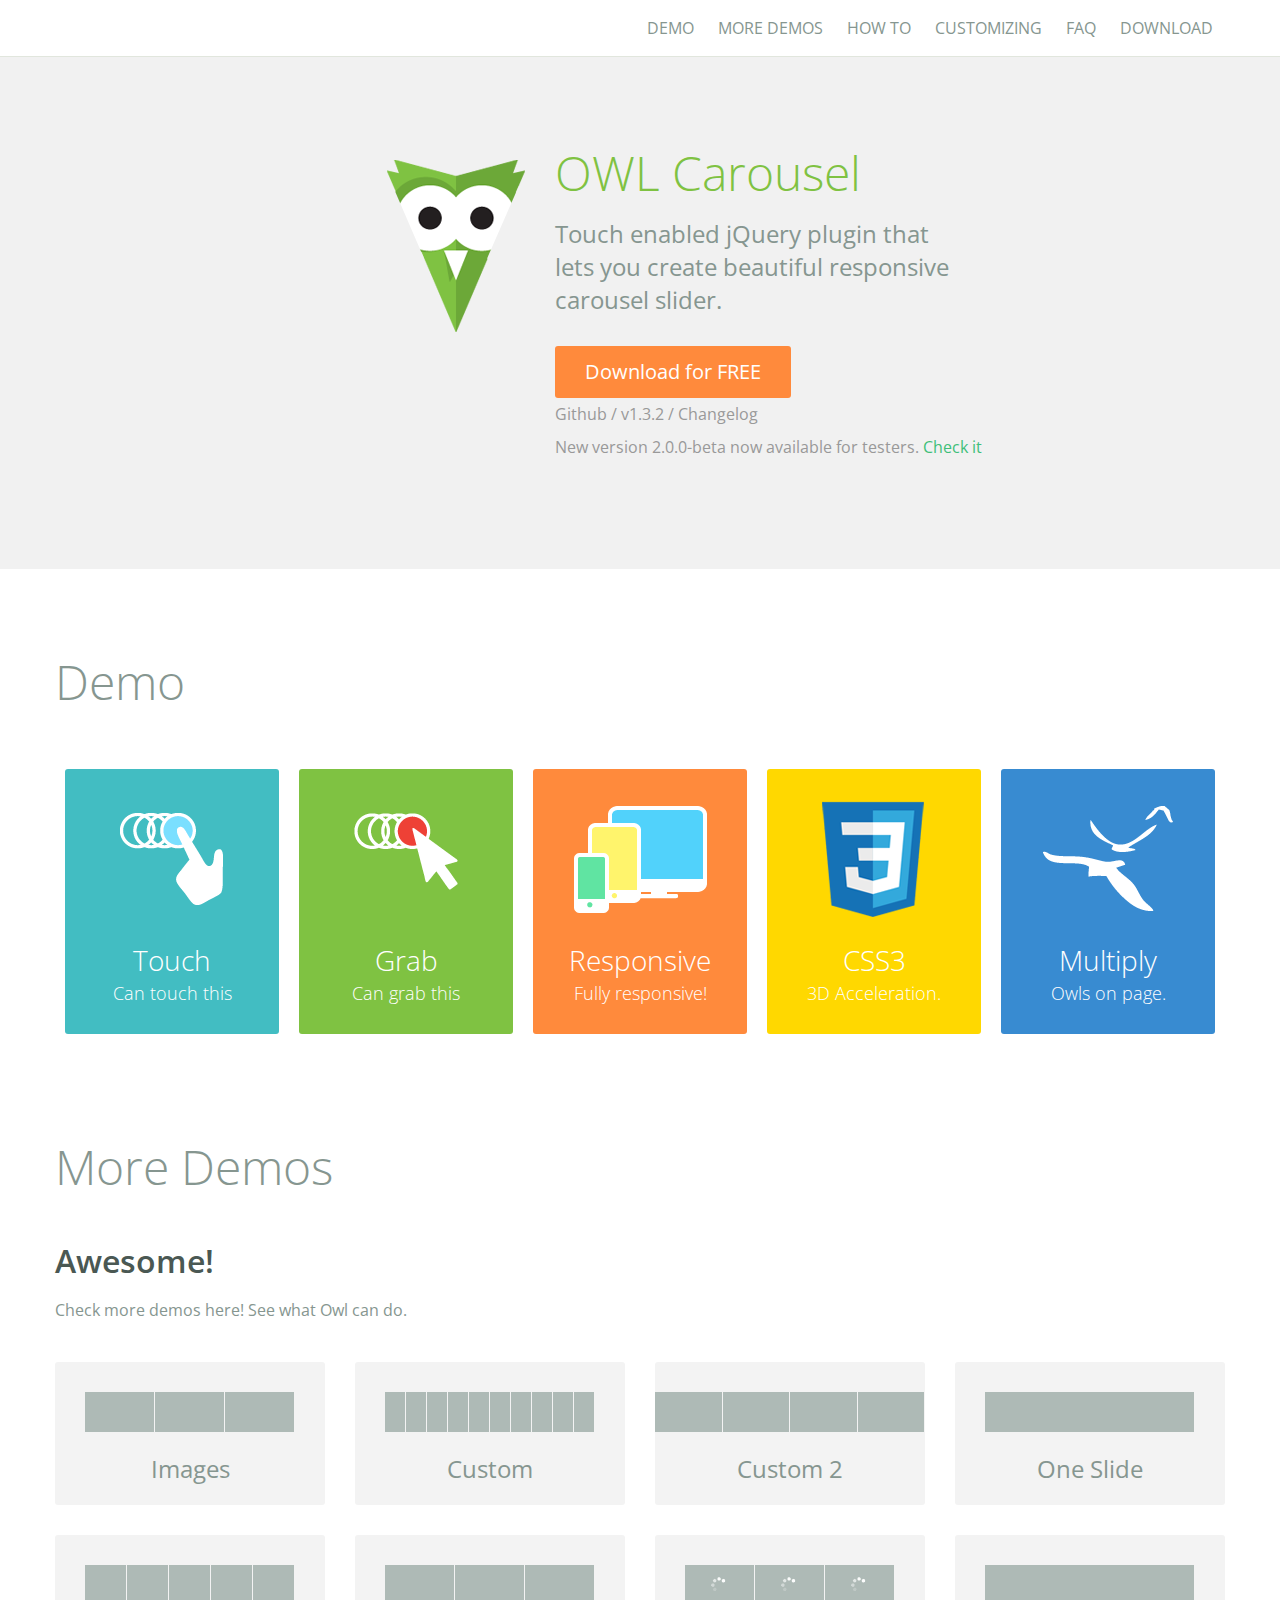
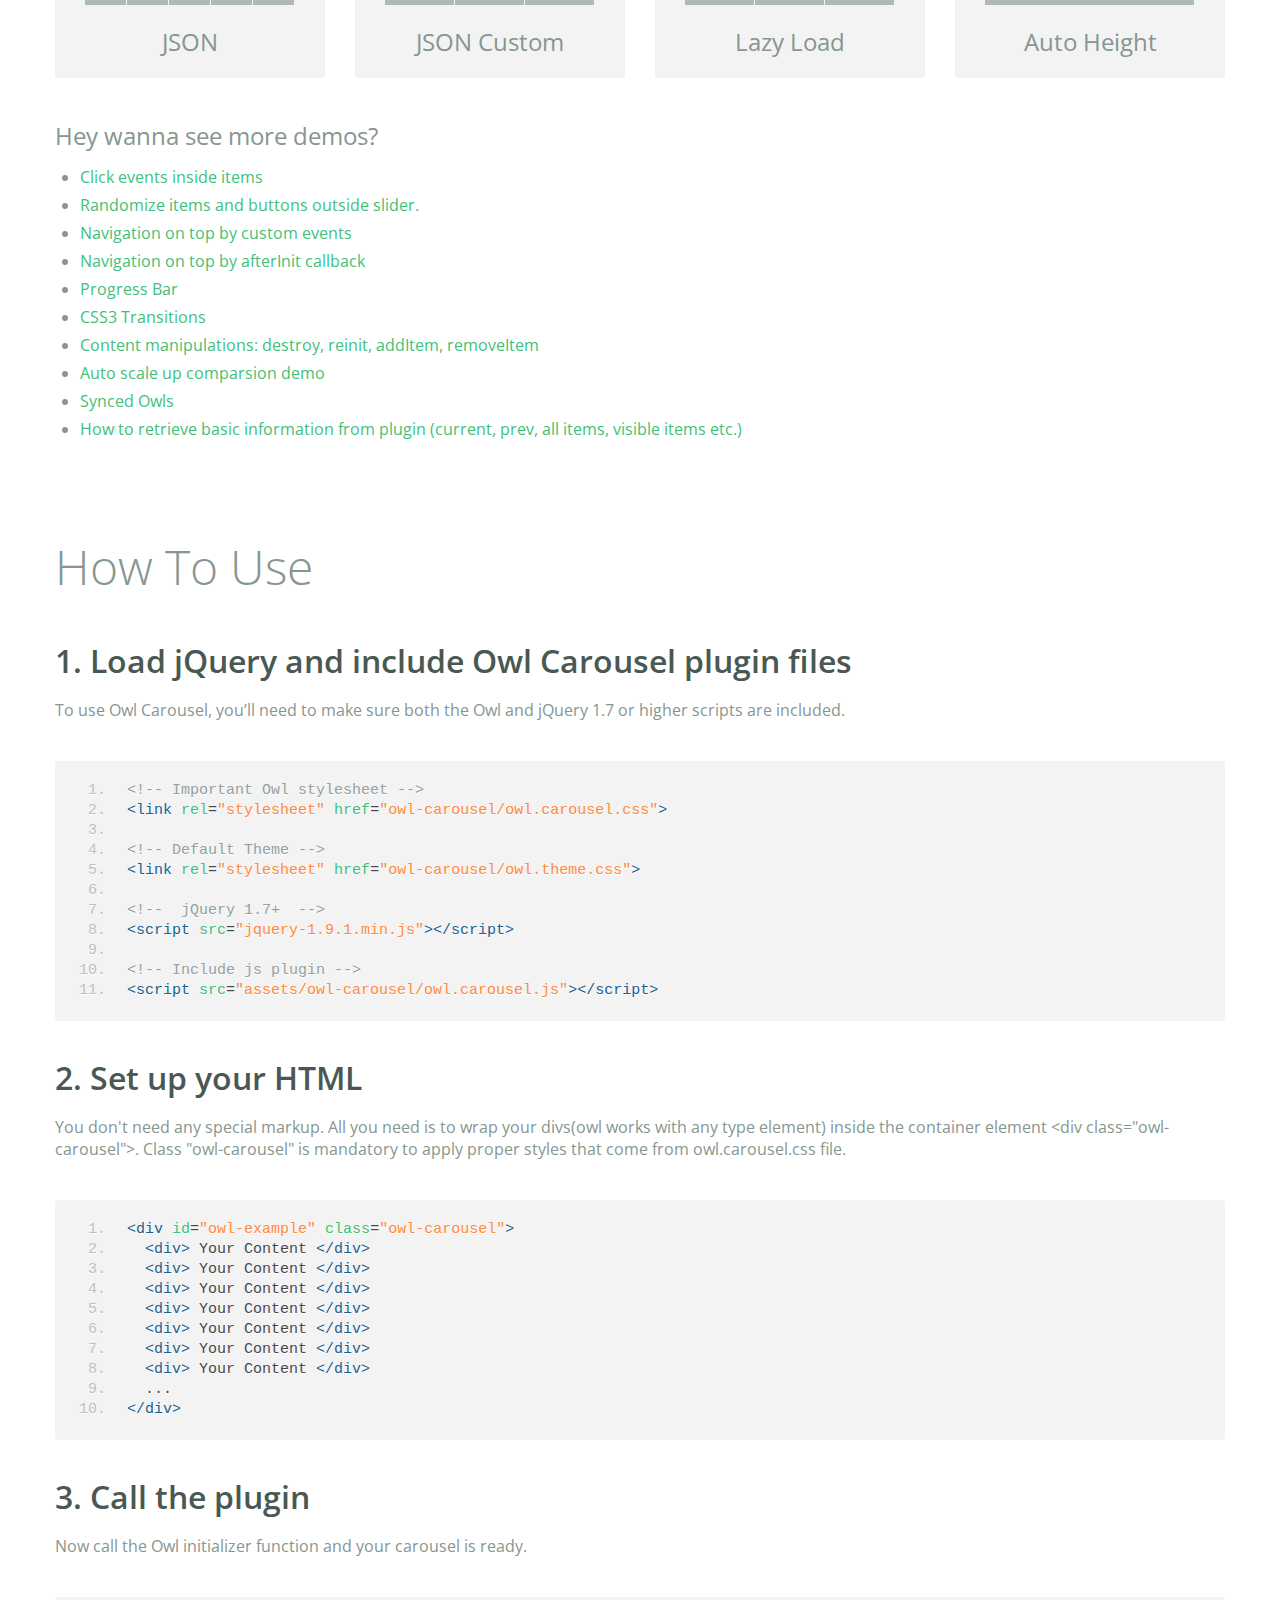
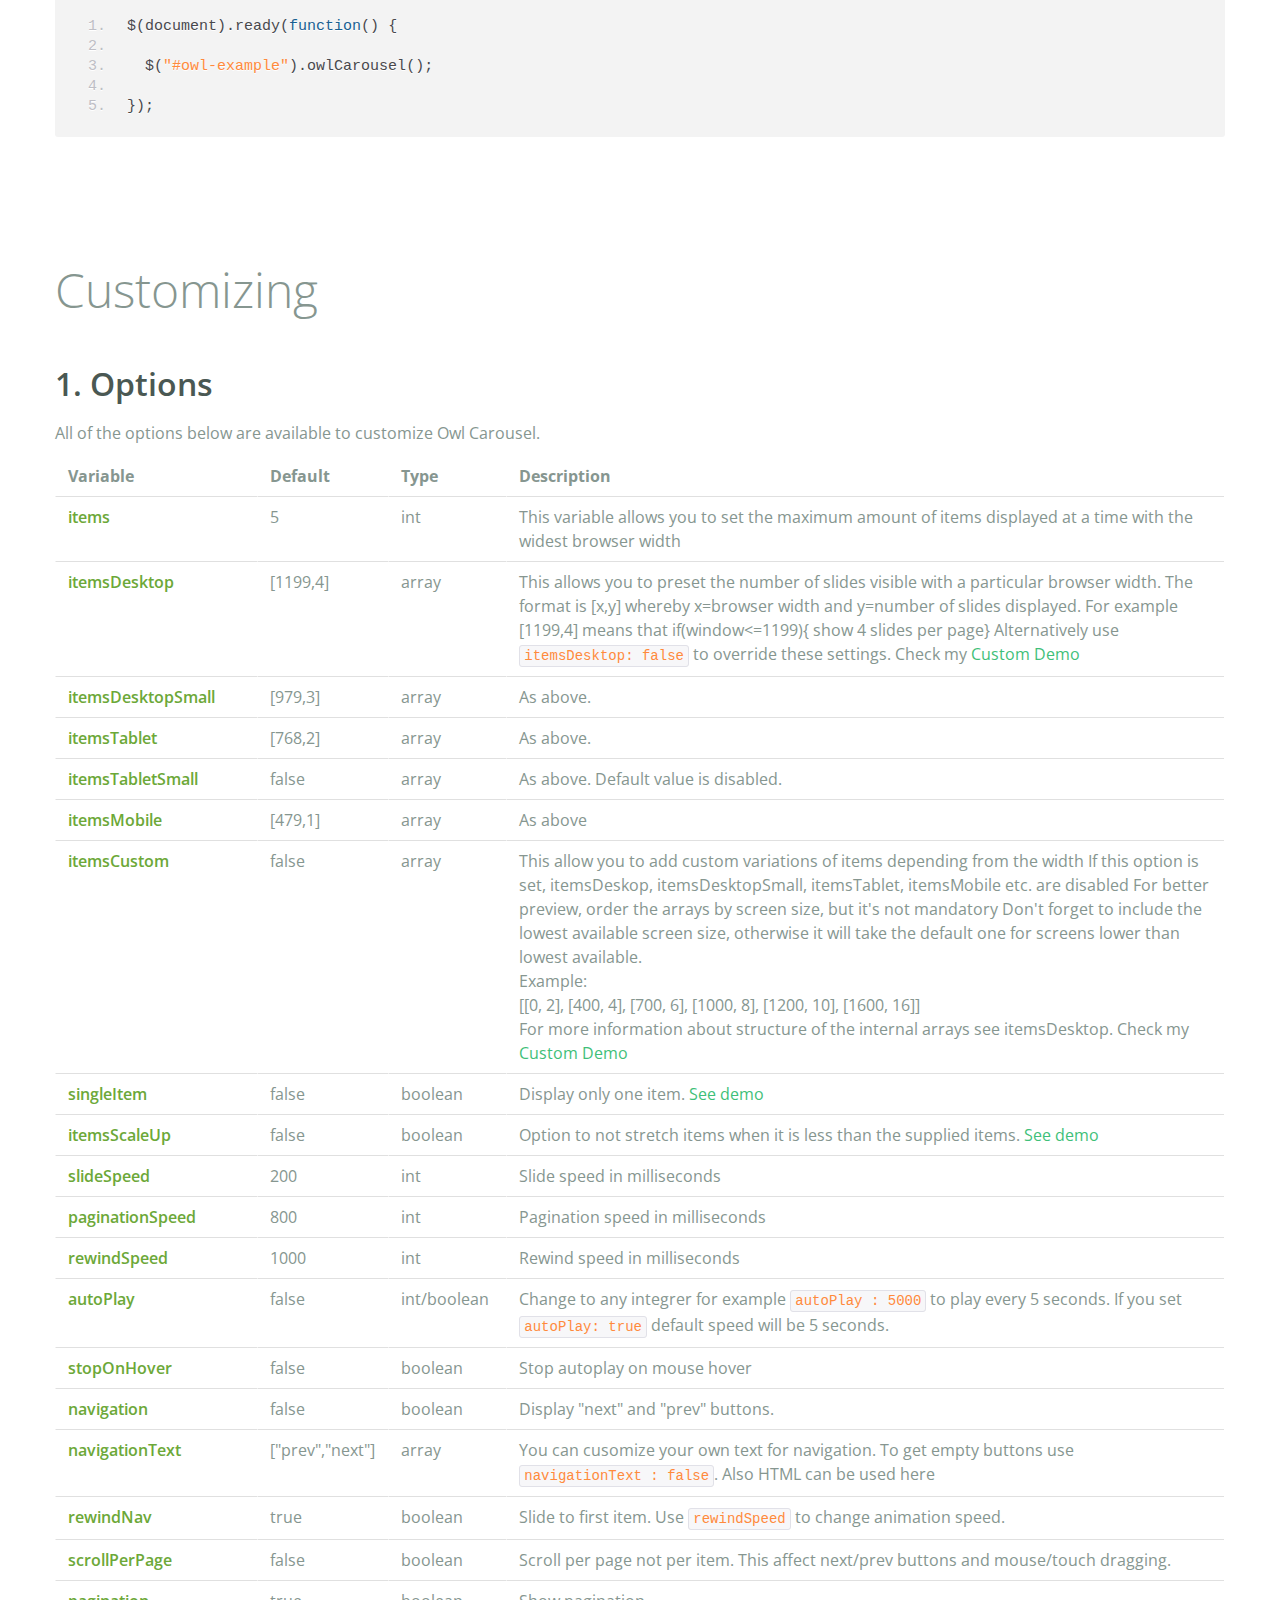
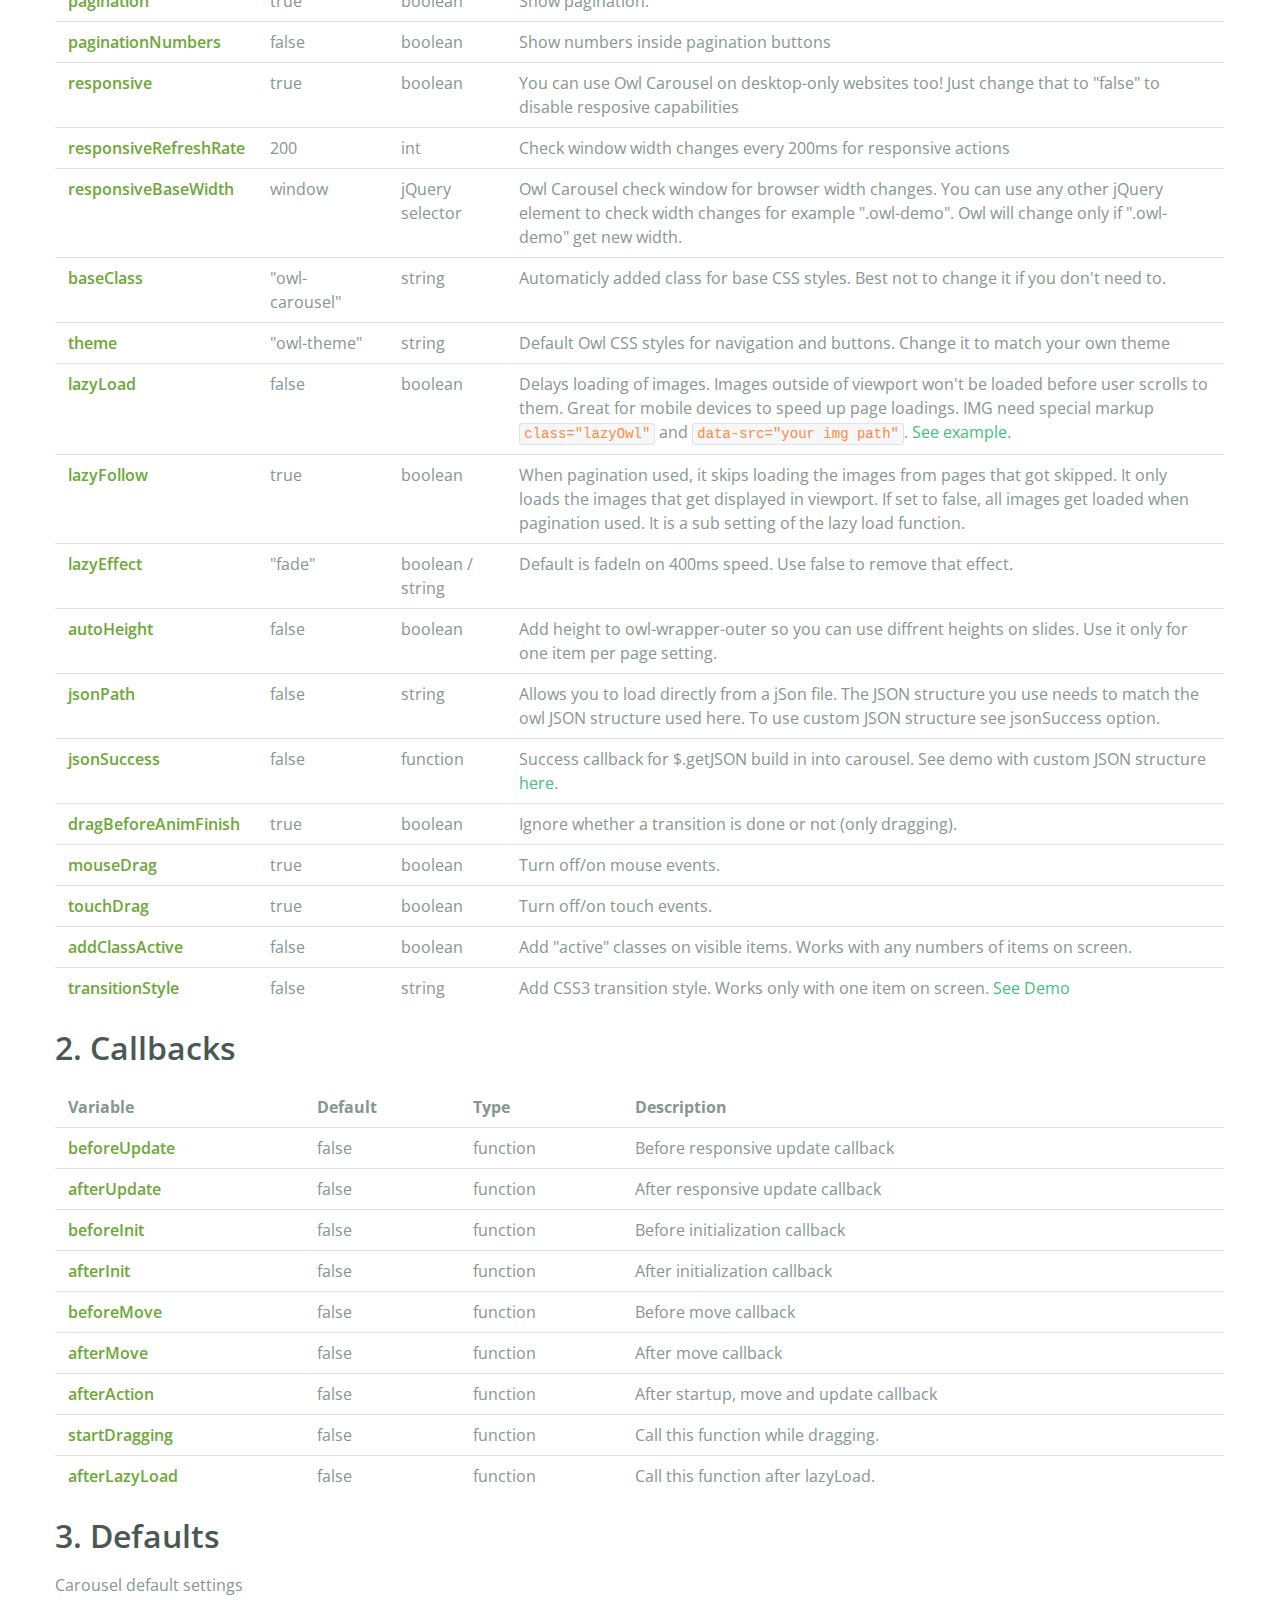
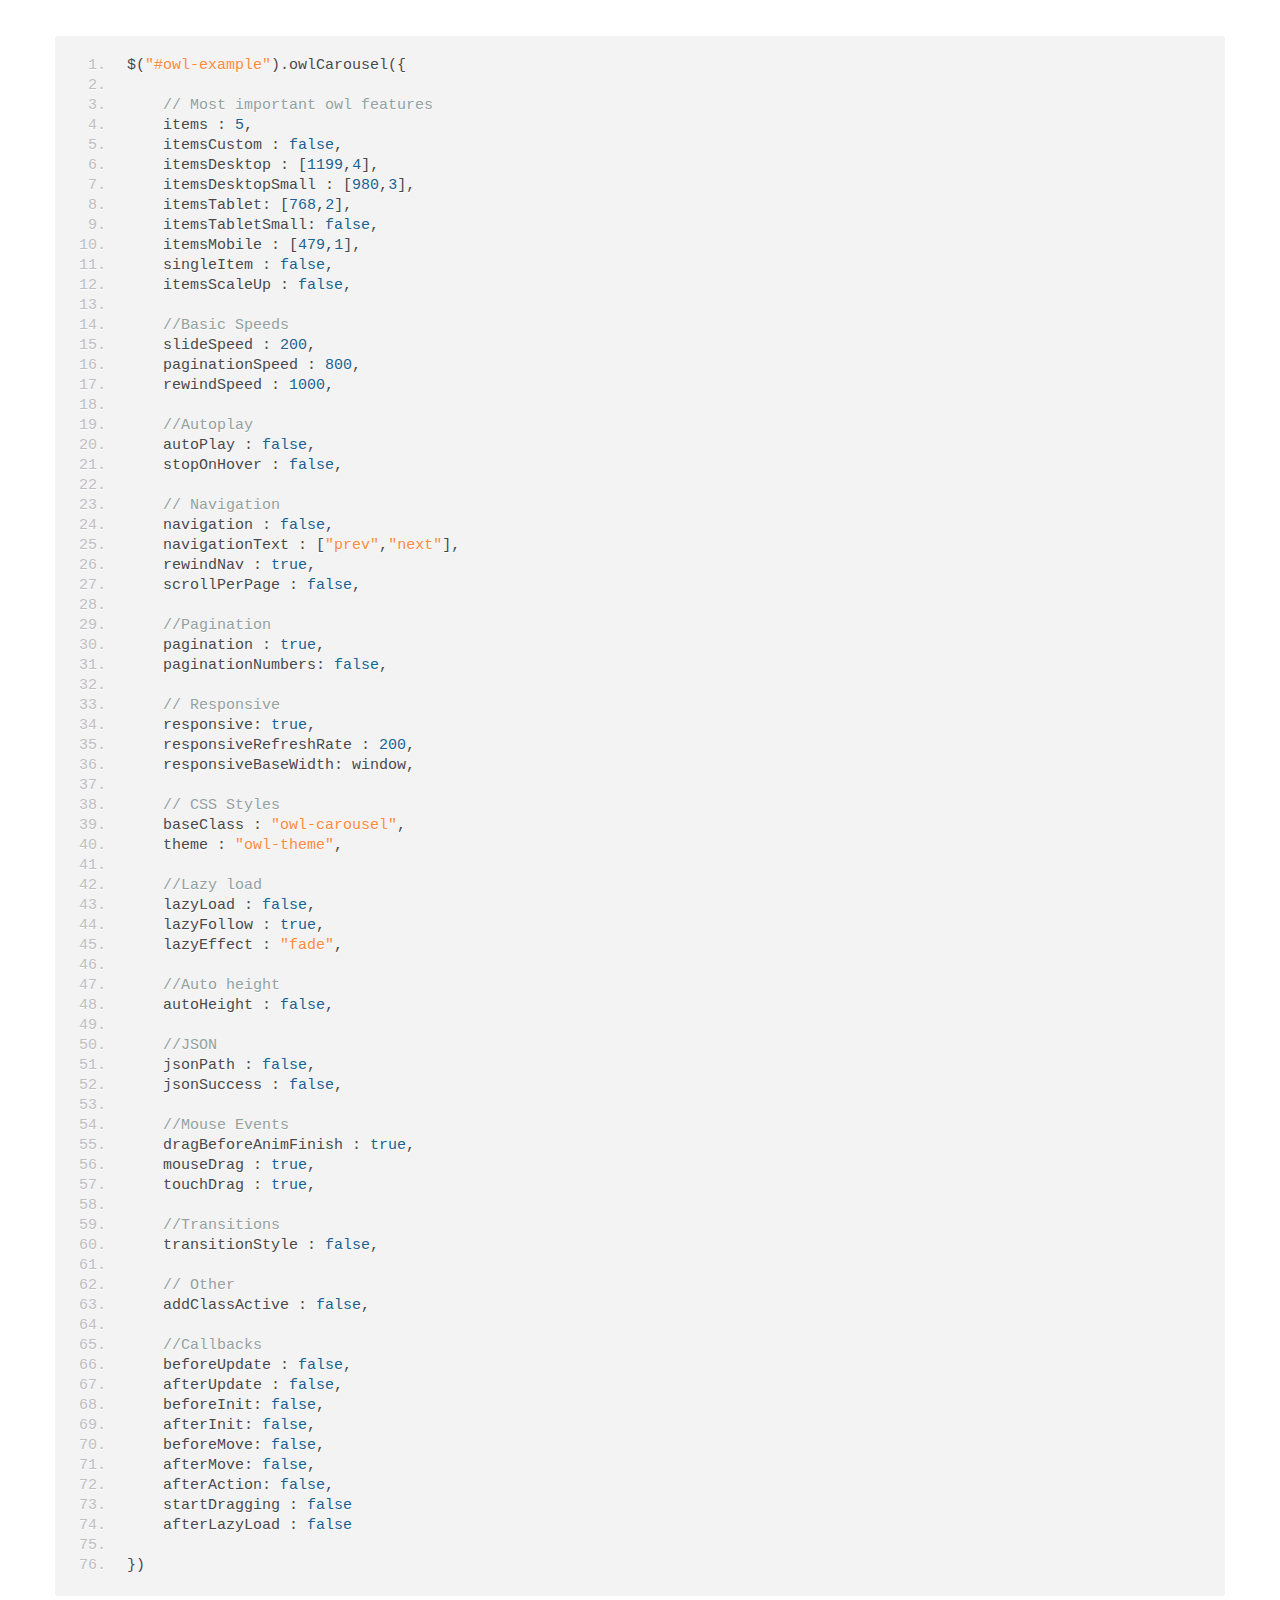
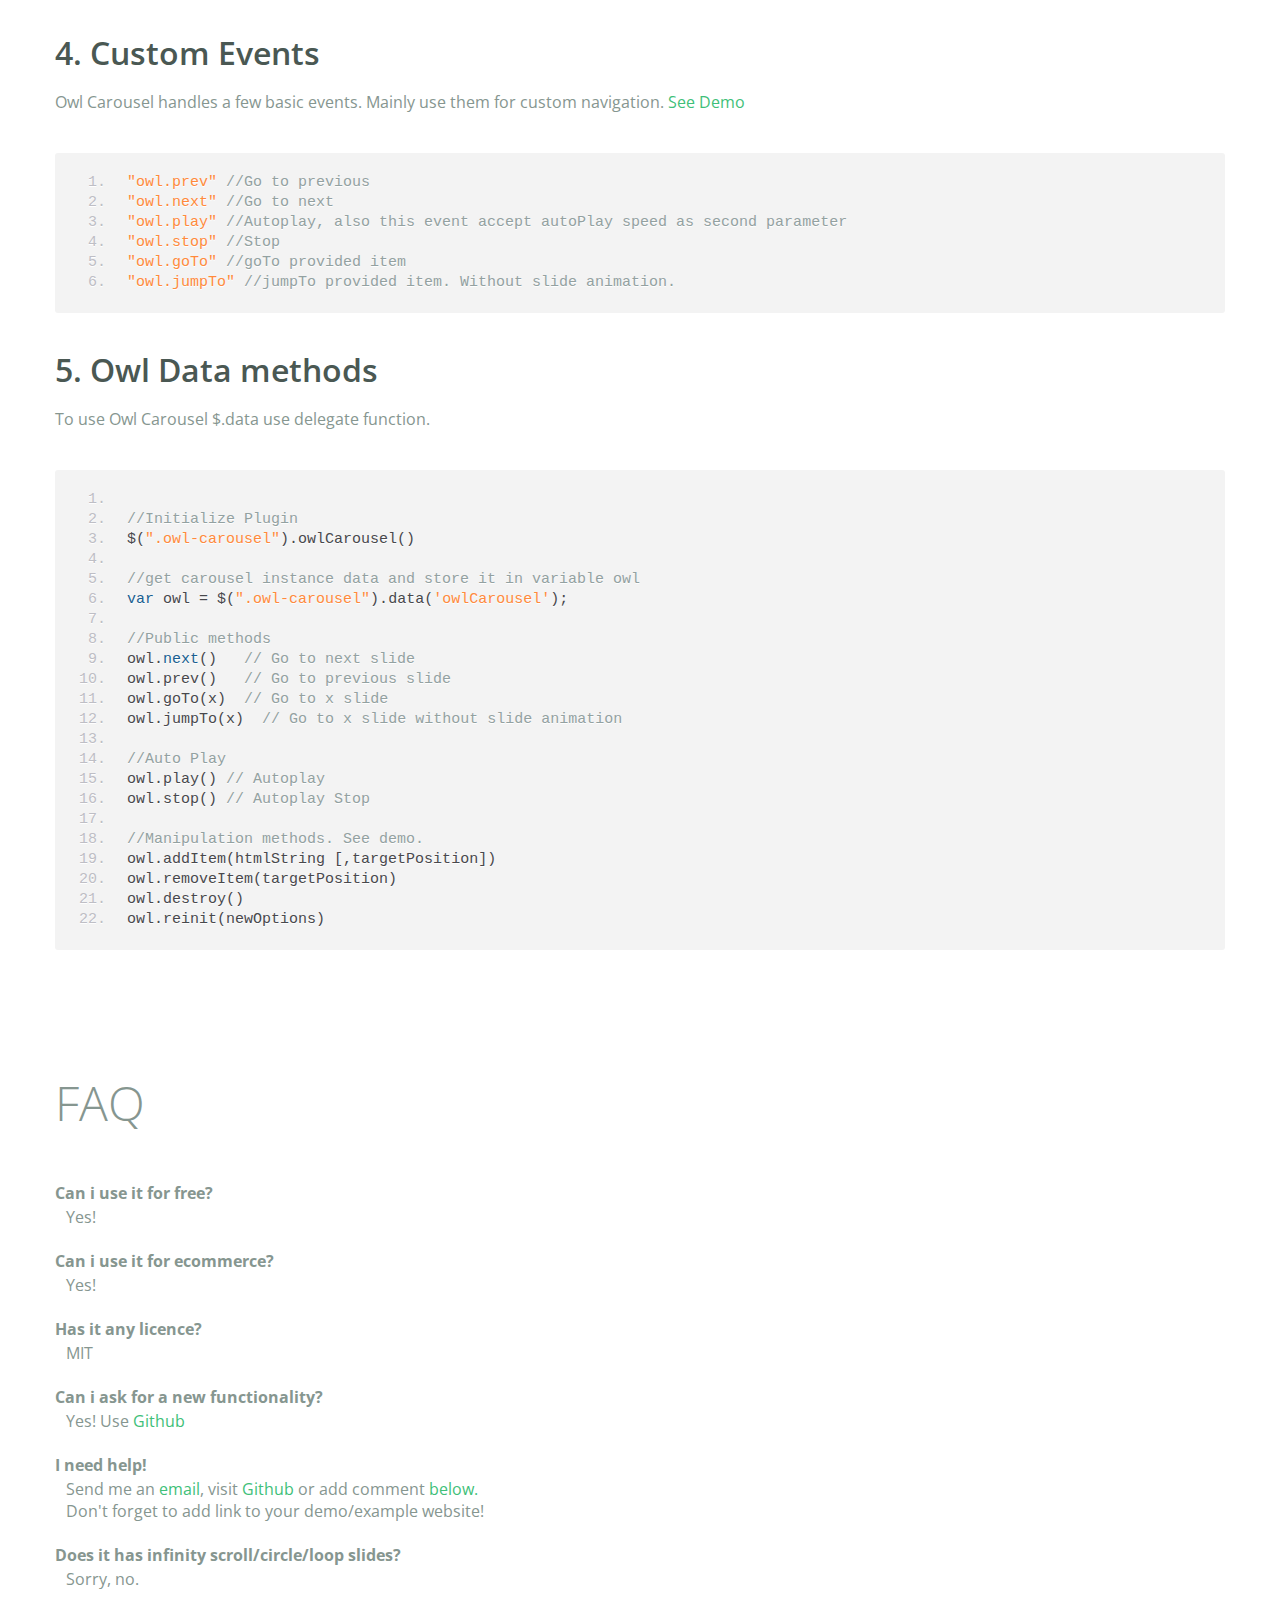
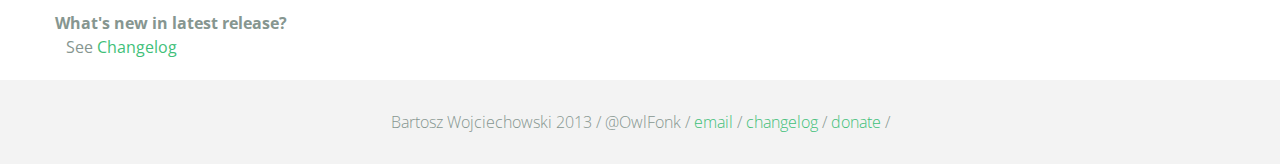
<file: owl/index.html>
<!DOCTYPE html>
<html lang="en">
  <head>
    <meta charset="utf-8">
    <title>Owl Carousel</title>
    <meta name="viewport" content="width=device-width, initial-scale=1.0">
    <meta name="description" content="jQuery Responsive Carousel - Owl Carusel">
    <meta name="author" content="Bartosz Wojciechowski">
    <meta name="keywords" content="HTML,CSS,JSON,JavaScript, jQuery, Responsive, Design, Owl, Carousel, Free">

    <link href='http://fonts.googleapis.com/css?family=Open+Sans:400italic,400,300,600,700' rel='stylesheet' type='text/css'>
    <link href="assets/css/bootstrapTheme.css" rel="stylesheet">
    <link href="assets/css/custom.css" rel="stylesheet">

    <!-- Owl Carousel Assets -->
    <link href="owl-carousel/owl.carousel.css" rel="stylesheet">
    <link href="owl-carousel/owl.theme.css" rel="stylesheet">

    <!-- Prettify -->
    <link href="assets/js/google-code-prettify/prettify.css" rel="stylesheet">

    <!-- Le fav and touch icons -->
    <link rel="apple-touch-icon-precomposed" sizes="144x144" href="assets/ico/apple-touch-icon-144-precomposed.png">
    <link rel="apple-touch-icon-precomposed" sizes="114x114" href="assets/ico/apple-touch-icon-114-precomposed.png">
      <link rel="apple-touch-icon-precomposed" sizes="72x72" href="assets/ico/apple-touch-icon-72-precomposed.png">
                    <link rel="apple-touch-icon-precomposed" href="assets/ico/apple-touch-icon-57-precomposed.png">
                                   <link rel="shortcut icon" href="assets/ico/favicon.png">
  </head>
  <body>
      <div id="top-nav" class="navbar navbar-fixed-top">
        <div class="navbar-inner">
          <div class="container">
            <button type="button" class="btn btn-navbar" data-toggle="collapse" data-target=".nav-collapse">
            <span class="icon-bar"></span>
            <span class="icon-bar"></span>
            <span class="icon-bar"></span>
          </button>
            <div class="nav-collapse collapse">
            <ul class="nav pull-right">
              <li><a href="#demo">Demo</a></li>
              <li><a href="#more-demos">More Demos</a></li>
              <li><a href="#how-to">How To</a></li>
              <li><a href="#customizing">Customizing</a></li>
              <li><a href="#faq">FAQ</a></li>
              <li><a href="owl.carousel.zip" class="download" data-spy="affix" data-offset-top="450">Download</a></li>
            </ul>
            </div>
          </div>
        </div>
      </div>

      <div id="header">
        <div class="container">
          <div class="row">
            <div class="span5">
                <img class="logo" src="assets/img/owl-logo.png" alt="Owl Logo">
              </div>
            <div class="span7">
              <h1>OWL Carousel </h1>
              <h3>Touch enabled jQuery plugin that lets you create beautiful responsive carousel slider.</h3>
              <a class="btn btn-success btn-large" href="owl.carousel.zip">Download for FREE</a>
              <p class="muted"><a class="muted" href="https://github.com/OwlFonk/OwlCarousel">Github</a> / v1.3.2 / <a class="muted" href="changelog.html">Changelog</a></p> 
              <p class="muted">New version 2.0.0-beta now available for testers. <a href="http://www.owlgraphic.com/owlcarousel2/">Check it</a></p>
            </div>
          </div>
        </div>
      </div>

      <div id="demo">
        <div class="container">
          <div class="row">
            <div class="span12">
              <h1>Demo</h1>
            </div>
          </div>

          <div class="row">
            <div class="span12">

              <div id="owl-example" class="owl-carousel">

                <div class="item darkCyan">
                  <img src="assets/img/demo-slides/touch.png" alt="Touch">
                    <h3>Touch</h3>
                    <h4>Can touch this</h4>
                </div>
                <div class="item forestGreen">
                  <img src="assets/img/demo-slides/grab.png" alt="Grab">
                    <h3>Grab</h3>
                    <h4>Can grab this</h4>
                </div>
                <div class="item orange">
                  <img src="assets/img/demo-slides/responsive.png" alt="Responsive">
                    <h3>Responsive</h3>
                    <h4>Fully responsive!</h4>
                </div>

                <div class="item yellow">
                  <img src="assets/img/demo-slides/css3.png" alt="CSS3">
                    <h3>CSS3</h3>
                    <h4>3D Acceleration.</h4>
                </div>

                <div class="item dodgerBlue">
                  <img src="assets/img/demo-slides/multi.png" alt="Multi">
                    <h3>Multiply</h3>
                    <h4>Owls on page.</h4>
                </div>

                <div class="item skyBlue">
                  <img src="assets/img/demo-slides/modern.png" alt="Modern Browsers">
                    <h3>Modern</h3>
                    <h4>Browsers Compatibility</h4>
                </div>

                <div class="item zombieGreen">
                  <img src="assets/img/demo-slides/zombie.png" alt="Zombie Browsers - old ones">
                    <h3>Zombie</h3>
                    <h4>Browsers Compatibility</h4>
                </div>

                <div class="item violet">
                  <img src="assets/img/demo-slides/controls.png" alt="Take Control">
                    <h3>Take Control</h3>
                    <h4>The way you like</h4>
                </div>

                <div class="item yellowLight">
                  <img src="assets/img/demo-slides/feather.png" alt="Light">
                    <h3>Light</h3>
                    <h4>As a feather</h4>
                </div>

                <div class="item steelGray">
                  <img src="assets/img/demo-slides/tons.png" alt="Tons of Opotions">
                    <h3>Tons</h3>
                    <h4>of options</h4>
                </div>

              </div>


            </div>
          </div>

        </div>
      </div>

    <div id="more-demos">
      <div class="container">

        <div class="row">
          <div class="span12">
            <h1>More Demos</h1>
            <h2>Awesome!</h2>
            <p>Check more demos here! See what Owl can do.</p>
          </div>
        </div>

        <div class="row demos-row">
          <div class="span3">
            <a href="demos/images.html" class="demo-box">
              <div class="demo-wrapper demo-images clearfix">
                <div class="demo-slide"><div class="bg"></div></div>
                <div class="demo-slide"><div class="bg"></div></div>
                <div class="demo-slide"><div class="bg"></div></div>
              </div>
              <h3>Images</h3>
            </a>
          </div>

          <div class="span3">
            <a href="demos/custom.html" class="demo-box">
              <div class="demo-wrapper demo-custom clearfix">
                <div class="demo-slide"><div class="bg"></div></div>
                <div class="demo-slide"><div class="bg"></div></div>
                <div class="demo-slide"><div class="bg"></div></div>
                <div class="demo-slide"><div class="bg"></div></div>
                <div class="demo-slide"><div class="bg"></div></div>
                <div class="demo-slide"><div class="bg"></div></div>
                <div class="demo-slide"><div class="bg"></div></div>
                <div class="demo-slide"><div class="bg"></div></div>
                <div class="demo-slide"><div class="bg"></div></div>
                <div class="demo-slide"><div class="bg"></div></div>
              </div>
              <h3>Custom</h3>
            </a>
          </div>

          <div class="span3">
            <a href="demos/itemsCustom.html" class="demo-box">
              <div class="demo-wrapper demo-full clearfix">
                <div class="demo-slide"><div class="bg"></div></div>
                <div class="demo-slide"><div class="bg"></div></div>
                <div class="demo-slide"><div class="bg"></div></div>
                <div class="demo-slide"><div class="bg"></div></div>
              </div>
              <h3>Custom 2</h3>
            </a>
          </div>

          <div class="span3">
            <a href="demos/one.html" class="demo-box">
              <div class="demo-wrapper demo-one clearfix">
                <div class="demo-slide"><div class="bg"></div></div>
              </div>
              <h3>One Slide</h3>
            </a>
          </div>

        </div>
        <div class="row demos-row">
          <div class="span3">
            <a href="demos/json.html" class="demo-box">
              <div class="demo-wrapper demo-Json clearfix">
                <div class="demo-slide"><div class="bg"></div></div>
                <div class="demo-slide"><div class="bg"></div></div>
                <div class="demo-slide"><div class="bg"></div></div>
                <div class="demo-slide"><div class="bg"></div></div>
                <div class="demo-slide"><div class="bg"></div></div>
              </div>
              <h3>JSON</h3>
            </a>
          </div>

          <div class="span3">
            <a href="demos/customJson.html" class="demo-box">
              <div class="demo-wrapper demo-Json-custom clearfix">
                <div class="demo-slide"><div class="bg"></div></div>
                <div class="demo-slide"><div class="bg"></div></div>
                <div class="demo-slide"><div class="bg"></div></div>
              </div>
              <h3>JSON Custom</h3>
            </a>
          </div>

          <div class="span3">
            <a href="demos/lazyLoad.html" class="demo-box">
              <div class="demo-wrapper demo-lazy clearfix">
                <div class="demo-slide"><div class="bg"></div></div>
                <div class="demo-slide"><div class="bg"></div></div>
                <div class="demo-slide"><div class="bg"></div></div>
              </div>
              <h3>Lazy Load</h3>
            </a>
          </div>

          <div class="span3">
            <a href="demos/autoHeight.html" class="demo-box">
              <div class="demo-wrapper demo-height clearfix">
                <div class="demo-slide"><div class="bg"></div></div>
              </div>
              <h3>Auto Height</h3>
            </a>
          </div>

          
        </div>

        <div class="row">
          <div class="span12">
            <h3>Hey wanna see more demos?</h3>
            <ul>
              <li>
                <a href="demos/click.html">Click events inside items</a>
              </li>
              <li>
                <a href="demos/randomOrder.html">Randomize items and buttons outside slider.</a>
              </li>
              <li>
                <a href="demos/navOnTop.html">Navigation on top by custom events</a>
              </li>
              <li>
                <a href="demos/navOnTop2.html">Navigation on top by afterInit callback</a>
              </li>
              <li>
                <a href="demos/progressBar.html">Progress Bar</a>
              </li>
              <li>
                <a href="demos/transitions.html">CSS3 Transitions</a>
              </li>
              <li>
                <a href="demos/manipulations.html">Content manipulations: destroy, reinit, addItem, removeItem</a>
              </li>
              <li>
                <a href="demos/scaleup.html">Auto scale up comparsion demo</a>
              </li>
              <li>
                <a href="demos/sync.html">Synced Owls</a>
              </li>
              <li>
                <a href="demos/owlStatus.html">How to retrieve basic information from plugin (current, prev, all items, visible items etc.)</a>
              </li>
            </ul>
            
          </div>
        </div>


      </div>
    </div>

    <div id="how-to">
      <div class="container">
        <div class="row">
          <div class="span12">
            <h1>How To Use</h1>
            <h2>1. Load jQuery and include Owl Carousel plugin files</h2>
            <p>To use Owl Carousel, you’ll need to make sure both the Owl and jQuery 1.7 or higher scripts are included.</p>
<pre class="pre-show prettyprint linenums">
&lt;!-- Important Owl stylesheet --&gt;
&lt;link rel="stylesheet" href="owl-carousel/owl.carousel.css"&gt;

&lt;!-- Default Theme --&gt;
&lt;link rel="stylesheet" href="owl-carousel/owl.theme.css"&gt;

&lt;!--  jQuery 1.7+  --&gt;
&lt;script src="jquery-1.9.1.min.js"&gt;&lt;/script&gt;

&lt;!-- Include js plugin --&gt;
&lt;script src="assets/owl-carousel/owl.carousel.js"&gt;&lt;/script&gt;
</pre>
          <h2>2. Set up your HTML</h2>
          <p>You don't need any special markup. All you need is to wrap your divs(owl works with any type element) inside the container element &lt;div class="owl-carousel"&gt;. Class "owl-carousel" is mandatory to apply proper styles that come from owl.carousel.css file.</p>
<pre class="pre-show prettyprint linenums">
&lt;div id="owl-example" class="owl-carousel"&gt;
  &lt;div&gt; Your Content &lt;/div&gt;
  &lt;div&gt; Your Content &lt;/div&gt;
  &lt;div&gt; Your Content &lt;/div&gt;
  &lt;div&gt; Your Content &lt;/div&gt;
  &lt;div&gt; Your Content &lt;/div&gt;
  &lt;div&gt; Your Content &lt;/div&gt;
  &lt;div&gt; Your Content &lt;/div&gt;
  ...
&lt;/div>
</pre>    
          <h2>3. Call the plugin</h2>
          <p>Now call the Owl initializer function and your carousel is ready.</p>
<pre class="pre-show prettyprint linenums">
$(document).ready(function() {

  $("#owl-example").owlCarousel();

});
</pre>  
          </div>
        </div>
      </div>
    </div>


    <div id="customizing">
      <div class="container">
        <div class="row">
          <div class="span12">
            <h1>Customizing</h1>
            <h2>1. Options</h2>
            <p>All of the options below are available to customize Owl Carousel.</p> 
            <table class="table hp-table table-bordered table-striped">
              <thead>
                <tr>
                  <th>Variable</th>
                  <th>Default</th>
                  <th>Type</th>
                  <th>Description</th>
                </tr>
              </thead>
              <tbody>
                <tr>
                  <td><span class="text-emp">items</span></td>
                  <td>5</td>
                  <td>int</td>
                  <td>This variable allows you to set the maximum amount of items displayed at a time with the widest browser width</td>
                </tr>
                 <tr>
                  <td><span class="text-emp">itemsDesktop</span></td>
                  <td>[1199,4]</td>
                  <td>array</td>
                  <td>This allows you to preset the number of slides visible with a particular browser width. The format is [x,y] whereby x=browser width and y=number of slides displayed. For example [1199,4] means that if(window&lt;=1199){ show 4 slides per page}
                    Alternatively use <code>itemsDesktop: false</code> to override these settings. Check my <a href="demos/custom.html">Custom Demo</a></td>
                </tr>
                <tr>
                  <td><span class="text-emp">itemsDesktopSmall</span></td>
                  <td>[979,3]</td>
                  <td>array</td>
                  <td>As above.</td>
                </tr>
                <tr>
                  <td><span class="text-emp">itemsTablet</span></td>
                  <td>[768,2]</td>
                  <td>array</td>
                  <td>As above.</td>
                </tr>
                <tr>
                  <td><span class="text-emp">itemsTabletSmall</span></td>
                  <td>false</td>
                  <td>array</td>
                  <td>As above. Default value is disabled.</td>
                </tr>
                <tr>
                  <td><span class="text-emp">itemsMobile</span></td>
                  <td>[479,1]</td>
                  <td>array</td>
                  <td>As above</td>
                </tr>
                <tr>
                  <td><span class="text-emp">itemsCustom</span></td>
                  <td>false</td>
                  <td>array</td>
                  <td>
                    This allow you to add custom variations of items depending from the width
                    If this option is set, itemsDeskop, itemsDesktopSmall, itemsTablet, itemsMobile etc. are disabled
                    For better preview, order the arrays by screen size, but it's not mandatory
                    Don't forget to include the lowest available screen size, otherwise it will take the default one for screens lower than lowest available.
                    <br />Example:<br /> [[0, 2], [400, 4], [700, 6], [1000, 8], [1200, 10], [1600, 16]]<br />
                    For more information about structure of the internal arrays see itemsDesktop. Check my <a href="demos/custom.html">Custom Demo</a></td>
                </tr>
                <tr>
                  <td><span class="text-emp">singleItem</span></td>
                  <td>false</td>
                  <td>boolean</td>
                  <td>Display only one item. <a href="demos/one.html">See demo</a></td>
                </tr>
                <tr>
                  <td><span class="text-emp">itemsScaleUp</span></td>
                  <td>false</td>
                  <td>boolean</td>
                  <td>Option to not stretch items when it is less than the supplied items. <a href="demos/scaleup.html">See demo</a></td>
                </tr>
                <tr>
                  <td><span class="text-emp">slideSpeed</span></td>
                  <td>200</td>
                  <td>int</td>
                  <td>Slide speed in milliseconds</td>
                </tr>
                <tr>
                  <td><span class="text-emp">paginationSpeed</span></td>
                  <td>800</td>
                  <td>int</td>
                  <td>Pagination speed in milliseconds</td>
                </tr>
                <tr>
                  <td><span class="text-emp">rewindSpeed</span></td>
                  <td>1000</td>
                  <td>int</td>
                  <td>Rewind speed in milliseconds</td>
                </tr>
                <tr>
                  <td><span class="text-emp">autoPlay</span></td>
                  <td>false</td>
                  <td>int/boolean</td>
                  <td>Change to any integrer for example <code>autoPlay : 5000</code> to play every 5 seconds. If you set <code>autoPlay: true</code> default speed will be 5 seconds.</td>
                </tr>
                <tr>
                <tr>
                  <td><span class="text-emp">stopOnHover</span></td>
                  <td>false</td>
                  <td>boolean</td>
                  <td>Stop autoplay on mouse hover</td>
                </tr>
                <tr>
                <tr>
                  <td><span class="text-emp">navigation</span></td>
                  <td>false</td>
                  <td>boolean</td>
                  <td>Display "next" and "prev" buttons.</td>
                </tr>
                <tr>
                  <td><span class="text-emp">navigationText</span></td>
                  <td>["prev","next"]</td>
                  <td>array</td>
                  <td>You can cusomize your own text for navigation. To get empty buttons use <code>navigationText : false</code>. Also HTML can be used here</td>
                </tr>
                <tr>
                  <td><span class="text-emp">rewindNav</span></td>
                  <td>true</td>
                  <td>boolean</td>
                  <td>Slide to first item. Use <code>rewindSpeed</code> to change animation speed. </td>
                </tr>
                <tr>
                  <td><span class="text-emp">scrollPerPage</span></td>
                  <td>false</td>
                  <td>boolean</td>
                  <td>Scroll per page not per item. This affect next/prev buttons and mouse/touch dragging.</td>
                </tr>
                <tr>
                  <td><span class="text-emp">pagination</span></td>
                  <td>true</td>
                  <td>boolean</td>
                  <td>Show pagination.</td>
                </tr>
                <tr>
                  <td><span class="text-emp">paginationNumbers</span></td>
                  <td>false</td>
                  <td>boolean</td>
                  <td>Show numbers inside pagination buttons</td>
                </tr>
                <tr>
                  <td><span class="text-emp">responsive</span></td>
                  <td>true</td>
                  <td>boolean</td>
                  <td>You can use Owl Carousel on desktop-only websites too! Just change that to "false" to disable resposive capabilities</td>
                </tr>
                <tr>
                  <td><span class="text-emp">responsiveRefreshRate</span></td>
                  <td>200</td>
                  <td>int</td>
                  <td>Check window width changes every 200ms for responsive actions</td>
                </tr>
                <tr>
                  <td><span class="text-emp">responsiveBaseWidth</span></td>
                  <td>window</td>
                  <td>jQuery selector</td>
                  <td>Owl Carousel check window for browser width changes. You can use any other jQuery element to check width changes for example ".owl-demo". Owl will change only if ".owl-demo" get new width.</td>
                </tr>
                <tr>
                  <td><span class="text-emp">baseClass</span></td>
                  <td>"owl-carousel"</td>
                  <td>string</td>
                  <td>Automaticly added class for base CSS styles. Best not to change it if you don't need to.</td>
                </tr>
                <tr>
                  <td><span class="text-emp">theme</span></td>
                  <td>"owl-theme"</td>
                  <td>string</td>
                  <td>Default Owl CSS styles for navigation and buttons. Change it to match your own theme</td>
                </tr>
                <tr>
                  <td><span class="text-emp">lazyLoad</span></td>
                  <td>false</td>
                  <td>boolean</td>
                  <td>Delays loading of images. Images outside of viewport won't be loaded before user scrolls to them. Great for mobile devices to speed up page loadings. IMG need special markup <code>class="lazyOwl"</code> and <code>data-src="your img path"</code>. <a href="demos/lazyLoad.html">See example.</a></td>
                </tr>
                <tr>
                  <td><span class="text-emp">lazyFollow</span></td>
                  <td>true</td>
                  <td>boolean</td>
                  <td>When pagination used, it skips loading the images from pages that got skipped. It only loads the images that get displayed in viewport. If set to false, all images get loaded when pagination used. It is a sub setting of the lazy load function.</td>
                </tr>
                <tr>
                  <td><span class="text-emp">lazyEffect</span></td>
                  <td>"fade"</td>
                  <td>boolean / string</td>
                  <td>Default is fadeIn on 400ms speed. Use false to remove that effect.</td>
                </tr>
                <tr>
                  <td><span class="text-emp">autoHeight</span></td>
                  <td>false</td>
                  <td>boolean</td>
                  <td>Add height to owl-wrapper-outer so you can use diffrent heights on slides. Use it only for one item per page setting.</td>
                </tr>
                <tr>
                  <td><span class="text-emp">jsonPath</span></td>
                  <td>false</td>
                  <td>string</td>
                  <td>Allows you to load directly from a jSon file. The JSON structure you use needs to match the owl JSON structure used here. To use custom JSON structure see jsonSuccess option.</td>
                </tr>
                <tr>
                  <td><span class="text-emp">jsonSuccess</span></td>
                  <td>false</td>
                  <td>function</td>
                  <td>Success callback for $.getJSON build in into carousel. See demo with custom JSON structure <a href="demos/customJson.html">here</a>. </td>
                </tr>
                <tr>
                  <td><span class="text-emp">dragBeforeAnimFinish</span></td>
                  <td>true</td>
                  <td>boolean</td>
                  <td>Ignore whether a transition is done or not (only dragging).</td>
                </tr>
                <tr>
                  <td><span class="text-emp">mouseDrag</span></td>
                  <td>true</td>
                  <td>boolean</td>
                  <td>Turn off/on mouse events.</td>
                </tr>
                <tr>
                  <td><span class="text-emp">touchDrag</span></td>
                  <td>true</td>
                  <td>boolean</td>
                  <td>Turn off/on touch events.</td>
                </tr>
                <tr>
                  <td><span class="text-emp">addClassActive</span></td>
                  <td>false</td>
                  <td>boolean</td>
                  <td>Add "active" classes on visible items. Works with any numbers of items on screen.</td>
                </tr>
                <tr>
                  <td><span class="text-emp">transitionStyle</span></td>
                  <td>false</td>
                  <td>string</td>
                  <td>Add CSS3 transition style. Works only with one item on screen. <a href="demos/transitions.html">See Demo</a></td>
                </tr>
              </tbody>
            </table>
            <h2>2. Callbacks</h2>
            <table class="table hp-table table-bordered table-striped">
              <thead>
                <tr>
                  <th>Variable</th>
                  <th>Default</th>
                  <th>Type</th>
                  <th>Description</th>
                </tr>
              </thead>
              <tbody>
                <tr>
                  <td><span class="text-emp">beforeUpdate</span></td>
                  <td>false</td>
                  <td>function</td>
                  <td>Before responsive update callback</td>
                </tr>
                <tr>
                  <td><span class="text-emp">afterUpdate</span></td>
                  <td>false</td>
                  <td>function</td>
                  <td>After responsive update callback</td>
                </tr>
                <tr>
                  <td><span class="text-emp">beforeInit</span></td>
                  <td>false</td>
                  <td>function</td>
                  <td>Before initialization callback</td>
                </tr>
                <tr>
                  <td><span class="text-emp">afterInit</span></td>
                  <td>false</td>
                  <td>function</td>
                  <td>After initialization callback</td>
                </tr>
                <tr>
                  <td><span class="text-emp">beforeMove</span></td>
                  <td>false</td>
                  <td>function</td>
                  <td>Before move callback</td>
                </tr>
                <tr>
                  <td><span class="text-emp">afterMove</span></td>
                  <td>false</td>
                  <td>function</td>
                  <td>After move callback</td>
                </tr>
                <tr>
                  <td><span class="text-emp">afterAction</span></td>
                  <td>false</td>
                  <td>function</td>
                  <td>After startup, move and update callback</td>
                </tr>
                <tr>
                  <td><span class="text-emp">startDragging</span></td>
                  <td>false</td>
                  <td>function</td>
                  <td>Call this function while dragging.</td>
                </tr>
                <tr>
                  <td><span class="text-emp">afterLazyLoad</span></td>
                  <td>false</td>
                  <td>function</td>
                  <td>Call this function after lazyLoad.</td>
                </tr>
              </tbody>
            </table>

              <h2>3. Defaults</h2>
              <p>Carousel default settings</p>
<pre class="pre-show prettyprint linenums">
$("#owl-example").owlCarousel({

    // Most important owl features
    items : 5,
    itemsCustom : false,
    itemsDesktop : [1199,4],
    itemsDesktopSmall : [980,3],
    itemsTablet: [768,2],
    itemsTabletSmall: false,
    itemsMobile : [479,1],
    singleItem : false,
    itemsScaleUp : false,

    //Basic Speeds
    slideSpeed : 200,
    paginationSpeed : 800,
    rewindSpeed : 1000,

    //Autoplay
    autoPlay : false,
    stopOnHover : false,

    // Navigation
    navigation : false,
    navigationText : ["prev","next"],
    rewindNav : true,
    scrollPerPage : false,

    //Pagination
    pagination : true,
    paginationNumbers: false,

    // Responsive 
    responsive: true,
    responsiveRefreshRate : 200,
    responsiveBaseWidth: window,

    // CSS Styles
    baseClass : "owl-carousel",
    theme : "owl-theme",

    //Lazy load
    lazyLoad : false,
    lazyFollow : true,
    lazyEffect : "fade",

    //Auto height
    autoHeight : false,

    //JSON 
    jsonPath : false, 
    jsonSuccess : false,

    //Mouse Events
    dragBeforeAnimFinish : true,
    mouseDrag : true,
    touchDrag : true,

    //Transitions
    transitionStyle : false,

    // Other
    addClassActive : false,

    //Callbacks
    beforeUpdate : false,
    afterUpdate : false,
    beforeInit: false, 
    afterInit: false, 
    beforeMove: false, 
    afterMove: false,
    afterAction: false,
    startDragging : false
    afterLazyLoad : false

})
</pre>
              <h2>4. Custom Events</h2>
              <p>Owl Carousel handles a few basic events. Mainly use them for custom navigation. <a href="demos/custom.html">See Demo</a></p>

<pre class="pre-show prettyprint linenums">
"owl.prev" //Go to previous
"owl.next" //Go to next
"owl.play" //Autoplay, also this event accept autoPlay speed as second parameter
"owl.stop" //Stop
"owl.goTo" //goTo provided item
"owl.jumpTo" //jumpTo provided item. Without slide animation.
</pre>

              <h2>5. Owl Data methods</h2>
              <p>To use Owl Carousel $.data use delegate function.</p>
              
<pre class="pre-show prettyprint linenums">

//Initialize Plugin
$(".owl-carousel").owlCarousel()

//get carousel instance data and store it in variable owl
var owl = $(".owl-carousel").data('owlCarousel');

//Public methods
owl.next()   // Go to next slide
owl.prev()   // Go to previous slide
owl.goTo(x)  // Go to x slide
owl.jumpTo(x)  // Go to x slide without slide animation

//Auto Play
owl.play() // Autoplay
owl.stop() // Autoplay Stop

//Manipulation methods. <a href="demos/manipulations.html">See demo.</a>
owl.addItem(htmlString [,targetPosition])
owl.removeItem(targetPosition)
owl.destroy()
owl.reinit(newOptions)
</pre>
          </div>
        </div>
      </div>
    </div>

    <div id="faq" class="container">
      <div class="row">
        <div class="span12">
          <h1>FAQ</h1>
          <dl>
            <dt>Can i use it for free?</dt>
            <dd>Yes!</dd>
            <dt>Can i use it for ecommerce?</dt>
            <dd>Yes!</dd>
            <dt>Has it any licence?</dt>
            <dd>MIT</dd>
            <dt>Can i ask for a new functionality?</dt>
            <dd>Yes! Use <a href="https://github.com/OwlFonk/OwlCarousel">Github</a></dd>
            <dt>I need help!</dt>
            <dd>Send me an <a href="mailto:owl@owlgraphic.com?subject=Hey Owl! I need help">email</a>, visit <a href="https://github.com/OwlFonk/OwlCarousel">Github</a> or add comment <a href="#disqus">below.</a><br>Don't forget to add link to your demo/example website!</dd>
            <dt>Does it has infinity scroll/circle/loop slides?</dt>
            <dd>Sorry, no.</dd>
            <dt>What's new in latest release?</dt>
            <dd>See <a href="changelog.html">Changelog</a></dd>
          </dl>
        </div>
      </div>
    </div>

    <div class="container disqus">
        <div class="row">
          <div class="span12">
            <h1>Disqus</h1>

    <div id="disqus_thread"></div>
    <noscript>Please enable JavaScript to view the <a href="http://disqus.com/?ref_noscript">comments powered by Disqus.</a></noscript>
    <a href="http://disqus.com" class="dsq-brlink">comments powered by <span class="logo-disqus">Disqus</span></a>
      </div>
    </div>
  </div>

    <div id="footer">
      <div class="container">
        <div class="row">
          <div class="span12">
            <h5>Bartosz Wojciechowski 2013 / @OwlFonk / 
            <a href="mailto:owl@owlgraphic.com?subject=Hey Owl!">email</a> / 
            <a href="changelog.html">changelog</a> /
            <a href="https://www.paypal.com/cgi-bin/webscr?cmd=_s-xclick&hosted_button_id=EFSGXZS7V2U9N">donate</a> / 
            <a href="https://twitter.com/share" class="twitter-share-button" data-url="http://owlgraphic.com/owlcarousel/" data-text="Awesome jQuery Owl Carousel Responsive Plugin" data-via="OwlFonk" data-count="none" data-hashtags="owlcarousel"></a>
            <script>
            var owldomain = window.location.hostname.indexOf("owlgraphic");
            if(owldomain !== -1){
              !function(d,s,id){var js,fjs=d.getElementsByTagName(s)[0],p=/^http:/.test(d.location)?'http':'https';if(!d.getElementById(id)){js=d.createElement(s);js.id=id;js.src=p+'://platform.twitter.com/widgets.js';fjs.parentNode.insertBefore(js,fjs);}}(document, 'script', 'twitter-wjs');
            }
            </script>
            </h5>
          </div>
        </div>
      </div>
    </div>


    <script src="assets/js/jquery-1.9.1.min.js"></script>
    <script src="owl-carousel/owl.carousel.min.js"></script>

    <!-- Frontpage Demo -->
    <script>

    $(document).ready(function($) {
      $("#owl-example").owlCarousel();
    });


    $("body").data("page", "frontpage");

    </script>
    <script src="assets/js/bootstrap-collapse.js"></script>
    <script src="assets/js/bootstrap-transition.js"></script>

    <script src="assets/js/google-code-prettify/prettify.js"></script>
	  <script src="assets/js/application.js"></script>

    <script type="text/javascript">
    jQuery(function($){
      var disqus_loaded = false;
      var top = $("#faq").offset().top; 
      var owldomain = window.location.hostname.indexOf("owlgraphic");
      var comments = window.location.href.indexOf("comment");

      if(owldomain !== -1){
        function check(){
          if ( (!disqus_loaded && $(window).scrollTop() + $(window).height() > top) || (comments !== -1) ){
            $(window).off( "scroll" )
            disqus_loaded = true;
            /* * * CONFIGURATION VARIABLES: EDIT BEFORE PASTING INTO YOUR WEBPAGE * * */
            var disqus_shortname = 'owlcarousel'; // required: replace example with your forum shortname
            var disqus_identifier = 'OWL Carousel';
            //var disqus_url = 'http://owlgraphic.com/owlcarousel/';
            /* * * DON'T EDIT BELOW THIS LINE * * */
            (function() {
                var dsq = document.createElement('script'); dsq.type = 'text/javascript'; dsq.async = true;
                dsq.src = '//' + disqus_shortname + '.disqus.com/embed.js';
                (document.getElementsByTagName('head')[0] || document.getElementsByTagName('body')[0]).appendChild(dsq);
            })();
          }
        }
        $(window).on( "scroll", check )
        check();
      } else {
        $('.disqus').hide();
      }
    });
    </script>

    <script>
    var owldomain = window.location.hostname.indexOf("owlgraphic");
    if(owldomain !== -1){
      (function(i,s,o,g,r,a,m){i['GoogleAnalyticsObject']=r;i[r]=i[r]||function(){
      (i[r].q=i[r].q||[]).push(arguments)},i[r].l=1*new Date();a=s.createElement(o),
      m=s.getElementsByTagName(o)[0];a.async=1;a.src=g;m.parentNode.insertBefore(a,m)
      })(window,document,'script','//www.google-analytics.com/analytics.js','ga');

      ga('create', 'UA-41541058-1', 'owlgraphic.com');
      ga('send', 'pageview');
    }
    </script>

  </body>
</html>
</file>
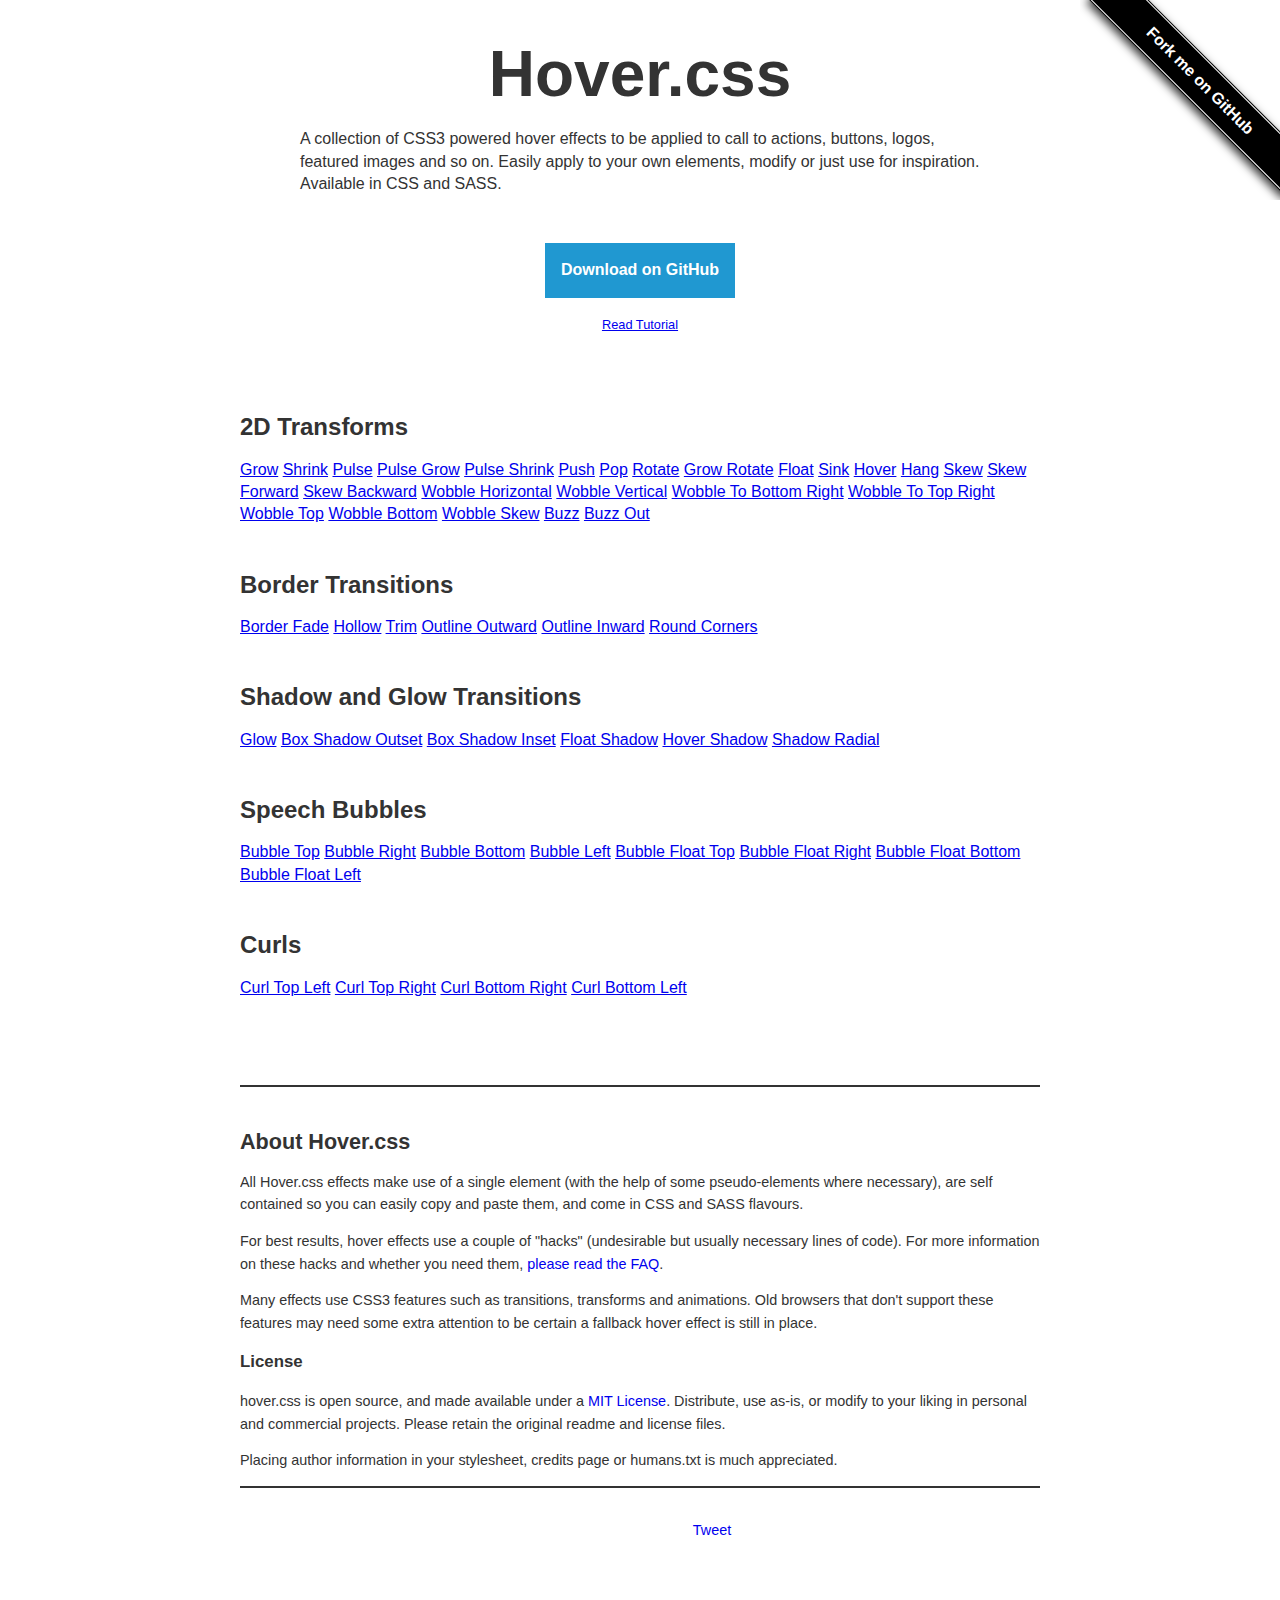
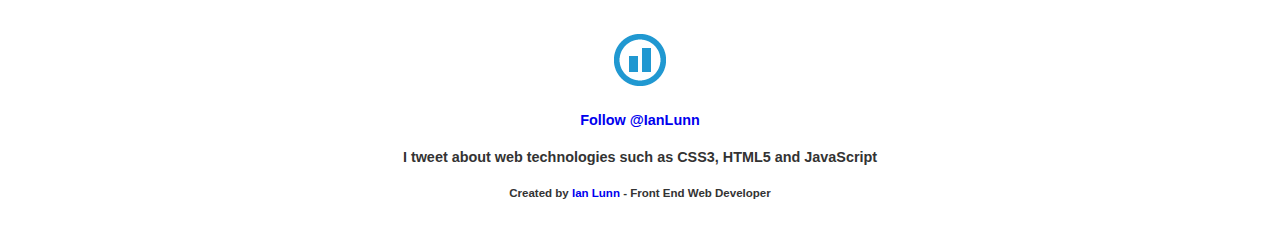
<file: js/hover/index.html>
<!DOCTYPE html>
<html lang="en">
	<head>
		<meta charset="utf-8">
		<meta property="og:image" content="http://ianlunn.github.io/Hover/hover.jpg" />
		<meta property="og:site_name" content="Hover.css"/>
		<meta property="og:title" content="Hover.css - A collection of CSS3 powered hover effects" />
		<title>Hover.css - A collection of CSS3 powered hover effects</title>
		<link href="css/demo-page.css" rel="stylesheet" media="all">
		<link href="css/hover.css" rel="stylesheet" media="all">
	</head>
	<body>

		<h1>Hover.css</h1>
		<p class="intro">A collection of CSS3 powered hover effects to be applied to call to actions, buttons, logos, featured images and so on. Easily apply to your own elements, modify or just use for inspiration. Available in CSS and SASS.<p>

		<span id="forkongithub"><a href="https://github.com/IanLunn/Hover">Fork me on GitHub</a></span>

		<div class="aligncenter">
			<a class="button cta hover-shadow" href="https://github.com/IanLunn/Hover">Download on GitHub</a>
			<a class="tutorial" href="http://ianlunn.co.uk/articles/hover-css-tutorial-introduction/">Read Tutorial</a>
		</div>

		<div id="effects">

			<h2>2D Transforms</h2>

			<a href="#" class="button grow">Grow</a>
			<a href="#" class="button shrink">Shrink</a>
			<a href="#" class="button pulse">Pulse</a>
			<a href="#" class="button pulse-grow">Pulse Grow</a>
			<a href="#" class="button pulse-shrink">Pulse Shrink</a>
			<a href="#" class="button push">Push</a>
			<a href="#" class="button pop">Pop</a>
			<a href="#" class="button rotate">Rotate</a>
			<a href="#" class="button grow-rotate">Grow Rotate</a>
			<a href="#" class="button float">Float</a>
			<a href="#" class="button sink">Sink</a>
			<a href="#" class="button hover">Hover</a>
			<a href="#" class="button hang">Hang</a>
			<a href="#" class="button skew">Skew</a>
			<a href="#" class="button skew-forward">Skew Forward</a>
			<a href="#" class="button skew-backward">Skew Backward</a>
			<a href="#" class="button wobble-horizontal">Wobble Horizontal</a>
			<a href="#" class="button wobble-vertical">Wobble Vertical</a>
			<a href="#" class="button wobble-to-bottom-right">Wobble To Bottom Right</a>
			<a href="#" class="button wobble-to-top-right">Wobble To Top Right</a>
			<a href="#" class="button wobble-top">Wobble Top</a>
			<a href="#" class="button wobble-bottom">Wobble Bottom</a>
			<a href="#" class="button wobble-skew">Wobble Skew</a>
			<a href="#" class="button buzz">Buzz</a>
			<a href="#" class="button buzz-out">Buzz Out</a>



			<h2>Border Transitions</h2>

			<a href="#" class="button border-fade">Border Fade</a>
			<a href="#" class="button hollow">Hollow</a>
			<a href="#" class="button trim">Trim</a>
			<a href="#" class="button outline-outward">Outline Outward</a>
			<a href="#" class="button outline-inward">Outline Inward</a>
			<a href="#" class="button round-corners">Round Corners</a>



			<h2>Shadow and Glow Transitions</h2>

			<a href="#" class="button glow">Glow</a>
			<a href="#" class="button box-shadow-outset">Box Shadow Outset</a>
			<a href="#" class="button box-shadow-inset">Box Shadow Inset</a>
			<a href="#" class="button float-shadow">Float Shadow</a>
			<a href="#" class="button hover-shadow">Hover Shadow</a>
			<a href="#" class="button shadow-radial">Shadow Radial</a>



			<h2>Speech Bubbles</h2>

			<a href="#" class="button bubble-top">Bubble Top</a>
			<a href="#" class="button bubble-right">Bubble Right</a>
			<a href="#" class="button bubble-bottom">Bubble Bottom</a>
			<a href="#" class="button bubble-left">Bubble Left</a>
			<a href="#" class="button bubble-float-top">Bubble Float Top</a>
			<a href="#" class="button bubble-float-right">Bubble Float Right</a>
			<a href="#" class="button bubble-float-bottom">Bubble Float Bottom</a>
			<a href="#" class="button bubble-float-left">Bubble Float Left</a>



			<h2>Curls</h2>

			<a href="#" class="button curl-top-left">Curl Top Left</a>
			<a href="#" class="button curl-top-right">Curl Top Right</a>
			<a href="#" class="button curl-bottom-right">Curl Bottom Right</a>
			<a href="#" class="button curl-bottom-left">Curl Bottom Left</a>

		</div>


		<div class="footer">
			<div class="about">
				<h2>About Hover.css</h2>

				<p>All Hover.css effects make use of a single element (with the help of some pseudo-elements where necessary), are self contained so you can easily copy and paste them, and come in CSS and SASS flavours.</p>

				<p>For best results, hover effects use a couple of "hacks" (undesirable but usually necessary lines of code). For more information on these hacks and whether you need them, <a href="https://github.com/IanLunn/Hover/wiki/Hacks-Explained">please read the FAQ</a>.</p>

				<p>Many effects use CSS3 features such as transitions, transforms and animations. Old browsers that don't support these features may need some extra attention to be certain a fallback hover effect is still in place.</p>

				<h3>License</h3>

				<p>hover.css is open source, and made available under a <a href="http://www.opensource.org/licenses/mit-license.php">MIT License</a>. Distribute, use as-is, or modify to your liking in personal and commercial projects. Please retain the original readme and license files.

				<p>Placing author information in your stylesheet, credits page or humans.txt is much appreciated.</p>
			</div>

			<div class="social aligncenter">
				<div class="social-button">
					<iframe src="http://ghbtns.com/github-btn.html?user=IanLunn&repo=Hover&type=watch&count=true" allowtransparency="true" frameborder="0" scrolling="0" width="140" height="20"></iframe>
				</div>

				<div class="social-button">
					<a href="https://twitter.com/share" class="twitter-share-button" data-related="IanLunn" data-dnt="true">Tweet</a>
					<script>!function(d,s,id){var js,fjs=d.getElementsByTagName(s)[0],p=/^http:/.test(d.location)?'http':'https';if(!d.getElementById(id)){js=d.createElement(s);js.id=id;js.src=p+'://platform.twitter.com/widgets.js';fjs.parentNode.insertBefore(js,fjs);}}(document, 'script', 'twitter-wjs');</script>
				</div>
			</div>

			<div class="author">
				<a class="logo" href="http://ianlunn.co.uk/" title="Visit portfolio of Ian Lunn"><img class="hover" src="logo-transparent.png" width="60" height="60" /></a>

				<div class="social-button">
					<a href="https://twitter.com/IanLunn" class="twitter-follow-button" data-show-count="false" data-dnt="true" data-size="large">Follow @IanLunn</a>
					<script>!function(d,s,id){var js,fjs=d.getElementsByTagName(s)[0],p=/^http:/.test(d.location)?'http':'https';if(!d.getElementById(id)){js=d.createElement(s);js.id=id;js.src=p+'://platform.twitter.com/widgets.js';fjs.parentNode.insertBefore(js,fjs);}}(document, 'script', 'twitter-wjs');</script>
				</div>
				<p>I tweet about web technologies such as CSS3, HTML5 and JavaScript</p>
				<p class="credit">Created by <a href="http://ianlunn.co.uk/" title="Visit portfolio of Ian Lunn">Ian Lunn</a> - Front End Web Developer</p>

			</div>

		</div>

		<script>
		  (function(i,s,o,g,r,a,m){i['GoogleAnalyticsObject']=r;i[r]=i[r]||function(){
		  (i[r].q=i[r].q||[]).push(arguments)},i[r].l=1*new Date();a=s.createElement(o),
		  m=s.getElementsByTagName(o)[0];a.async=1;a.src=g;m.parentNode.insertBefore(a,m)
		  })(window,document,'script','//www.google-analytics.com/analytics.js','ga');

		  ga('create', 'UA-11991680-4', 'ianlunn.github.io');
		  ga('send', 'pageview');
		</script>
	</body>
</html>
</file>
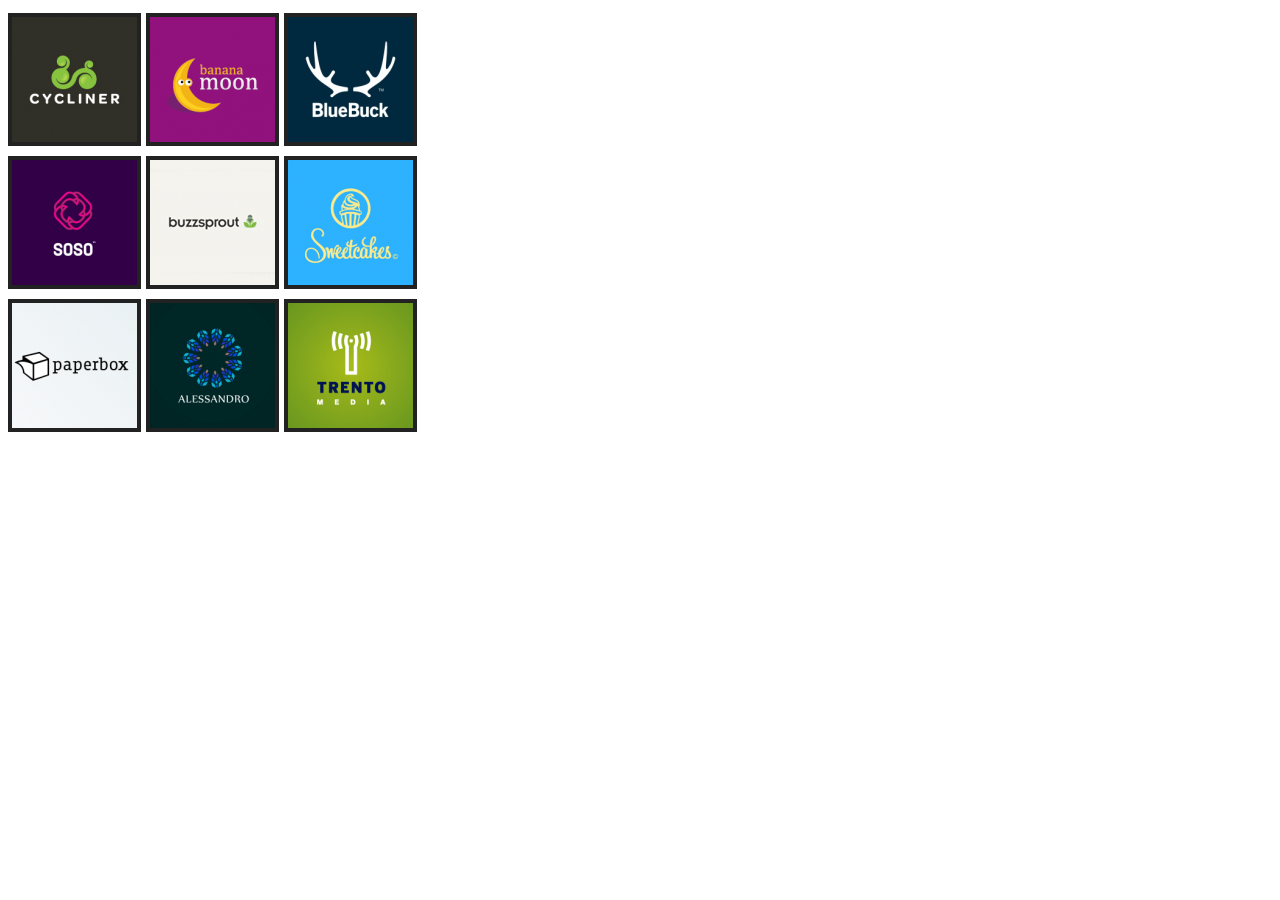
<file: owl/zoomthumbnail/index.html>
<!DOCTYPE html PUBLIC "-//W3C//DTD XHTML 1.0 Transitional//EN" "http://www.w3.org/TR/xhtml1/DTD/xhtml1-transitional.dtd">

<html>
<head>
<script src="js/jquery-1.3.1.min.js"></script>

<script>

$(document).ready(function() {

	//move the image in pixel
	var move = -15;
	
	//zoom percentage, 1.2 =120%
	var zoom = 1.2;

	//On mouse over those thumbnail
	$('.zitem').hover(function() {
		
		//Set the width and height according to the zoom percentage
		width = $('.zitem').width() * zoom;
		height = $('.zitem').height() * zoom;
		
		//Move and zoom the image
		$(this).find('img').stop(false,true).animate({'width':width, 'height':height, 'top':move, 'left':move}, {duration:200});
		
		//Display the caption
		$(this).find('div.caption').stop(false,true).fadeIn(200);
	},
	function() {
		//Reset the image
		$(this).find('img').stop(false,true).animate({'width':$('.zitem').width(), 'height':$('.zitem').height(), 'top':'0', 'left':'0'}, {duration:100});	

		//Hide the caption
		$(this).find('div.caption').stop(false,true).fadeOut(200);
	});

});

</script>
<style>
body {
	font-family:arial;	
}

.zitem {
	width:125px;
	height:125px;	
	border:4px solid #222;	
	margin:5px 5px 5px 0;
	
	/* required to hide the image after resized */
	overflow:hidden;
	
	/* for child absolute position */
	position:relative;
	
	/* display div in line */
	float:left;
}

.zitem .caption {
	width:125px;
	height:30px;
	background:#000;
	color:#fff;
	font-weight:bold;
		
	/* fix it at the bottom */
	position:absolute;
	bottom:-1px; /* fix IE issue */
	left:0;

	/* hide it by default */
	display:none;

	/* opacity setting */
	filter:alpha(opacity=70);    /* ie  */
	-moz-opacity:0.7;    /* old mozilla browser like netscape  */
	-khtml-opacity: 0.7;    /* for really really old safari */  
	opacity: 0.7;    /* css standard, currently it works in most modern browsers like firefox,  */

}

.zitem .caption a {
	text-decoration:none;
	color:#fff;
	font-size:12px;	
	
	/* add spacing and make the whole row clickable*/
	padding:5px;
	display:block;
}

img {
	border:0;
	
	/* allow javascript moves the img position*/
	position:absolute;
}

.clear {
	clear:both;	
}
</style>
</head>

<body>


<div class="zitem">
	<a href="#"><img src="1.gif" alt="Cycliner" title="" width="125" height="125"/></a>
	<div class="caption">
		<a href="">Cycliner</a>
	</div>
</div>

<div class="zitem">
	<a href="#"><img src="2.gif" alt="Banana Moon" title="" width="125" height="125"/></a>
	<div class="caption">
		<a href="">Banana Moon</a>
	</div>
</div>

<div class="zitem">
	<a href="#"><img src="3.gif" alt="BlueBuck" title="" width="125" height="125"/></a>
	<div class="caption">
		<a href="">BlueBuck</a>
	</div>
</div>

<div class="clear"></div>

<div class="zitem">
	<a href="#"><img src="4.gif" alt="SOSO" title="" width="125" height="125"/></a>
	<div class="caption">
		<a href="">SOSO</a>
	</div>
</div>

<div class="zitem">
	<a href="#"><img src="5.gif" alt="Buzzsprout" title="" width="125" height="125"/></a>
	<div class="caption">
		<a href="">Buzzsprout</a>
	</div>
</div>

<div class="zitem">
	<a href="#"><img src="6.gif" alt="Sweetcakes" title="" width="125" height="125"/></a>
	<div class="caption">
		<a href="">Sweetcakes</a>
	</div>
</div>

<div class="clear"></div>

<div class="zitem">
	<a href="#"><img src="7.gif" alt="Paperbox" title="" width="125" height="125"/></a>
	<div class="caption">
		<a href="">Paperbox</a>
	</div>
</div>

<div class="zitem">
	<a href="#"><img src="8.gif" alt="Alessandro" title="" width="125" height="125"/></a>
	<div class="caption">
		<a href="">Alessandro</a>
	</div>
</div>

<div class="zitem">
	<a href="#"><img src="9.gif" alt="Trento Media" title="" width="125" height="125"/></a>
	<div class="caption">
		<a href="">Trento Media</a>
	</div>
</div>

<div class="clear"></div>

</body>

</html>
</file>
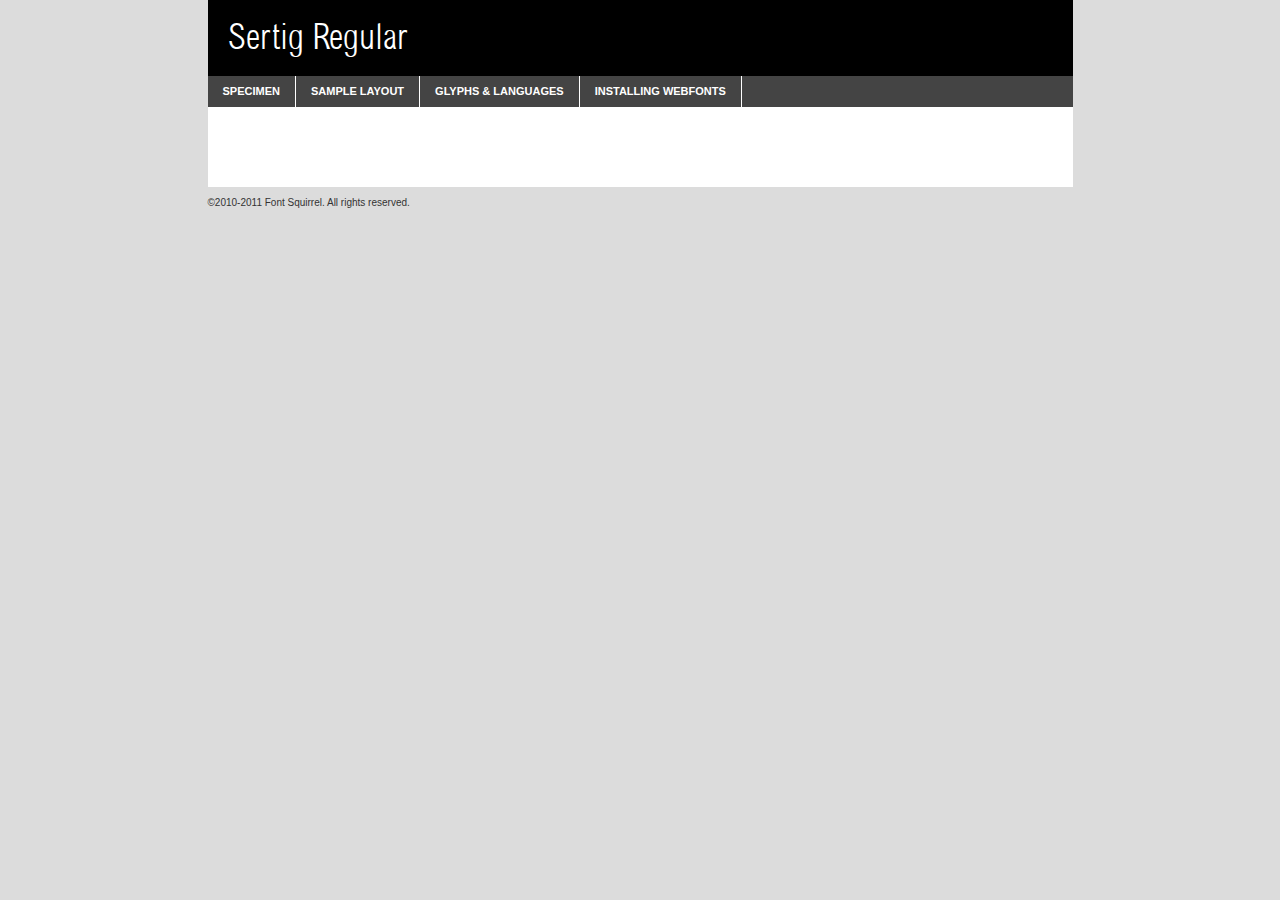
<file: fonts/sertig-demo.html>
<!DOCTYPE html PUBLIC "-//W3C//DTD XHTML 1.0 Transitional//EN"
	"http://www.w3.org/TR/xhtml1/DTD/xhtml1-transitional.dtd">

<html xmlns="http://www.w3.org/1999/xhtml" xml:lang="en" lang="en">
<head>
	<meta http-equiv="Content-Type" content="text/html; charset=utf-8" />
	<script src="http://ajax.googleapis.com/ajax/libs/jquery/1.7.2/jquery.min.js" type="text/javascript" charset="utf-8"></script>
	<script src="specimen_files/easytabs.js" type="text/javascript" charset="utf-8"></script>
	<link rel="stylesheet" href="specimen_files/specimen_stylesheet.css" type="text/css" charset="utf-8" />
	<link rel="stylesheet" href="stylesheet.css" type="text/css" charset="utf-8" />

	<style type="text/css">
					body{
				font-family: 'sertigregular';
							}
		</style>

	<title>Sertig Regular Specimen</title>
	
	
	<script type="text/javascript" charset="utf-8">
		$(document).ready(function() {
			$('#container').easyTabs({defaultContent:1});
		});
	</script>
</head>

<body>
<div id="container">
	<div id="header">
		Sertig Regular	</div>
	<ul class="tabs">
		<li><a href="#specimen">Specimen</a></li>
		<li><a href="#layout">Sample Layout</a></li>
				<li><a href="#glyphs">Glyphs &amp; Languages</a></li>
		<li><a href="#installing">Installing Webfonts</a></li>
		
	</ul>
	
	<div id="main_content">

		
			<div id="specimen">
		
				<div class="section">
					<div class="grid12 firstcol">
						<div class="huge">AaBb</div>
					</div>
				</div>
		
				<div class="section">
					<div class="glyph_range">A&#x200B;B&#x200b;C&#x200b;D&#x200b;E&#x200b;F&#x200b;G&#x200b;H&#x200b;I&#x200b;J&#x200b;K&#x200b;L&#x200b;M&#x200b;N&#x200b;O&#x200b;P&#x200b;Q&#x200b;R&#x200b;S&#x200b;T&#x200b;U&#x200b;V&#x200b;W&#x200b;X&#x200b;Y&#x200b;Z&#x200b;a&#x200b;b&#x200b;c&#x200b;d&#x200b;e&#x200b;f&#x200b;g&#x200b;h&#x200b;i&#x200b;j&#x200b;k&#x200b;l&#x200b;m&#x200b;n&#x200b;o&#x200b;p&#x200b;q&#x200b;r&#x200b;s&#x200b;t&#x200b;u&#x200b;v&#x200b;w&#x200b;x&#x200b;y&#x200b;z&#x200b;1&#x200b;2&#x200b;3&#x200b;4&#x200b;5&#x200b;6&#x200b;7&#x200b;8&#x200b;9&#x200b;0&#x200b;&amp;&#x200b;.&#x200b;,&#x200b;?&#x200b;!&#x200b;&#64;&#x200b;(&#x200b;)&#x200b;#&#x200b;$&#x200b;%&#x200b;*&#x200b;+&#x200b;-&#x200b;=&#x200b;:&#x200b;;</div>
				</div>
				<div class="section">
					<div class="grid12 firstcol">
						<table class="sample_table">
							<tr><td>10</td><td class="size10">abcdefghijklmnopqrstuvwxyzABCDEFGHIJKLMNOPQRSTUVWXYZ0123456789abcdefghijklmnopqrstuvwxyzABCDEFGHIJKLMNOPQRSTUVWXYZ0123456789abcdefghijklmnopqrstuvwxyzABCDEFGHIJKLMNOPQRSTUVWXYZ</td></tr>
							<tr><td>11</td><td class="size11">abcdefghijklmnopqrstuvwxyzABCDEFGHIJKLMNOPQRSTUVWXYZ0123456789abcdefghijklmnopqrstuvwxyzABCDEFGHIJKLMNOPQRSTUVWXYZ0123456789abcdefghijklmnopqrstuvwxyzABCDEFGHIJKLMNOPQRSTUVWXYZ</td></tr>
							<tr><td>12</td><td class="size12">abcdefghijklmnopqrstuvwxyzABCDEFGHIJKLMNOPQRSTUVWXYZ0123456789abcdefghijklmnopqrstuvwxyzABCDEFGHIJKLMNOPQRSTUVWXYZ0123456789abcdefghijklmnopqrstuvwxyzABCDEFGHIJKLMNOPQRSTUVWXYZ</td></tr>
							<tr><td>13</td><td class="size13">abcdefghijklmnopqrstuvwxyzABCDEFGHIJKLMNOPQRSTUVWXYZ0123456789abcdefghijklmnopqrstuvwxyzABCDEFGHIJKLMNOPQRSTUVWXYZ0123456789abcdefghijklmnopqrstuvwxyzABCDEFGHIJKLMNOPQRSTUVWXYZ</td></tr>
							<tr><td>14</td><td class="size14">abcdefghijklmnopqrstuvwxyzABCDEFGHIJKLMNOPQRSTUVWXYZ0123456789abcdefghijklmnopqrstuvwxyzABCDEFGHIJKLMNOPQRSTUVWXYZ0123456789abcdefghijklmnopqrstuvwxyzABCDEFGHIJKLMNOPQRSTUVWXYZ</td></tr>
							<tr><td>16</td><td class="size16">abcdefghijklmnopqrstuvwxyzABCDEFGHIJKLMNOPQRSTUVWXYZ0123456789abcdefghijklmnopqrstuvwxyzABCDEFGHIJKLMNOPQRSTUVWXYZ</td></tr>
							<tr><td>18</td><td class="size18">abcdefghijklmnopqrstuvwxyzABCDEFGHIJKLMNOPQRSTUVWXYZ0123456789abcdefghijklmnopqrstuvwxyzABCDEFGHIJKLMNOPQRSTUVWXYZ</td></tr>
							<tr><td>20</td><td class="size20">abcdefghijklmnopqrstuvwxyzABCDEFGHIJKLMNOPQRSTUVWXYZ0123456789abcdefghijklmnopqrstuvwxyzABCDEFGHIJKLMNOPQRSTUVWXYZ</td></tr>
							<tr><td>24</td><td class="size24">abcdefghijklmnopqrstuvwxyzABCDEFGHIJKLMNOPQRSTUVWXYZ0123456789abcdefghijklmnopqrstuvwxyzABCDEFGHIJKLMNOPQRSTUVWXYZ</td></tr>
							<tr><td>30</td><td class="size30">abcdefghijklmnopqrstuvwxyzABCDEFGHIJKLMNOPQRSTUVWXYZ0123456789abcdefghijklmnopqrstuvwxyzABCDEFGHIJKLMNOPQRSTUVWXYZ</td></tr>
							<tr><td>36</td><td class="size36">abcdefghijklmnopqrstuvwxyzABCDEFGHIJKLMNOPQRSTUVWXYZ0123456789abcdefghijklmnopqrstuvwxyzABCDEFGHIJKLMNOPQRSTUVWXYZ</td></tr>
							<tr><td>48</td><td class="size48">abcdefghijklmnopqrstuvwxyzABCDEFGHIJKLMNOPQRSTUVWXYZ0123456789abcdefghijklmnopqrstuvwxyzABCDEFGHIJKLMNOPQRSTUVWXYZ</td></tr>
							<tr><td>60</td><td class="size60">abcdefghijklmnopqrstuvwxyzABCDEFGHIJKLMNOPQRSTUVWXYZ0123456789abcdefghijklmnopqrstuvwxyzABCDEFGHIJKLMNOPQRSTUVWXYZ</td></tr>
							<tr><td>72</td><td class="size72">abcdefghijklmnopqrstuvwxyzABCDEFGHIJKLMNOPQRSTUVWXYZ0123456789abcdefghijklmnopqrstuvwxyzABCDEFGHIJKLMNOPQRSTUVWXYZ</td></tr>
							<tr><td>90</td><td class="size90">abcdefghijklmnopqrstuvwxyzABCDEFGHIJKLMNOPQRSTUVWXYZ0123456789abcdefghijklmnopqrstuvwxyzABCDEFGHIJKLMNOPQRSTUVWXYZ</td></tr>
						</table>
				
					</div>
			
				</div>
		
		
		
								<div class="section" id="bodycomparison">


										<div id="xheight">
				<div class="fontbody">&#x25FC;&#x25FC;&#x25FC;&#x25FC;&#x25FC;&#x25FC;&#x25FC;&#x25FC;&#x25FC;&#x25FC;&#x25FC;&#x25FC;&#x25FC;&#x25FC;&#x25FC;&#x25FC;&#x25FC;&#x25FC;&#x25FC;&#x25FC;&#x25FC;&#x25FC;&#x25FC;&#x25FC;&#x25FC;&#x25FC;&#x25FC;&#x25FC;&#x25FC;&#x25FC;&#x25FC;&#x25FC;&#x25FC;&#x25FC;&#x25FC;&#x25FC;&#x25FC;&#x25FC;&#x25FC;&#x25FC;&#x25FC;&#x25FC;&#x25FC;&#x25FC;&#x25FC;&#x25FC;&#x25FC;&#x25FC;&#x25FC;&#x25FC;&#x25FC;&#x25FC;&#x25FC;&#x25FC;&#x25FC;&#x25FC;&#x25FC;&#x25FC;&#x25FC;&#x25FC;&#x25FC;&#x25FC;&#x25FC;&#x25FC;&#x25FC;&#x25FC;&#x25FC;&#x25FC;&#x25FC;&#x25FC;&#x25FC;&#x25FC;&#x25FC;&#x25FC;&#x25FC;&#x25FC;&#x25FC;&#x25FC;&#x25FC;&#x25FC;&#x25FC;&#x25FC;&#x25FC;&#x25FC;&#x25FC;&#x25FC;&#x25FC;&#x25FC;&#x25FC;&#x25FC;&#x25FC;&#x25FC;&#x25FC;&#x25FC;&#x25FC;&#x25FC;&#x25FC;&#x25FC;&#x25FC;body</div><div class="arialbody">body</div><div class="verdanabody">body</div><div class="georgiabody">body</div></div>
										<div class="fontbody" style="z-index:1">
											body<span>Sertig Regular</span>
										</div>
										<div class="arialbody" style="z-index:1">
											body<span>Arial</span>
										</div>
										<div class="verdanabody" style="z-index:1">
											body<span>Verdana</span>
										</div>
										<div class="georgiabody" style="z-index:1">
											body<span>Georgia</span>
										</div>



								</div>
		
		
				<div class="section psample psample_row1" id="">
					
					<div class="grid2 firstcol">
						<p class="size10"><span>10.</span>Aenean lacinia bibendum nulla sed consectetur. Fusce dapibus, tellus ac cursus commodo, tortor mauris condimentum nibh, ut fermentum massa justo sit amet risus. Nullam id dolor id nibh ultricies vehicula ut id elit. Cum sociis natoque penatibus et magnis dis parturient montes, nascetur ridiculus mus. Nulla vitae elit libero, a pharetra augue.</p>
			
					</div>
					<div class="grid3">
						<p class="size11"><span>11.</span>Aenean lacinia bibendum nulla sed consectetur. Fusce dapibus, tellus ac cursus commodo, tortor mauris condimentum nibh, ut fermentum massa justo sit amet risus. Nullam id dolor id nibh ultricies vehicula ut id elit. Cum sociis natoque penatibus et magnis dis parturient montes, nascetur ridiculus mus. Nulla vitae elit libero, a pharetra augue.</p>
			
					</div>
					<div class="grid3">
						<p class="size12"><span>12.</span>Aenean lacinia bibendum nulla sed consectetur. Fusce dapibus, tellus ac cursus commodo, tortor mauris condimentum nibh, ut fermentum massa justo sit amet risus. Nullam id dolor id nibh ultricies vehicula ut id elit. Cum sociis natoque penatibus et magnis dis parturient montes, nascetur ridiculus mus. Nulla vitae elit libero, a pharetra augue.</p>
			
					</div>
					<div class="grid4">
						<p class="size13"><span>13.</span>Aenean lacinia bibendum nulla sed consectetur. Fusce dapibus, tellus ac cursus commodo, tortor mauris condimentum nibh, ut fermentum massa justo sit amet risus. Nullam id dolor id nibh ultricies vehicula ut id elit. Cum sociis natoque penatibus et magnis dis parturient montes, nascetur ridiculus mus. Nulla vitae elit libero, a pharetra augue.</p>
			
					</div>
					<div class="white_blend"></div>
					
				</div>
				<div class="section psample psample_row2" id="">
					<div class="grid3 firstcol">
						<p class="size14"><span>14.</span>Aenean lacinia bibendum nulla sed consectetur. Fusce dapibus, tellus ac cursus commodo, tortor mauris condimentum nibh, ut fermentum massa justo sit amet risus. Nullam id dolor id nibh ultricies vehicula ut id elit. Cum sociis natoque penatibus et magnis dis parturient montes, nascetur ridiculus mus. Nulla vitae elit libero, a pharetra augue.</p>
			
					</div>
					<div class="grid4">
						<p class="size16"><span>16.</span>Aenean lacinia bibendum nulla sed consectetur. Fusce dapibus, tellus ac cursus commodo, tortor mauris condimentum nibh, ut fermentum massa justo sit amet risus. Nullam id dolor id nibh ultricies vehicula ut id elit. Cum sociis natoque penatibus et magnis dis parturient montes, nascetur ridiculus mus. Nulla vitae elit libero, a pharetra augue.</p>
			
					</div>
					<div class="grid5">
						<p class="size18"><span>18.</span>Aenean lacinia bibendum nulla sed consectetur. Fusce dapibus, tellus ac cursus commodo, tortor mauris condimentum nibh, ut fermentum massa justo sit amet risus. Nullam id dolor id nibh ultricies vehicula ut id elit. Cum sociis natoque penatibus et magnis dis parturient montes, nascetur ridiculus mus. Nulla vitae elit libero, a pharetra augue.</p>
			
					</div>

					<div class="white_blend"></div>

				</div>
				
				<div class="section psample psample_row3" id="">
					<div class="grid5 firstcol">
						<p class="size20"><span>20.</span>Aenean lacinia bibendum nulla sed consectetur. Fusce dapibus, tellus ac cursus commodo, tortor mauris condimentum nibh, ut fermentum massa justo sit amet risus. Nullam id dolor id nibh ultricies vehicula ut id elit. Cum sociis natoque penatibus et magnis dis parturient montes, nascetur ridiculus mus. Nulla vitae elit libero, a pharetra augue.</p>
					</div>
					<div class="grid7">
						<p class="size24"><span>24.</span>Aenean lacinia bibendum nulla sed consectetur. Fusce dapibus, tellus ac cursus commodo, tortor mauris condimentum nibh, ut fermentum massa justo sit amet risus. Nullam id dolor id nibh ultricies vehicula ut id elit. Cum sociis natoque penatibus et magnis dis parturient montes, nascetur ridiculus mus. Nulla vitae elit libero, a pharetra augue.</p>
					</div>
					
					<div class="white_blend"></div>
					
				</div>
				
				<div class="section psample psample_row4" id="">
					<div class="grid12 firstcol">
						<p class="size30"><span>30.</span>Aenean lacinia bibendum nulla sed consectetur. Fusce dapibus, tellus ac cursus commodo, tortor mauris condimentum nibh, ut fermentum massa justo sit amet risus. Nullam id dolor id nibh ultricies vehicula ut id elit. Cum sociis natoque penatibus et magnis dis parturient montes, nascetur ridiculus mus. Nulla vitae elit libero, a pharetra augue.</p>
					</div>
					<div class="white_blend"></div>
					
				</div>
				
				
				
				<div class="section psample psample_row1 fullreverse">
					<div class="grid2 firstcol">
						<p class="size10"><span>10.</span>Aenean lacinia bibendum nulla sed consectetur. Fusce dapibus, tellus ac cursus commodo, tortor mauris condimentum nibh, ut fermentum massa justo sit amet risus. Nullam id dolor id nibh ultricies vehicula ut id elit. Cum sociis natoque penatibus et magnis dis parturient montes, nascetur ridiculus mus. Nulla vitae elit libero, a pharetra augue.</p>
			
					</div>
					<div class="grid3">
						<p class="size11"><span>11.</span>Aenean lacinia bibendum nulla sed consectetur. Fusce dapibus, tellus ac cursus commodo, tortor mauris condimentum nibh, ut fermentum massa justo sit amet risus. Nullam id dolor id nibh ultricies vehicula ut id elit. Cum sociis natoque penatibus et magnis dis parturient montes, nascetur ridiculus mus. Nulla vitae elit libero, a pharetra augue.</p>
			
					</div>
					<div class="grid3">
						<p class="size12"><span>12.</span>Aenean lacinia bibendum nulla sed consectetur. Fusce dapibus, tellus ac cursus commodo, tortor mauris condimentum nibh, ut fermentum massa justo sit amet risus. Nullam id dolor id nibh ultricies vehicula ut id elit. Cum sociis natoque penatibus et magnis dis parturient montes, nascetur ridiculus mus. Nulla vitae elit libero, a pharetra augue.</p>
			
					</div>
					<div class="grid4">
						<p class="size13"><span>13.</span>Aenean lacinia bibendum nulla sed consectetur. Fusce dapibus, tellus ac cursus commodo, tortor mauris condimentum nibh, ut fermentum massa justo sit amet risus. Nullam id dolor id nibh ultricies vehicula ut id elit. Cum sociis natoque penatibus et magnis dis parturient montes, nascetur ridiculus mus. Nulla vitae elit libero, a pharetra augue.</p>
			
					</div>
					<div class="black_blend"></div>
					
				</div>
				
				<div class="section psample psample_row2 fullreverse">
					<div class="grid3 firstcol">
						<p class="size14"><span>14.</span>Aenean lacinia bibendum nulla sed consectetur. Fusce dapibus, tellus ac cursus commodo, tortor mauris condimentum nibh, ut fermentum massa justo sit amet risus. Nullam id dolor id nibh ultricies vehicula ut id elit. Cum sociis natoque penatibus et magnis dis parturient montes, nascetur ridiculus mus. Nulla vitae elit libero, a pharetra augue.</p>
			
					</div>
					<div class="grid4">
						<p class="size16"><span>16.</span>Aenean lacinia bibendum nulla sed consectetur. Fusce dapibus, tellus ac cursus commodo, tortor mauris condimentum nibh, ut fermentum massa justo sit amet risus. Nullam id dolor id nibh ultricies vehicula ut id elit. Cum sociis natoque penatibus et magnis dis parturient montes, nascetur ridiculus mus. Nulla vitae elit libero, a pharetra augue.</p>
			
					</div>
					<div class="grid5">
						<p class="size18"><span>18.</span>Aenean lacinia bibendum nulla sed consectetur. Fusce dapibus, tellus ac cursus commodo, tortor mauris condimentum nibh, ut fermentum massa justo sit amet risus. Nullam id dolor id nibh ultricies vehicula ut id elit. Cum sociis natoque penatibus et magnis dis parturient montes, nascetur ridiculus mus. Nulla vitae elit libero, a pharetra augue.</p>
			
					</div>
					<div class="black_blend"></div>

				</div>
				
				<div class="section psample fullreverse psample_row3" id="">
					<div class="grid5 firstcol">
						<p class="size20"><span>20.</span>Aenean lacinia bibendum nulla sed consectetur. Fusce dapibus, tellus ac cursus commodo, tortor mauris condimentum nibh, ut fermentum massa justo sit amet risus. Nullam id dolor id nibh ultricies vehicula ut id elit. Cum sociis natoque penatibus et magnis dis parturient montes, nascetur ridiculus mus. Nulla vitae elit libero, a pharetra augue.</p>
					</div>
					<div class="grid7">
						<p class="size24"><span>24.</span>Aenean lacinia bibendum nulla sed consectetur. Fusce dapibus, tellus ac cursus commodo, tortor mauris condimentum nibh, ut fermentum massa justo sit amet risus. Nullam id dolor id nibh ultricies vehicula ut id elit. Cum sociis natoque penatibus et magnis dis parturient montes, nascetur ridiculus mus. Nulla vitae elit libero, a pharetra augue.</p>
					</div>
					
					<div class="black_blend"></div>
					
				</div>
				
				<div class="section psample fullreverse psample_row4" id="" style="border-bottom: 20px #000 solid;">
					<div class="grid12 firstcol">
						<p class="size30"><span>30.</span>Aenean lacinia bibendum nulla sed consectetur. Fusce dapibus, tellus ac cursus commodo, tortor mauris condimentum nibh, ut fermentum massa justo sit amet risus. Nullam id dolor id nibh ultricies vehicula ut id elit. Cum sociis natoque penatibus et magnis dis parturient montes, nascetur ridiculus mus. Nulla vitae elit libero, a pharetra augue.</p>
					</div>
					<div class="black_blend"></div>
					
				</div>
				
				
				
				
			</div>
			
			<div id="layout">
				
				<div class="section">
					
					<div class="grid12 firstcol">
						<h1>Lorem Ipsum Dolor</h1>
						<h2>Etiam porta sem malesuada magna mollis euismod</h2>
						
						<p class="byline">By <a href="#link">Aenean Lacinia</a></p>
					</div>
				</div>
				<div class="section">
					<div class="grid8 firstcol">
						<p class="large">Donec sed odio dui. Morbi leo risus, porta ac consectetur ac, vestibulum at eros. Fusce dapibus, tellus ac cursus commodo, tortor mauris condimentum nibh, ut fermentum massa justo sit amet risus. </p>

						
						<h3>Pellentesque ornare sem</h3>

						<p>Maecenas sed diam eget risus varius blandit sit amet non magna. Maecenas faucibus mollis interdum. Donec ullamcorper nulla non metus auctor fringilla. Nullam id dolor id nibh ultricies vehicula ut id elit. Nullam id dolor id nibh ultricies vehicula ut id elit. </p>

						<p>Aenean eu leo quam. Pellentesque ornare sem lacinia quam venenatis vestibulum. Lorem ipsum dolor sit amet, consectetur adipiscing elit. Cum sociis natoque penatibus et magnis dis parturient montes, nascetur ridiculus mus. </p>

						<p>Nulla vitae elit libero, a pharetra augue. Praesent commodo cursus magna, vel scelerisque nisl consectetur et. Aenean lacinia bibendum nulla sed consectetur. </p>

						<p>Nullam quis risus eget urna mollis ornare vel eu leo. Nullam quis risus eget urna mollis ornare vel eu leo. Maecenas sed diam eget risus varius blandit sit amet non magna. Donec ullamcorper nulla non metus auctor fringilla. </p>

						<h3>Cras mattis consectetur</h3>

						<p>Aenean eu leo quam. Pellentesque ornare sem lacinia quam venenatis vestibulum. Aenean lacinia bibendum nulla sed consectetur. Integer posuere erat a ante venenatis dapibus posuere velit aliquet. Cras mattis consectetur purus sit amet fermentum. </p>

						<p>Nullam id dolor id nibh ultricies vehicula ut id elit. Nullam quis risus eget urna mollis ornare vel eu leo. Cras mattis consectetur purus sit amet fermentum.</p>
					</div>
					
					<div class="grid4 sidebar">
						
						<div class="box reverse">
							<p class="last">Nullam quis risus eget urna mollis ornare vel eu leo. Donec ullamcorper nulla non metus auctor fringilla. Cras mattis consectetur purus sit amet fermentum. Sed posuere consectetur est at lobortis. Lorem ipsum dolor sit amet, consectetur adipiscing elit. </p>
						</div>
						
						<p class="caption">Maecenas sed diam eget risus varius.</p>

						<p>Vestibulum id ligula porta felis euismod semper. Integer posuere erat a ante venenatis dapibus posuere velit aliquet. Vestibulum id ligula porta felis euismod semper. Sed posuere consectetur est at lobortis. Maecenas sed diam eget risus varius blandit sit amet non magna. Fusce dapibus, tellus ac cursus commodo, tortor mauris condimentum nibh, ut fermentum massa justo sit amet risus. </p>

					

						<p>Duis mollis, est non commodo luctus, nisi erat porttitor ligula, eget lacinia odio sem nec elit. Aenean lacinia bibendum nulla sed consectetur. Vivamus sagittis lacus vel augue laoreet rutrum faucibus dolor auctor. Aenean lacinia bibendum nulla sed consectetur. Nullam quis risus eget urna mollis ornare vel eu leo. </p>

						<p>Praesent commodo cursus magna, vel scelerisque nisl consectetur et. Donec ullamcorper nulla non metus auctor fringilla. Maecenas faucibus mollis interdum. Fusce dapibus, tellus ac cursus commodo, tortor mauris condimentum nibh, ut fermentum massa justo sit amet risus. </p>

					</div>
				</div>
				
			</div>


			



		<div id="glyphs">
			<div class="section">
				<div class="grid12 firstcol">
			
				<h1>Language Support</h1>
				<p>The subset of Sertig Regular in this kit supports the following languages:<br />
			
					Albanian, Basque, Breton, Chamorro, Danish, Dutch, English, Faroese, Finnish, French, Frisian, Galician, German, Icelandic, Italian, Malagasy, Norwegian, Portuguese, Spanish, Swedish				</p>
				<h1>Glyph Chart</h1>
				<p>The subset of Sertig Regular in this kit includes all the glyphs listed below. Unicode entities are included above each glyph to help you insert individual characters into your layout.</p>
				<div id="glyph_chart">
			
																														 <div><p>&amp;#13;</p>&#13;</div>
																				 <div><p>&amp;#32;</p>&#32;</div>
																				 <div><p>&amp;#33;</p>&#33;</div>
																				 <div><p>&amp;#34;</p>&#34;</div>
																				 <div><p>&amp;#35;</p>&#35;</div>
																				 <div><p>&amp;#36;</p>&#36;</div>
																				 <div><p>&amp;#37;</p>&#37;</div>
																				 <div><p>&amp;#38;</p>&#38;</div>
																				 <div><p>&amp;#39;</p>&#39;</div>
																				 <div><p>&amp;#40;</p>&#40;</div>
																				 <div><p>&amp;#41;</p>&#41;</div>
																				 <div><p>&amp;#42;</p>&#42;</div>
																				 <div><p>&amp;#43;</p>&#43;</div>
																				 <div><p>&amp;#44;</p>&#44;</div>
																				 <div><p>&amp;#45;</p>&#45;</div>
																				 <div><p>&amp;#46;</p>&#46;</div>
																				 <div><p>&amp;#47;</p>&#47;</div>
																				 <div><p>&amp;#48;</p>&#48;</div>
																				 <div><p>&amp;#49;</p>&#49;</div>
																				 <div><p>&amp;#50;</p>&#50;</div>
																				 <div><p>&amp;#51;</p>&#51;</div>
																				 <div><p>&amp;#52;</p>&#52;</div>
																				 <div><p>&amp;#53;</p>&#53;</div>
																				 <div><p>&amp;#54;</p>&#54;</div>
																				 <div><p>&amp;#55;</p>&#55;</div>
																				 <div><p>&amp;#56;</p>&#56;</div>
																				 <div><p>&amp;#57;</p>&#57;</div>
																				 <div><p>&amp;#58;</p>&#58;</div>
																				 <div><p>&amp;#59;</p>&#59;</div>
																				 <div><p>&amp;#60;</p>&#60;</div>
																				 <div><p>&amp;#61;</p>&#61;</div>
																				 <div><p>&amp;#62;</p>&#62;</div>
																				 <div><p>&amp;#63;</p>&#63;</div>
																				 <div><p>&amp;#64;</p>&#64;</div>
																				 <div><p>&amp;#65;</p>&#65;</div>
																				 <div><p>&amp;#66;</p>&#66;</div>
																				 <div><p>&amp;#67;</p>&#67;</div>
																				 <div><p>&amp;#68;</p>&#68;</div>
																				 <div><p>&amp;#69;</p>&#69;</div>
																				 <div><p>&amp;#70;</p>&#70;</div>
																				 <div><p>&amp;#71;</p>&#71;</div>
																				 <div><p>&amp;#72;</p>&#72;</div>
																				 <div><p>&amp;#73;</p>&#73;</div>
																				 <div><p>&amp;#74;</p>&#74;</div>
																				 <div><p>&amp;#75;</p>&#75;</div>
																				 <div><p>&amp;#76;</p>&#76;</div>
																				 <div><p>&amp;#77;</p>&#77;</div>
																				 <div><p>&amp;#78;</p>&#78;</div>
																				 <div><p>&amp;#79;</p>&#79;</div>
																				 <div><p>&amp;#80;</p>&#80;</div>
																				 <div><p>&amp;#81;</p>&#81;</div>
																				 <div><p>&amp;#82;</p>&#82;</div>
																				 <div><p>&amp;#83;</p>&#83;</div>
																				 <div><p>&amp;#84;</p>&#84;</div>
																				 <div><p>&amp;#85;</p>&#85;</div>
																				 <div><p>&amp;#86;</p>&#86;</div>
																				 <div><p>&amp;#87;</p>&#87;</div>
																				 <div><p>&amp;#88;</p>&#88;</div>
																				 <div><p>&amp;#89;</p>&#89;</div>
																				 <div><p>&amp;#90;</p>&#90;</div>
																				 <div><p>&amp;#91;</p>&#91;</div>
																				 <div><p>&amp;#92;</p>&#92;</div>
																				 <div><p>&amp;#93;</p>&#93;</div>
																				 <div><p>&amp;#94;</p>&#94;</div>
																				 <div><p>&amp;#95;</p>&#95;</div>
																				 <div><p>&amp;#96;</p>&#96;</div>
																				 <div><p>&amp;#97;</p>&#97;</div>
																				 <div><p>&amp;#98;</p>&#98;</div>
																				 <div><p>&amp;#99;</p>&#99;</div>
																				 <div><p>&amp;#100;</p>&#100;</div>
																				 <div><p>&amp;#101;</p>&#101;</div>
																				 <div><p>&amp;#102;</p>&#102;</div>
																				 <div><p>&amp;#103;</p>&#103;</div>
																				 <div><p>&amp;#104;</p>&#104;</div>
																				 <div><p>&amp;#105;</p>&#105;</div>
																				 <div><p>&amp;#106;</p>&#106;</div>
																				 <div><p>&amp;#107;</p>&#107;</div>
																				 <div><p>&amp;#108;</p>&#108;</div>
																				 <div><p>&amp;#109;</p>&#109;</div>
																				 <div><p>&amp;#110;</p>&#110;</div>
																				 <div><p>&amp;#111;</p>&#111;</div>
																				 <div><p>&amp;#112;</p>&#112;</div>
																				 <div><p>&amp;#113;</p>&#113;</div>
																				 <div><p>&amp;#114;</p>&#114;</div>
																				 <div><p>&amp;#115;</p>&#115;</div>
																				 <div><p>&amp;#116;</p>&#116;</div>
																				 <div><p>&amp;#117;</p>&#117;</div>
																				 <div><p>&amp;#118;</p>&#118;</div>
																				 <div><p>&amp;#119;</p>&#119;</div>
																				 <div><p>&amp;#120;</p>&#120;</div>
																				 <div><p>&amp;#121;</p>&#121;</div>
																				 <div><p>&amp;#122;</p>&#122;</div>
																				 <div><p>&amp;#123;</p>&#123;</div>
																				 <div><p>&amp;#124;</p>&#124;</div>
																				 <div><p>&amp;#125;</p>&#125;</div>
																				 <div><p>&amp;#126;</p>&#126;</div>
																				 <div><p>&amp;#160;</p>&#160;</div>
																				 <div><p>&amp;#161;</p>&#161;</div>
																				 <div><p>&amp;#162;</p>&#162;</div>
																				 <div><p>&amp;#163;</p>&#163;</div>
																				 <div><p>&amp;#164;</p>&#164;</div>
																				 <div><p>&amp;#165;</p>&#165;</div>
																				 <div><p>&amp;#166;</p>&#166;</div>
																				 <div><p>&amp;#167;</p>&#167;</div>
																				 <div><p>&amp;#168;</p>&#168;</div>
																				 <div><p>&amp;#169;</p>&#169;</div>
																				 <div><p>&amp;#170;</p>&#170;</div>
																				 <div><p>&amp;#171;</p>&#171;</div>
																				 <div><p>&amp;#172;</p>&#172;</div>
																				 <div><p>&amp;#173;</p>&#173;</div>
																				 <div><p>&amp;#174;</p>&#174;</div>
																				 <div><p>&amp;#175;</p>&#175;</div>
																				 <div><p>&amp;#176;</p>&#176;</div>
																				 <div><p>&amp;#177;</p>&#177;</div>
																				 <div><p>&amp;#178;</p>&#178;</div>
																				 <div><p>&amp;#179;</p>&#179;</div>
																				 <div><p>&amp;#180;</p>&#180;</div>
																				 <div><p>&amp;#181;</p>&#181;</div>
																				 <div><p>&amp;#182;</p>&#182;</div>
																				 <div><p>&amp;#183;</p>&#183;</div>
																				 <div><p>&amp;#184;</p>&#184;</div>
																				 <div><p>&amp;#185;</p>&#185;</div>
																				 <div><p>&amp;#186;</p>&#186;</div>
																				 <div><p>&amp;#187;</p>&#187;</div>
																				 <div><p>&amp;#188;</p>&#188;</div>
																				 <div><p>&amp;#189;</p>&#189;</div>
																				 <div><p>&amp;#190;</p>&#190;</div>
																				 <div><p>&amp;#191;</p>&#191;</div>
																				 <div><p>&amp;#192;</p>&#192;</div>
																				 <div><p>&amp;#193;</p>&#193;</div>
																				 <div><p>&amp;#194;</p>&#194;</div>
																				 <div><p>&amp;#195;</p>&#195;</div>
																				 <div><p>&amp;#196;</p>&#196;</div>
																				 <div><p>&amp;#197;</p>&#197;</div>
																				 <div><p>&amp;#198;</p>&#198;</div>
																				 <div><p>&amp;#199;</p>&#199;</div>
																				 <div><p>&amp;#200;</p>&#200;</div>
																				 <div><p>&amp;#201;</p>&#201;</div>
																				 <div><p>&amp;#202;</p>&#202;</div>
																				 <div><p>&amp;#203;</p>&#203;</div>
																				 <div><p>&amp;#204;</p>&#204;</div>
																				 <div><p>&amp;#205;</p>&#205;</div>
																				 <div><p>&amp;#206;</p>&#206;</div>
																				 <div><p>&amp;#207;</p>&#207;</div>
																				 <div><p>&amp;#208;</p>&#208;</div>
																				 <div><p>&amp;#209;</p>&#209;</div>
																				 <div><p>&amp;#210;</p>&#210;</div>
																				 <div><p>&amp;#211;</p>&#211;</div>
																				 <div><p>&amp;#212;</p>&#212;</div>
																				 <div><p>&amp;#213;</p>&#213;</div>
																				 <div><p>&amp;#214;</p>&#214;</div>
																				 <div><p>&amp;#215;</p>&#215;</div>
																				 <div><p>&amp;#216;</p>&#216;</div>
																				 <div><p>&amp;#217;</p>&#217;</div>
																				 <div><p>&amp;#218;</p>&#218;</div>
																				 <div><p>&amp;#219;</p>&#219;</div>
																				 <div><p>&amp;#220;</p>&#220;</div>
																				 <div><p>&amp;#221;</p>&#221;</div>
																				 <div><p>&amp;#222;</p>&#222;</div>
																				 <div><p>&amp;#223;</p>&#223;</div>
																				 <div><p>&amp;#224;</p>&#224;</div>
																				 <div><p>&amp;#225;</p>&#225;</div>
																				 <div><p>&amp;#226;</p>&#226;</div>
																				 <div><p>&amp;#227;</p>&#227;</div>
																				 <div><p>&amp;#228;</p>&#228;</div>
																				 <div><p>&amp;#229;</p>&#229;</div>
																				 <div><p>&amp;#230;</p>&#230;</div>
																				 <div><p>&amp;#231;</p>&#231;</div>
																				 <div><p>&amp;#232;</p>&#232;</div>
																				 <div><p>&amp;#233;</p>&#233;</div>
																				 <div><p>&amp;#234;</p>&#234;</div>
																				 <div><p>&amp;#235;</p>&#235;</div>
																				 <div><p>&amp;#236;</p>&#236;</div>
																				 <div><p>&amp;#237;</p>&#237;</div>
																				 <div><p>&amp;#238;</p>&#238;</div>
																				 <div><p>&amp;#239;</p>&#239;</div>
																				 <div><p>&amp;#240;</p>&#240;</div>
																				 <div><p>&amp;#241;</p>&#241;</div>
																				 <div><p>&amp;#242;</p>&#242;</div>
																				 <div><p>&amp;#243;</p>&#243;</div>
																				 <div><p>&amp;#244;</p>&#244;</div>
																				 <div><p>&amp;#245;</p>&#245;</div>
																				 <div><p>&amp;#246;</p>&#246;</div>
																				 <div><p>&amp;#247;</p>&#247;</div>
																				 <div><p>&amp;#248;</p>&#248;</div>
																				 <div><p>&amp;#249;</p>&#249;</div>
																				 <div><p>&amp;#250;</p>&#250;</div>
																				 <div><p>&amp;#251;</p>&#251;</div>
																				 <div><p>&amp;#252;</p>&#252;</div>
																				 <div><p>&amp;#253;</p>&#253;</div>
																				 <div><p>&amp;#254;</p>&#254;</div>
																				 <div><p>&amp;#255;</p>&#255;</div>
																				 <div><p>&amp;#338;</p>&#338;</div>
																				 <div><p>&amp;#339;</p>&#339;</div>
																				 <div><p>&amp;#376;</p>&#376;</div>
																				 <div><p>&amp;#710;</p>&#710;</div>
																				 <div><p>&amp;#732;</p>&#732;</div>
																				 <div><p>&amp;#8192;</p>&#8192;</div>
																				 <div><p>&amp;#8193;</p>&#8193;</div>
																				 <div><p>&amp;#8194;</p>&#8194;</div>
																				 <div><p>&amp;#8195;</p>&#8195;</div>
																				 <div><p>&amp;#8196;</p>&#8196;</div>
																				 <div><p>&amp;#8197;</p>&#8197;</div>
																				 <div><p>&amp;#8198;</p>&#8198;</div>
																				 <div><p>&amp;#8199;</p>&#8199;</div>
																				 <div><p>&amp;#8200;</p>&#8200;</div>
																				 <div><p>&amp;#8201;</p>&#8201;</div>
																				 <div><p>&amp;#8202;</p>&#8202;</div>
																				 <div><p>&amp;#8208;</p>&#8208;</div>
																				 <div><p>&amp;#8209;</p>&#8209;</div>
																				 <div><p>&amp;#8210;</p>&#8210;</div>
																				 <div><p>&amp;#8211;</p>&#8211;</div>
																				 <div><p>&amp;#8212;</p>&#8212;</div>
																				 <div><p>&amp;#8216;</p>&#8216;</div>
																				 <div><p>&amp;#8217;</p>&#8217;</div>
																				 <div><p>&amp;#8218;</p>&#8218;</div>
																				 <div><p>&amp;#8220;</p>&#8220;</div>
																				 <div><p>&amp;#8221;</p>&#8221;</div>
																				 <div><p>&amp;#8222;</p>&#8222;</div>
																				 <div><p>&amp;#8226;</p>&#8226;</div>
																				 <div><p>&amp;#8230;</p>&#8230;</div>
																				 <div><p>&amp;#8239;</p>&#8239;</div>
																				 <div><p>&amp;#8249;</p>&#8249;</div>
																				 <div><p>&amp;#8250;</p>&#8250;</div>
																				 <div><p>&amp;#8287;</p>&#8287;</div>
																				 <div><p>&amp;#8364;</p>&#8364;</div>
																				 <div><p>&amp;#8482;</p>&#8482;</div>
																				 <div><p>&amp;#9724;</p>&#9724;</div>
																				 <div><p>&amp;#64257;</p>&#64257;</div>
																				 <div><p>&amp;#64258;</p>&#64258;</div>
																												</div>	
				</div>
		
		
			</div>
		</div>
		
		
		<div id="specs">
			
		</div>
	
		<div id="installing">
			<div class="section">
				<div class="grid7 firstcol">
					<h1>Installing Webfonts</h1>
					
					<p>Webfonts are supported by all major browser platforms but not all in the same way. There are currently four different font formats that must be included in order to target all browsers. This includes TTF, WOFF, EOT and SVG.</p>
					
					<h2>1. Upload your webfonts</h2>
					<p>You must upload your webfont kit to your website. They should be in or near the same directory as your CSS files.</p>
					
					<h2>2. Include the webfont stylesheet</h2>
					<p>A special CSS @font-face declaration helps the various browsers select the appropriate font it needs without causing you a bunch of headaches. Learn more about this syntax by reading the <a href="http://www.fontspring.com/blog/further-hardening-of-the-bulletproof-syntax">Fontspring blog post</a> about it. The code for it is as follows:</p>


<code>
@font-face{ 
	font-family: 'MyWebFont';
	src: url('WebFont.eot');
	src: url('WebFont.eot?#iefix') format('embedded-opentype'),
	     url('WebFont.woff') format('woff'),
	     url('WebFont.ttf') format('truetype'),
	     url('WebFont.svg#webfont') format('svg');
}
</code>

	<p>We've already gone ahead and generated the code for you. All you have to do is link to the stylesheet in your HTML, like this:</p>
	<code>&lt;link rel=&quot;stylesheet&quot; href=&quot;stylesheet.css&quot; type=&quot;text/css&quot; charset=&quot;utf-8&quot; /&gt;</code>

					<h2>3. Modify your own stylesheet</h2>
					<p>To take advantage of your new fonts, you must tell your stylesheet to use them. Look at the original @font-face declaration above and find the property called "font-family." The name linked there will be what you use to reference the font. Prepend that webfont name to the font stack in the "font-family" property, inside the selector you want to change. For example:</p>
<code>p { font-family: 'WebFont', Arial, sans-serif; }</code>

<h2>4. Test</h2>
<p>Getting webfonts to work cross-browser <em>can</em> be tricky. Use the information in the sidebar to help you if you find that fonts aren't loading in a particular browser.</p>
				</div>
				
				<div class="grid5 sidebar">
					<div class="box">
						<h2>Troubleshooting<br />Font-Face Problems</h2>
						<p>Having trouble getting your webfonts to load in your new website? Here are some tips to sort out what might be the problem.</p>

						<h3>Fonts not showing in any browser</h3>

						<p>This sounds like you need to work on the plumbing. You either did not upload the fonts to the correct directory, or you did not link the fonts properly in the CSS. If you've confirmed that all this is correct and you still have a problem, take a look at your .htaccess file and see if requests are getting intercepted.</p>

						<h3>Fonts not loading in iPhone or iPad</h3>

						<p>The most common problem here is that you are serving the fonts from an IIS server. IIS refuses to serve files that have unknown MIME types. If that is the case, you must set the MIME type for SVG to "image/svg+xml" in the server settings. Follow these instructions from Microsoft if you need help.</p>

						<h3>Fonts not loading in Firefox</h3>

						<p>The primary reason for this failure? You are still using a version Firefox older than 3.5. So upgrade already! If that isn't it, then you are very likely serving fonts from a different domain. Firefox requires that all font assets be served from the same domain. Lastly it is possible that you need to add WOFF to your list of MIME types (if you are serving via IIS.)</p>

						<h3>Fonts not loading in IE</h3>

						<p>Are you looking at Internet Explorer on an actual Windows machine or are you cheating by using a service like Adobe BrowserLab? Many of these screenshot services do not render @font-face for IE. Best to test it on a real machine.</p>

						<h3>Fonts not loading in IE9</h3>

						<p>IE9, like Firefox, requires that fonts be served from the same domain as the website. Make sure that is the case.</p>
					</div>
				</div>
			</div>
			
		</div>
	
	</div>
	<div id="footer">
		<p>&copy;2010-2011 Font Squirrel. All rights reserved.</p>
	</div>
</div>
</body>
</html>
</file>
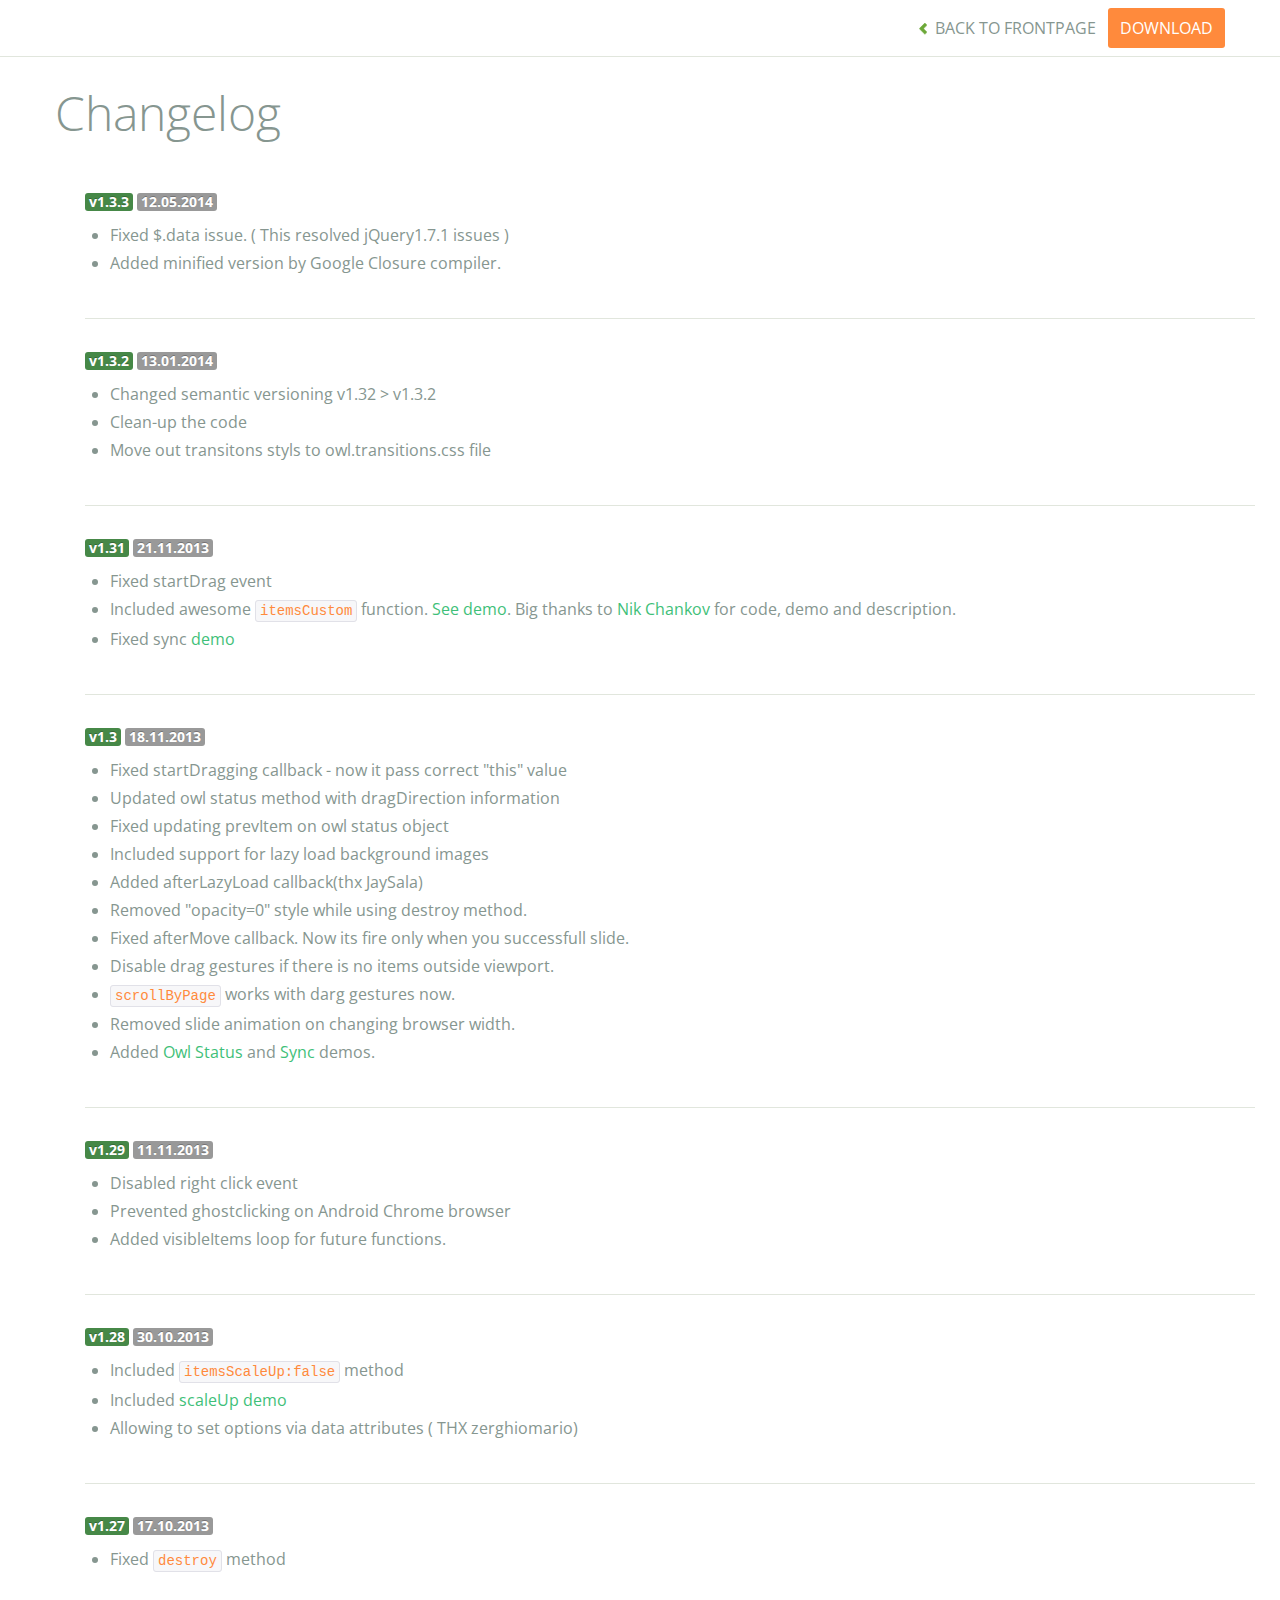
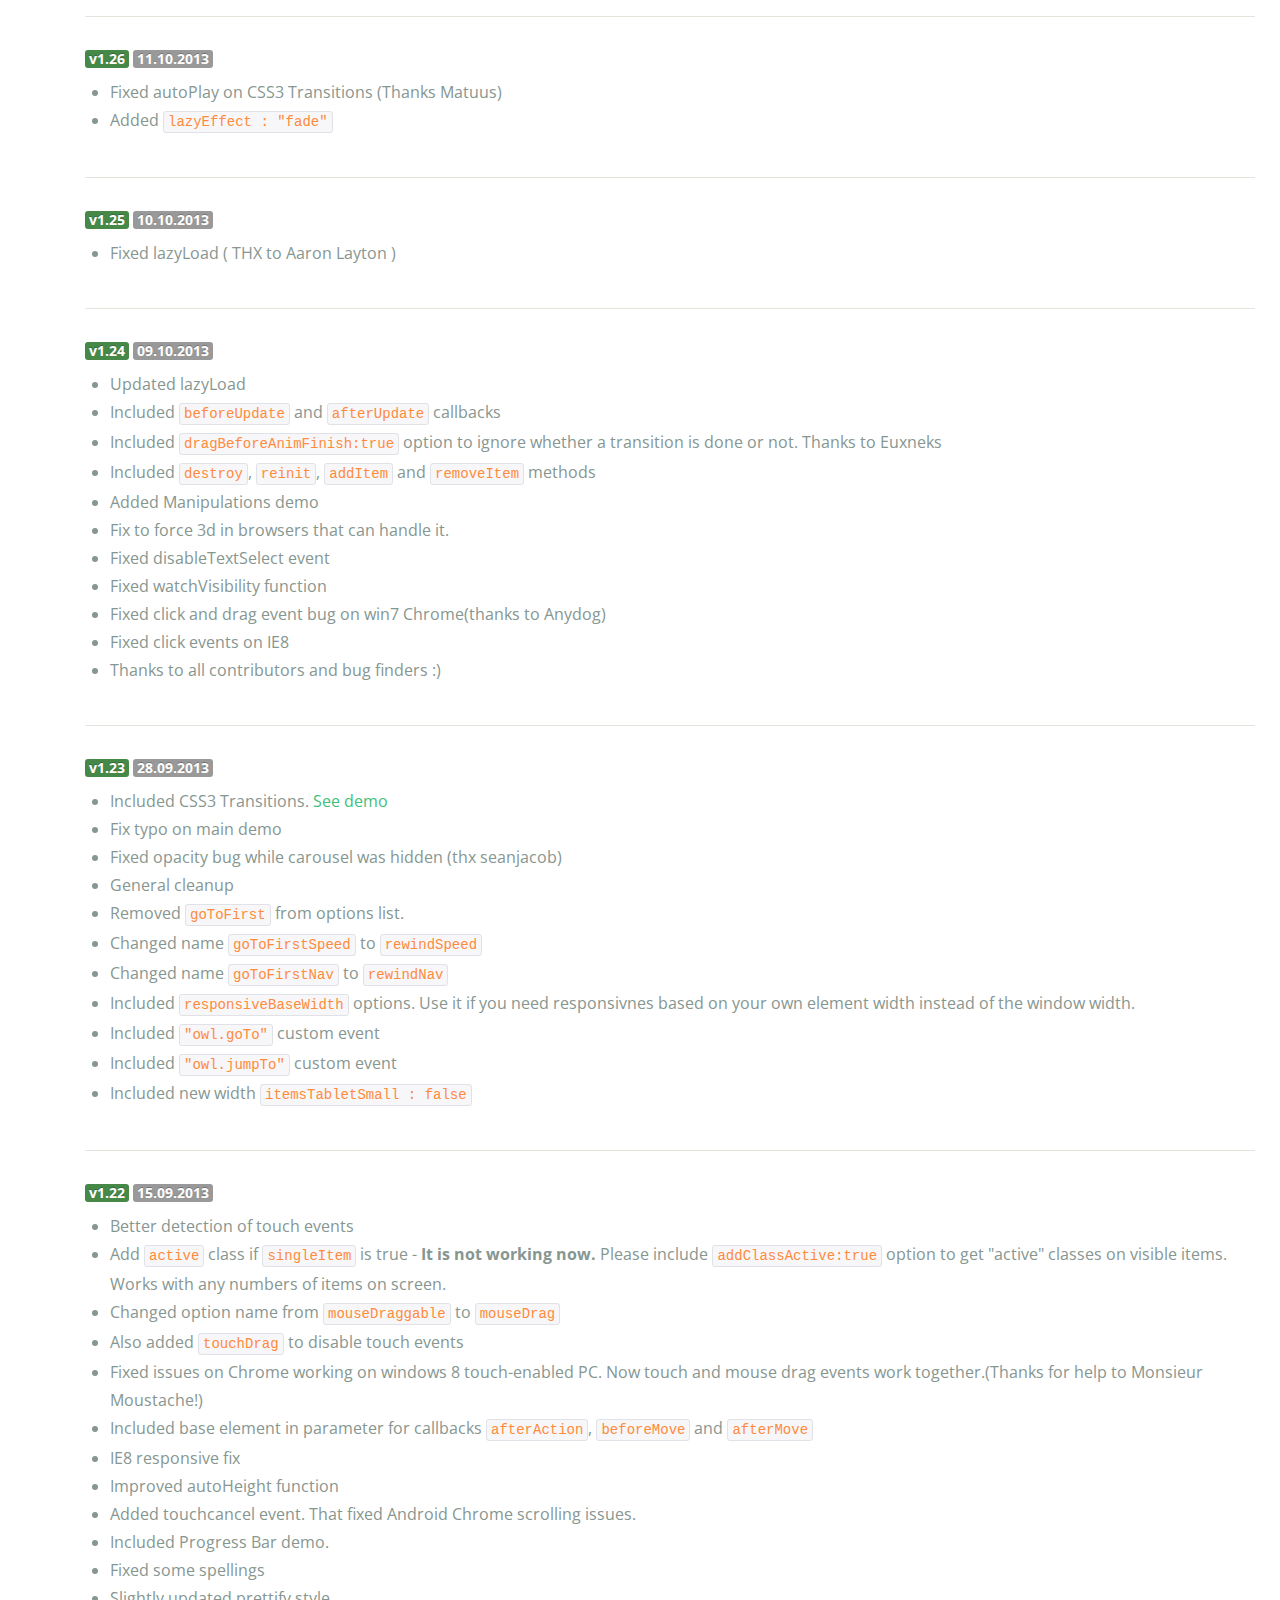
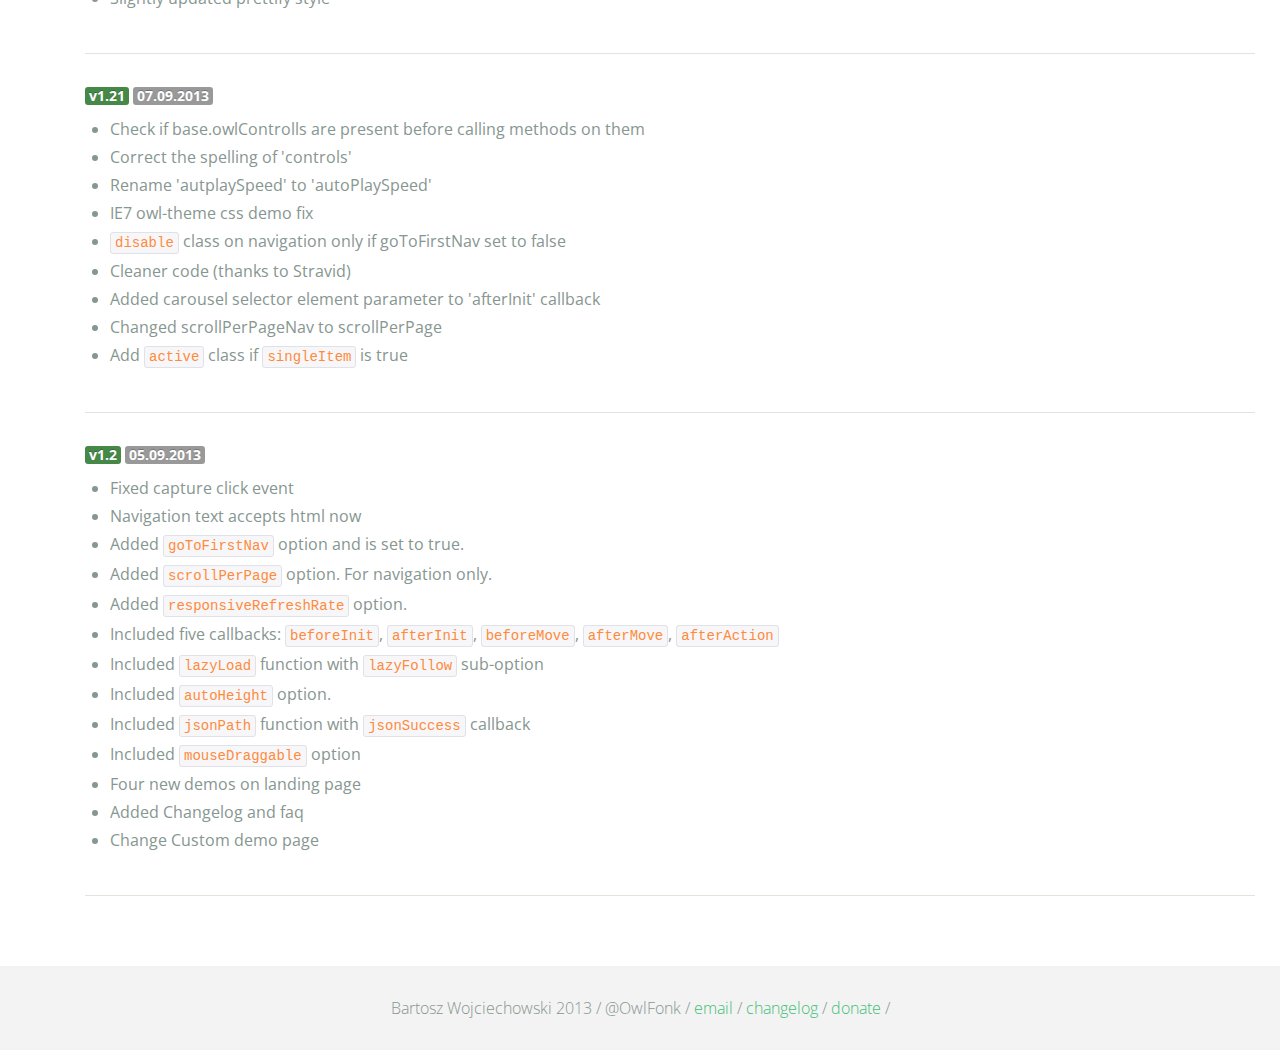
<file: owl/changelog.html>
<!DOCTYPE html>
<html lang="en">
  <head>
    <meta charset="utf-8">
    <title>Owl Carousel - Changelog</title>
    <meta name="viewport" content="width=device-width, initial-scale=1.0">
    <meta name="description" content="jQuery Responsive Carousel - Owl Carusel">
    <meta name="author" content="Bartosz Wojciechowski">

    <link href='http://fonts.googleapis.com/css?family=Open+Sans:400italic,400,300,600,700' rel='stylesheet' type='text/css'>
    <link href="assets/css/bootstrapTheme.css" rel="stylesheet">
    <link href="assets/css/custom.css" rel="stylesheet">

    <!-- Owl Carousel Assets -->
    <link href="owl-carousel/owl.carousel.css" rel="stylesheet">
    <link href="owl-carousel/owl.theme.css" rel="stylesheet">

    <!-- Prettify -->
    <link href="assets/js/google-code-prettify/prettify.css" rel="stylesheet">
	

    <!-- Le fav and touch icons -->
    <link rel="apple-touch-icon-precomposed" sizes="144x144" href="assets/ico/apple-touch-icon-144-precomposed.png">
    <link rel="apple-touch-icon-precomposed" sizes="114x114" href="assets/ico/apple-touch-icon-114-precomposed.png">
      <link rel="apple-touch-icon-precomposed" sizes="72x72" href="assets/ico/apple-touch-icon-72-precomposed.png">
                    <link rel="apple-touch-icon-precomposed" href="assets/ico/apple-touch-icon-57-precomposed.png">
                                   <link rel="shortcut icon" href="assets/ico/favicon.png">
  </head>
  <body>

      <div id="top-nav" class="navbar navbar-fixed-top">
        <div class="navbar-inner">
          <div class="container">
            <button type="button" class="btn btn-navbar" data-toggle="collapse" data-target=".nav-collapse">
            <span class="icon-bar"></span>
            <span class="icon-bar"></span>
            <span class="icon-bar"></span>
          </button>
            <div class="nav-collapse collapse">
            <ul class="nav pull-right">
              <li><a href="index.html"><i class="icon-chevron-left"></i> Back to Frontpage</a></li>
              <li><a href="owl.carousel.zip" class="download download-on" data-spy="affix" data-offset-top="450">Download</a></li>
            </ul>
            <ul class="nav pull-left">
              
            </ul>
            </div>
          </div>
        </div>
      </div>

    <div id="changelog" class="container">
      <div class="row">
        <div class="span12">
          <h1>Changelog</h1>
          
          <div class="span12 log">
          <span class="label label-success">v1.3.3</span> <span class="label">12.05.2014</span>
            <ul>
              <li>Fixed $.data issue. ( This resolved jQuery1.7.1 issues )</li>
              <li>Added minified version by Google Closure compiler.</li>
            </ul>
          </div>

          <div class="span12 log">
          <span class="label label-success">v1.3.2</span> <span class="label">13.01.2014</span>
            <ul>
              <li>Changed semantic versioning v1.32 > v1.3.2</li>
              <li>Clean-up the code</li>
              <li>Move out transitons styls to owl.transitions.css file</li>             

            </ul>
          </div>

          <div class="span12 log">
          <span class="label label-success">v1.31</span> <span class="label">21.11.2013</span>
            <ul>
              <li>Fixed startDrag event</li>
              <li>Included awesome <code>itemsCustom</code> function. <a href="demos/itemsCustom.html">See demo</a>. Big thanks to <a href="https://github.com/nchankov">Nik Chankov</a> for code, demo and description.</li>
              <li>Fixed sync <a href="demos/sync.html">demo</a></li>
            </ul>
          </div>

          <div class="span12 log">
          <span class="label label-success">v1.3</span> <span class="label">18.11.2013</span>
            <ul>
              <li>Fixed startDragging callback - now it pass correct "this" value</li>
              <li>Updated owl status method with dragDirection information</li>
              <li>Fixed updating prevItem on owl status object</li>
              <li>Included support for lazy load background images</li>
              <li>Added afterLazyLoad callback(thx JaySala)</li>
              <li>Removed "opacity=0" style while using destroy method.</li>
              <li>Fixed afterMove callback. Now its fire only when you successfull slide.</li>
              <li>Disable drag gestures if there is no items outside viewport.</li>
              <li><code>scrollByPage</code> works with darg gestures now. </li>
              <li>Removed slide animation on changing browser width.</li>
              <li>Added <a href="demos/owlStatus.html">Owl Status</a> and <a href="demos/sync.html">Sync</a> demos.</li>
            </ul>
          </div>

          <div class="span12 log">
          <span class="label label-success">v1.29</span> <span class="label">11.11.2013</span>
            <ul>
              <li>Disabled right click event</li>
              <li>Prevented ghostclicking on Android Chrome browser</li>
              <li>Added visibleItems loop for future functions.</li>
            </ul>
          </div>

          <div class="span12 log">
          <span class="label label-success">v1.28</span> <span class="label">30.10.2013</span>
            <ul>
              <li>Included <code>itemsScaleUp:false</code> method</li>
              <li>Included <a href="demos/scaleup.html">scaleUp demo</a></li>
              <li>Allowing to set options via data attributes ( THX zerghiomario)</li>
            </ul>
          </div>

          <div class="span12 log">
          <span class="label label-success">v1.27</span> <span class="label">17.10.2013</span>
            <ul>
              <li>Fixed <code>destroy</code> method</li>
            </ul>
          </div>

          <div class="span12 log">
          <span class="label label-success">v1.26</span> <span class="label">11.10.2013</span>
            <ul>
              <li>Fixed autoPlay on CSS3 Transitions (Thanks Matuus)</li>
              <li>Added <code>lazyEffect : "fade"</code></li>
            </ul>
          </div>

          <div class="span12 log">
          <span class="label label-success">v1.25</span> <span class="label">10.10.2013</span>
            <ul>
              <li>Fixed lazyLoad ( THX to Aaron Layton )</li>
            </ul>
          </div>


          <div class="span12 log">
          <span class="label label-success">v1.24</span> <span class="label">09.10.2013</span>
            <ul>
              <li>Updated lazyLoad</li>
              <li>Included <code>beforeUpdate</code> and <code>afterUpdate</code> callbacks</li>
              <li>Included <code>dragBeforeAnimFinish:true</code> option to ignore whether a transition is done or not. Thanks to Euxneks</li>
              <li>Included <code>destroy</code>, <code>reinit</code>, <code>addItem</code> and <code>removeItem</code> methods</li>
              <li>Added Manipulations demo</li>
              <li>Fix to force 3d in browsers that can handle it.</li>
              <li>Fixed disableTextSelect event</li>
              <li>Fixed watchVisibility function</li>
              <li>Fixed click and drag event bug on win7 Chrome(thanks to Anydog)</li>
              <li>Fixed click events on IE8</li>
              <li>Thanks to all contributors and bug finders :)</li>
            </ul>
          </div>

          <div class="span12 log">
          <span class="label label-success">v1.23</span> <span class="label">28.09.2013</span>
            <ul>
              <li>Included CSS3 Transitions. <a href="demos/transitions.html">See demo</a></li>
              <li>Fix typo on main demo</li>
              <li>Fixed opacity bug while carousel was hidden (thx seanjacob)</li>
              <li>General cleanup</li>
              <li>Removed <code>goToFirst</code> from options list.</li>
              <li>Changed name <code>goToFirstSpeed</code> to <code>rewindSpeed</code></li>
              <li>Changed name <code>goToFirstNav</code> to <code>rewindNav</code></li>
              <li>Included <code>responsiveBaseWidth</code> options. Use it if you need responsivnes based on your own element width instead of the window width.</li>
              <li>Included <code>"owl.goTo"</code> custom event</li>
              <li>Included <code>"owl.jumpTo"</code> custom event</li>
              <li>Included new width <code>itemsTabletSmall : false</code></li>
            </ul>
          </div>

          <div class="span12 log">
          <span class="label label-success">v1.22</span> <span class="label">15.09.2013</span>
            <ul>
              <li>Better detection of touch events</li>
              <li>Add <code>active</code> class if <code>singleItem</code> is true - <b>It is not working now.</b> Please include <code>addClassActive:true</code> option to get "active" classes on visible items. Works with any numbers of items on screen.</li>
              <li>Changed option name from <code>mouseDraggable</code> to <code>mouseDrag</code></li>
              <li>Also added <code>touchDrag</code> to disable touch events</li>
              <li>Fixed issues on Chrome working on windows 8 touch-enabled PC. Now touch and mouse drag events work together.(Thanks for help to Monsieur Moustache!)</li>
              <li>Included base element in parameter for callbacks <code>afterAction</code>, <code>beforeMove</code> and <code>afterMove</code></li>
              <li>IE8 responsive fix</li>
              <li>Improved autoHeight function</li>
              <li>Added touchcancel event. That fixed Android Chrome scrolling issues.</li>
              <li>Included Progress Bar demo.</li>
              <li>Fixed some spellings</li>
              <li>Slightly updated prettify style</li>
            </ul>
          </div>

          <div class="span12 log">
          <span class="label label-success">v1.21</span> <span class="label">07.09.2013</span>
            <ul>
              <li>Check if base.owlControlls are present before calling methods on them</li>
              <li>Correct the spelling of 'controls'</li>
              <li>Rename 'autplaySpeed' to 'autoPlaySpeed'</li>
              <li>IE7 owl-theme css demo fix</li>
              <li><code>disable</code> class on navigation only if goToFirstNav set to false</li>
              <li>Cleaner code (thanks to Stravid)</li>
              <li>Added carousel selector element parameter to 'afterInit' callback</li>
              <li>Changed scrollPerPageNav to scrollPerPage</li>
              <li>Add <code>active</code> class if <code>singleItem</code> is true</li>
            </ul>
          </div>
          <div class="span12 log">
          <span class="label label-success">v1.2</span> <span class="label">05.09.2013</span>
            <ul>
              <li>Fixed capture click event</li>
              <li>Navigation text accepts html now</li>
              <li>Added <code>goToFirstNav</code> option and is set to true.</li>
              <li>Added <code>scrollPerPage</code> option. For navigation only.</li>
              <li>Added <code>responsiveRefreshRate</code> option.</li>
              <li>Included five callbacks: <code>beforeInit</code>, <code>afterInit</code>, <code>beforeMove</code>, <code>afterMove</code>, <code>afterAction</code></li>
              <li>Included <code>lazyLoad</code> function with <code>lazyFollow</code> sub-option</li>
              <li>Included <code>autoHeight</code> option.</li>
              <li>Included <code>jsonPath</code> function with <code>jsonSuccess</code> callback</li>
              <li>Included <code>mouseDraggable</code> option</li>
              <li>Four new demos on landing page</li>
              <li>Added Changelog and faq</li>
              <li>Change Custom demo page</li>
            </ul>
          </div>
        </div>
      </div>
    </div>

    <div id="footer">
      <div class="container">
        <div class="row">
          <div class="span12">
            <h5>Bartosz Wojciechowski 2013 / @OwlFonk / 
            <a href="mailto:owl@owlgraphic.com?subject=Hey Owl!">email</a> / 
            <a href="changelog.html">changelog</a> /
            <a href="https://www.paypal.com/cgi-bin/webscr?cmd=_s-xclick&hosted_button_id=EFSGXZS7V2U9N">donate</a> / 
            </h5>
          </div>
        </div>
      </div>
    </div>


    <script src="assets/js/jquery-1.9.1.min.js"></script> 
    <script src="owl-carousel/owl.carousel.js"></script>

    <!-- Frontpage Demo -->
    <script>
    jQuery(document).ready(function($) {
      $("#owl-example").owlCarousel();
    });

    $("body").data("page", "frontpage");

    </script>
    <script src="assets/js/bootstrap-collapse.js"></script>
    <script src="assets/js/bootstrap-transition.js"></script>

    <script src="assets/js/google-code-prettify/prettify.js"></script>
	  <script src="assets/js/application.js"></script>

    <script>
    var owldomain = window.location.hostname.indexOf("owlgraphic");
    if(owldomain !== -1){
      (function(i,s,o,g,r,a,m){i['GoogleAnalyticsObject']=r;i[r]=i[r]||function(){
      (i[r].q=i[r].q||[]).push(arguments)},i[r].l=1*new Date();a=s.createElement(o),
      m=s.getElementsByTagName(o)[0];a.async=1;a.src=g;m.parentNode.insertBefore(a,m)
      })(window,document,'script','//www.google-analytics.com/analytics.js','ga');

      ga('create', 'UA-41541058-1', 'owlgraphic.com');
      ga('send', 'pageview');
    }

    </script>

  </body>
</html>
</file>
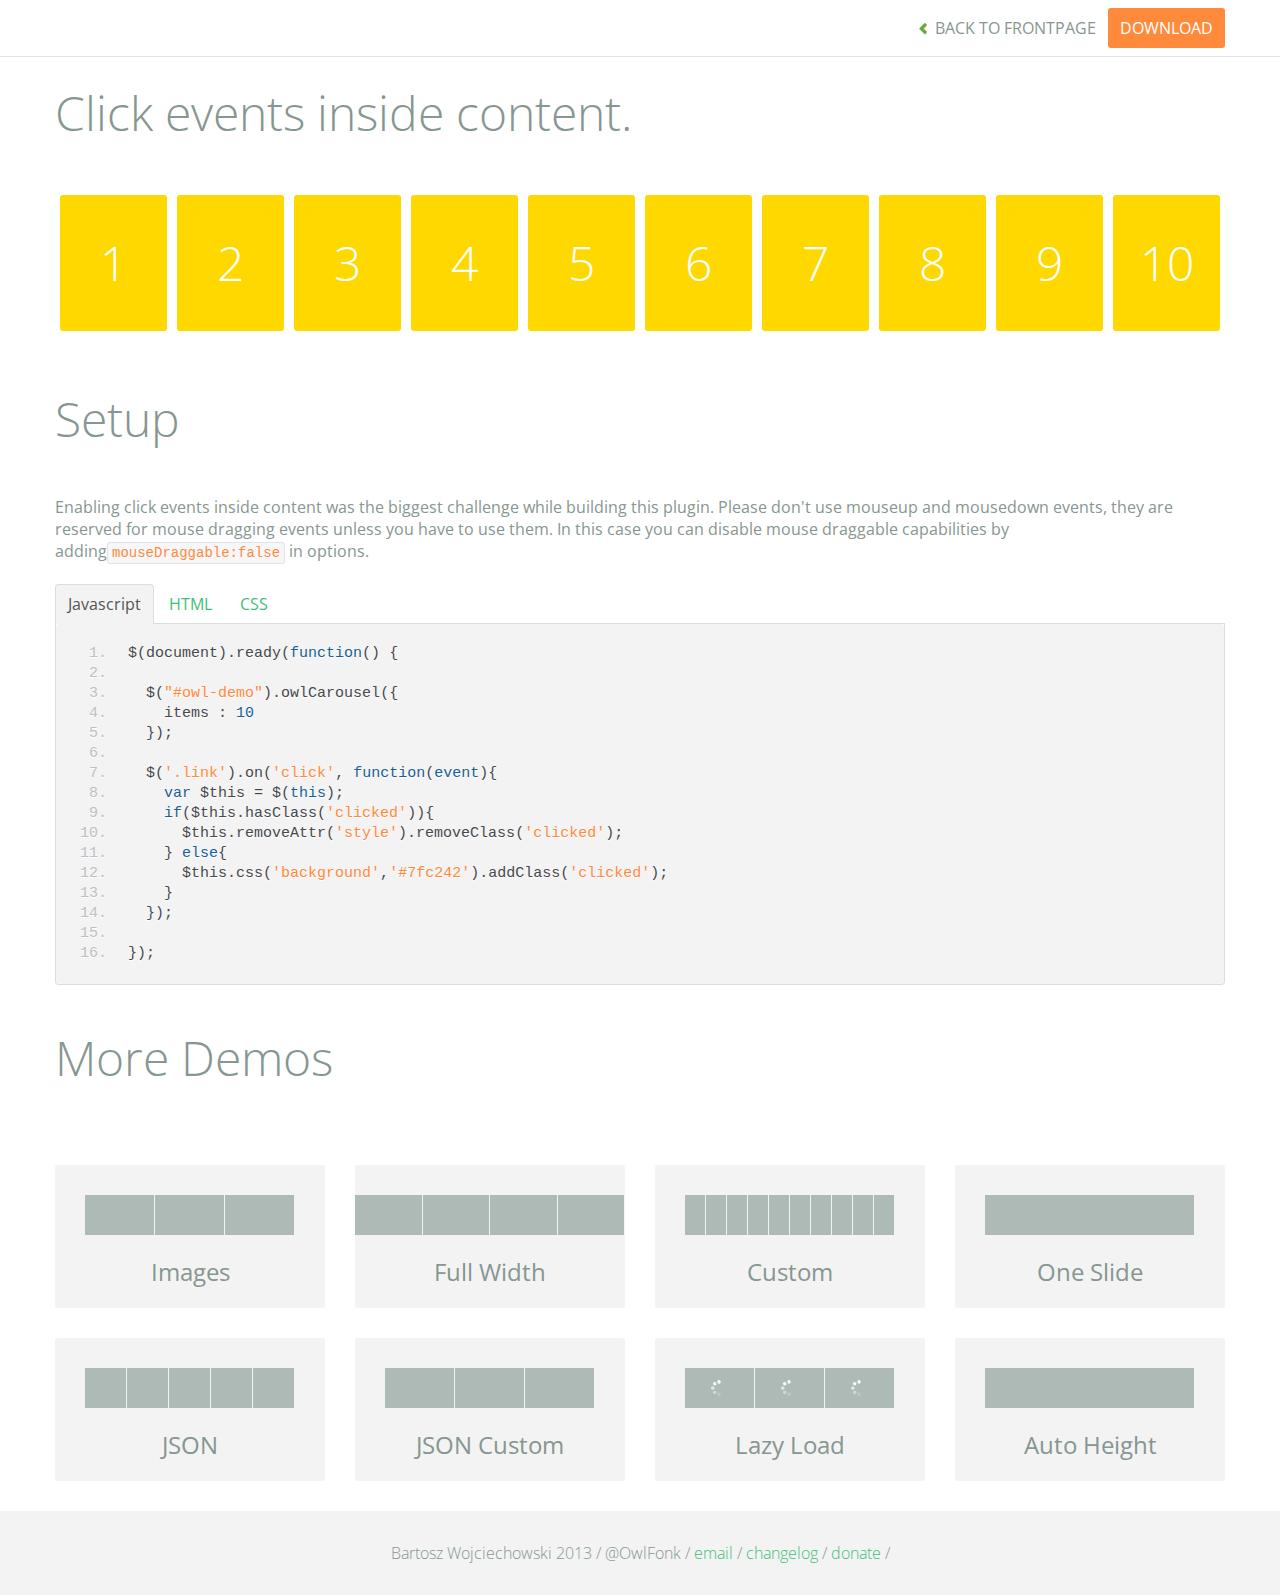
<file: owl/demos/click.html>
<!DOCTYPE html>
<html lang="en">
  <head>
    <meta charset="utf-8">
    <title>Owl Carousel - Click Event</title>
    <meta name="viewport" content="width=device-width, initial-scale=1.0">
    <meta name="description" content="jQuery Responsive Carousel - Owl Carusel">
    <meta name="author" content="Bartosz Wojciechowski">

    <link href='http://fonts.googleapis.com/css?family=Open+Sans:400italic,400,300,600,700' rel='stylesheet' type='text/css'>
    <link href="../assets/css/bootstrapTheme.css" rel="stylesheet">
    <link href="../assets/css/custom.css" rel="stylesheet">

    <!-- Owl Carousel Assets -->
    <link href="../owl-carousel/owl.carousel.css" rel="stylesheet">
    <link href="../owl-carousel/owl.theme.css" rel="stylesheet">

    <link href="../assets/js/google-code-prettify/prettify.css" rel="stylesheet">

    <!-- Le fav and touch icons -->
    <link rel="apple-touch-icon-precomposed" sizes="144x144" href="../assets/ico/apple-touch-icon-144-precomposed.png">
    <link rel="apple-touch-icon-precomposed" sizes="114x114" href="../assets/ico/apple-touch-icon-114-precomposed.png">
      <link rel="apple-touch-icon-precomposed" sizes="72x72" href="../assets/ico/apple-touch-icon-72-precomposed.png">
                    <link rel="apple-touch-icon-precomposed" href="../assets/ico/apple-touch-icon-57-precomposed.png">
                                   <link rel="shortcut icon" href="../assets/ico/favicon.png">
  </head>
  <body>

      <div id="top-nav" class="navbar navbar-fixed-top">
        <div class="navbar-inner">
          <div class="container">
            <button type="button" class="btn btn-navbar" data-toggle="collapse" data-target=".nav-collapse">
            <span class="icon-bar"></span>
            <span class="icon-bar"></span>
            <span class="icon-bar"></span>
          </button>
            <div class="nav-collapse collapse">
            <ul class="nav pull-right">
              <li><a href="../index.html"><i class="icon-chevron-left"></i> Back to Frontpage</a></li>
              <li><a href="../owl.carousel.zip" class="download download-on" data-spy="affix" data-offset-top="450">Download</a></li>
            </ul>
            <ul class="nav pull-left">
              
            </ul>
            </div>
          </div>
        </div>
      </div>
   
    <div id="title">
      <div class="container">
        <div class="row">
          <div class="span12">
            <h1>Click events inside content.</h1>
          </div>
        </div>
      </div>
    </div>

      <div id="demo">
        <div class="container">
          <div class="row">
            <div class="span12">

              <div id="owl-demo" class="owl-carousel">
                
                <a class="item link"><h1>1</h1></a>
                <a class="item link"><h1>2</h1></a>
                <a class="item link"><h1>3</h1></a>
                <a class="item link"><h1>4</h1></a>
                <a class="item link"><h1>5</h1></a>
                <a class="item link"><h1>6</h1></a>
                <a class="item link"><h1>7</h1></a>
                <a class="item link"><h1>8</h1></a>
                <a class="item link"><h1>9</h1></a>
                <a class="item link"><h1>10</h1></a>
                <a class="item link"><h1>11</h1></a>
                <a class="item link"><h1>12</h1></a>
                <a class="item link"><h1>13</h1></a>
                <a class="item link"><h1>14</h1></a>
                <a class="item link"><h1>15</h1></a>
                <a class="item link"><h1>16</h1></a>

              </div>
            </div>
          </div>
        </div>

    </div>

    <div id="example-info">
      <div class="container">
        <div class="row">
          <div class="span12">
            <h1>Setup</h1>
            <p>Enabling click events inside content was the biggest challenge while building this plugin. Please don't use mouseup and mousedown events, they are reserved for mouse dragging events unless you have to use them. In this case you can disable mouse draggable capabilities by adding<code>mouseDraggable:false</code> in options.
            </p>
            <ul class="nav nav-tabs" id="myTab">
              <li class="active"><a href="#javascript">Javascript</a></li>
              <li><a href="#HTML">HTML</a></li>
              <li><a href="#CSS">CSS</a></li>
            </ul>
             
            <div class="tab-content">

              <div class="tab-pane active" id="javascript">
<pre class="pre-show prettyprint linenums">
$(document).ready(function() {

  $("#owl-demo").owlCarousel({
    items : 10
  });

  $('.link').on('click', function(event){
    var $this = $(this);
    if($this.hasClass('clicked')){
      $this.removeAttr('style').removeClass('clicked');
    } else{
      $this.css('background','#7fc242').addClass('clicked');
    }
  });

})&#59;
</pre>

              </div>

              <div class="tab-pane" id="HTML">
<pre class="pre-show prettyprint linenums">
&lt;div id="owl-demo" class="owl-carousel"&gt;
  &lt;a class="item link"&gt;&lt;h1&gt;1&lt;/h1&gt;&lt;/a&gt;
  &lt;a class="item link"&gt;&lt;h1&gt;2&lt;/h1&gt;&lt;/a&gt;
  &lt;a class="item link"&gt;&lt;h1&gt;3&lt;/h1&gt;&lt;/a&gt;
  &lt;a class="item link"&gt;&lt;h1&gt;4&lt;/h1&gt;&lt;/a&gt;
  &lt;a class="item link"&gt;&lt;h1&gt;5&lt;/h1&gt;&lt;/a&gt;
  &lt;a class="item link"&gt;&lt;h1&gt;6&lt;/h1&gt;&lt;/a&gt;
  &lt;a class="item link"&gt;&lt;h1&gt;7&lt;/h1&gt;&lt;/a&gt;
  &lt;a class="item link"&gt;&lt;h1&gt;8&lt;/h1&gt;&lt;/a&gt;
  &lt;a class="item link"&gt;&lt;h1&gt;9&lt;/h1&gt;&lt;/a&gt;
  &lt;a class="item link"&gt;&lt;h1&gt;10&lt;/h1&gt;&lt;/a&gt;
  &lt;a class="item link"&gt;&lt;h1&gt;11&lt;/h1&gt;&lt;/a&gt;
  &lt;a class="item link"&gt;&lt;h1&gt;12&lt;/h1&gt;&lt;/a&gt;
  &lt;a class="item link"&gt;&lt;h1&gt;13&lt;/h1&gt;&lt;/a&gt;
  &lt;a class="item link"&gt;&lt;h1&gt;14&lt;/h1&gt;&lt;/a&gt;
  &lt;a class="item link"&gt;&lt;h1&gt;15&lt;/h1&gt;&lt;/a&gt;
  &lt;a class="item link"&gt;&lt;h1&gt;16&lt;/h1&gt;&lt;/a&gt;
&lt;/div&gt;
</pre>
              </div>

              <div class="tab-pane" id="CSS">
<pre class="pre-show prettyprint linenums">
#owl-demo .item{
  display: block;
  cursor: pointer;
  background: #ffd800;
  padding: 30px 0px;
  margin: 5px;
  color: #FFF;
  -webkit-border-radius: 3px;
  -moz-border-radius: 3px;
  border-radius: 3px;
  text-align: center;
  -webkit-tap-highlight-color: rgba(255, 255, 255, 0); 
}
#owl-demo .item:hover{
  background: #F2CD00;
}
</pre>
              </div>
            </div><!--End Tab Content-->

          </div>
        </div>
      </div>
    </div>

    <div id="more">
      <div class="container">

        <div class="row">
          <div class="span12">
            <h1>More Demos</h1>
          </div>
        </div>

        <div class="row demos-row">
          <div class="span3">
            <a href="images.html" class="demo-box">
              <div class="demo-wrapper demo-images clearfix">
                <div class="demo-slide"><div class="bg"></div></div>
                <div class="demo-slide"><div class="bg"></div></div>
                <div class="demo-slide"><div class="bg"></div></div>
              </div>
              <h3>Images</h3>
            </a>
          </div>

          <div class="span3">
            <a href="full.html" class="demo-box">
              <div class="demo-wrapper demo-full clearfix">
                <div class="demo-slide"><div class="bg"></div></div>
                <div class="demo-slide"><div class="bg"></div></div>
                <div class="demo-slide"><div class="bg"></div></div>
                <div class="demo-slide"><div class="bg"></div></div>
              </div>
              <h3>Full Width</h3>
            </a>
          </div>

          <div class="span3">
            <a href="custom.html" class="demo-box">
              <div class="demo-wrapper demo-custom clearfix">
                <div class="demo-slide"><div class="bg"></div></div>
                <div class="demo-slide"><div class="bg"></div></div>
                <div class="demo-slide"><div class="bg"></div></div>
                <div class="demo-slide"><div class="bg"></div></div>
                <div class="demo-slide"><div class="bg"></div></div>
                <div class="demo-slide"><div class="bg"></div></div>
                <div class="demo-slide"><div class="bg"></div></div>
                <div class="demo-slide"><div class="bg"></div></div>
                <div class="demo-slide"><div class="bg"></div></div>
                <div class="demo-slide"><div class="bg"></div></div>
              </div>
              <h3>Custom</h3>
            </a>
          </div>

          <div class="span3">
            <a href="one.html" class="demo-box">
              <div class="demo-wrapper demo-one clearfix">
                <div class="demo-slide"><div class="bg"></div></div>
              </div>
              <h3>One Slide</h3>
            </a>
          </div>

        </div>
        <div class="row demos-row">
          <div class="span3">
            <a href="json.html" class="demo-box">
              <div class="demo-wrapper demo-Json clearfix">
                <div class="demo-slide"><div class="bg"></div></div>
                <div class="demo-slide"><div class="bg"></div></div>
                <div class="demo-slide"><div class="bg"></div></div>
                <div class="demo-slide"><div class="bg"></div></div>
                <div class="demo-slide"><div class="bg"></div></div>
              </div>
              <h3>JSON</h3>
            </a>
          </div>

          <div class="span3">
            <a href="customJson.html" class="demo-box">
              <div class="demo-wrapper demo-Json-custom clearfix">
                <div class="demo-slide"><div class="bg"></div></div>
                <div class="demo-slide"><div class="bg"></div></div>
                <div class="demo-slide"><div class="bg"></div></div>
              </div>
              <h3>JSON Custom</h3>
            </a>
          </div>

          <div class="span3">
            <a href="lazyLoad.html" class="demo-box">
              <div class="demo-wrapper demo-lazy clearfix">
                <div class="demo-slide"><div class="bg"></div></div>
                <div class="demo-slide"><div class="bg"></div></div>
                <div class="demo-slide"><div class="bg"></div></div>
              </div>
              <h3>Lazy Load</h3>
            </a>
          </div>

          <div class="span3">
            <a href="autoHeight.html" class="demo-box">
              <div class="demo-wrapper demo-height clearfix">
                <div class="demo-slide"><div class="bg"></div></div>
              </div>
              <h3>Auto Height</h3>
            </a>
          </div>

        </div>
      </div>
    </div>
 
    <div id="footer">
      <div class="container">
        <div class="row">
          <div class="span12">
            <h5>Bartosz Wojciechowski 2013 / @OwlFonk / 
            <a href="mailto:owl@owlgraphic.com?subject=Hey Owl!">email</a> / 
            <a href="../changelog.html">changelog</a> /
            <a href="https://www.paypal.com/cgi-bin/webscr?cmd=_s-xclick&hosted_button_id=EFSGXZS7V2U9N">donate</a> / 
            <a href="https://twitter.com/share" class="twitter-share-button" data-url="http://owlgraphic.com/owlcarousel/" data-text="Awesome jQuery Owl Carousel Responsive Plugin" data-via="OwlFonk" data-count="none" data-hashtags="owlcarousel"></a>
            <script>
            var owldomain = window.location.hostname.indexOf("owlgraphic");
            if(owldomain !== -1){
              !function(d,s,id){var js,fjs=d.getElementsByTagName(s)[0],p=/^http:/.test(d.location)?'http':'https';if(!d.getElementById(id)){js=d.createElement(s);js.id=id;js.src=p+'://platform.twitter.com/widgets.js';fjs.parentNode.insertBefore(js,fjs);}}(document, 'script', 'twitter-wjs');
            }
            </script>
            </h5>
          </div>
        </div>
      </div>
    </div>


    <script src="../assets/js/jquery-1.9.1.min.js"></script> 
    <script src="../owl-carousel/owl.carousel.js"></script>


    <!-- Demo -->

    <style>
    #owl-demo .item{
        display: block;
        cursor: pointer;
        background: #ffd800;
        padding: 30px 0px;
        margin: 5px;
        color: #FFF;
        -webkit-border-radius: 3px;
        -moz-border-radius: 3px;
        border-radius: 3px;
        text-align: center;
        -webkit-tap-highlight-color: rgba(255, 255, 255, 0); 
    }
    #owl-demo .item:hover{
      background: #F2CD00;
    }
    </style>


    <script>
    $(document).ready(function() {

      $("#owl-demo").owlCarousel({
        items : 10
      });

      $('.link').on('click', function(event){
        var $this = $(this);
        if($this.hasClass('clicked')){
          $this.removeAttr('style').removeClass('clicked');
        } else{
          $this.css('background','#7fc242').addClass('clicked');
        }
      });


    });
    </script>


    <script src="../assets/js/bootstrap-collapse.js"></script>
    <script src="../assets/js/bootstrap-transition.js"></script>
    <script src="../assets/js/bootstrap-tab.js"></script>

    <script src="../assets/js/google-code-prettify/prettify.js"></script>
	  <script src="../assets/js/application.js"></script>

  </body>
</html>
</file>
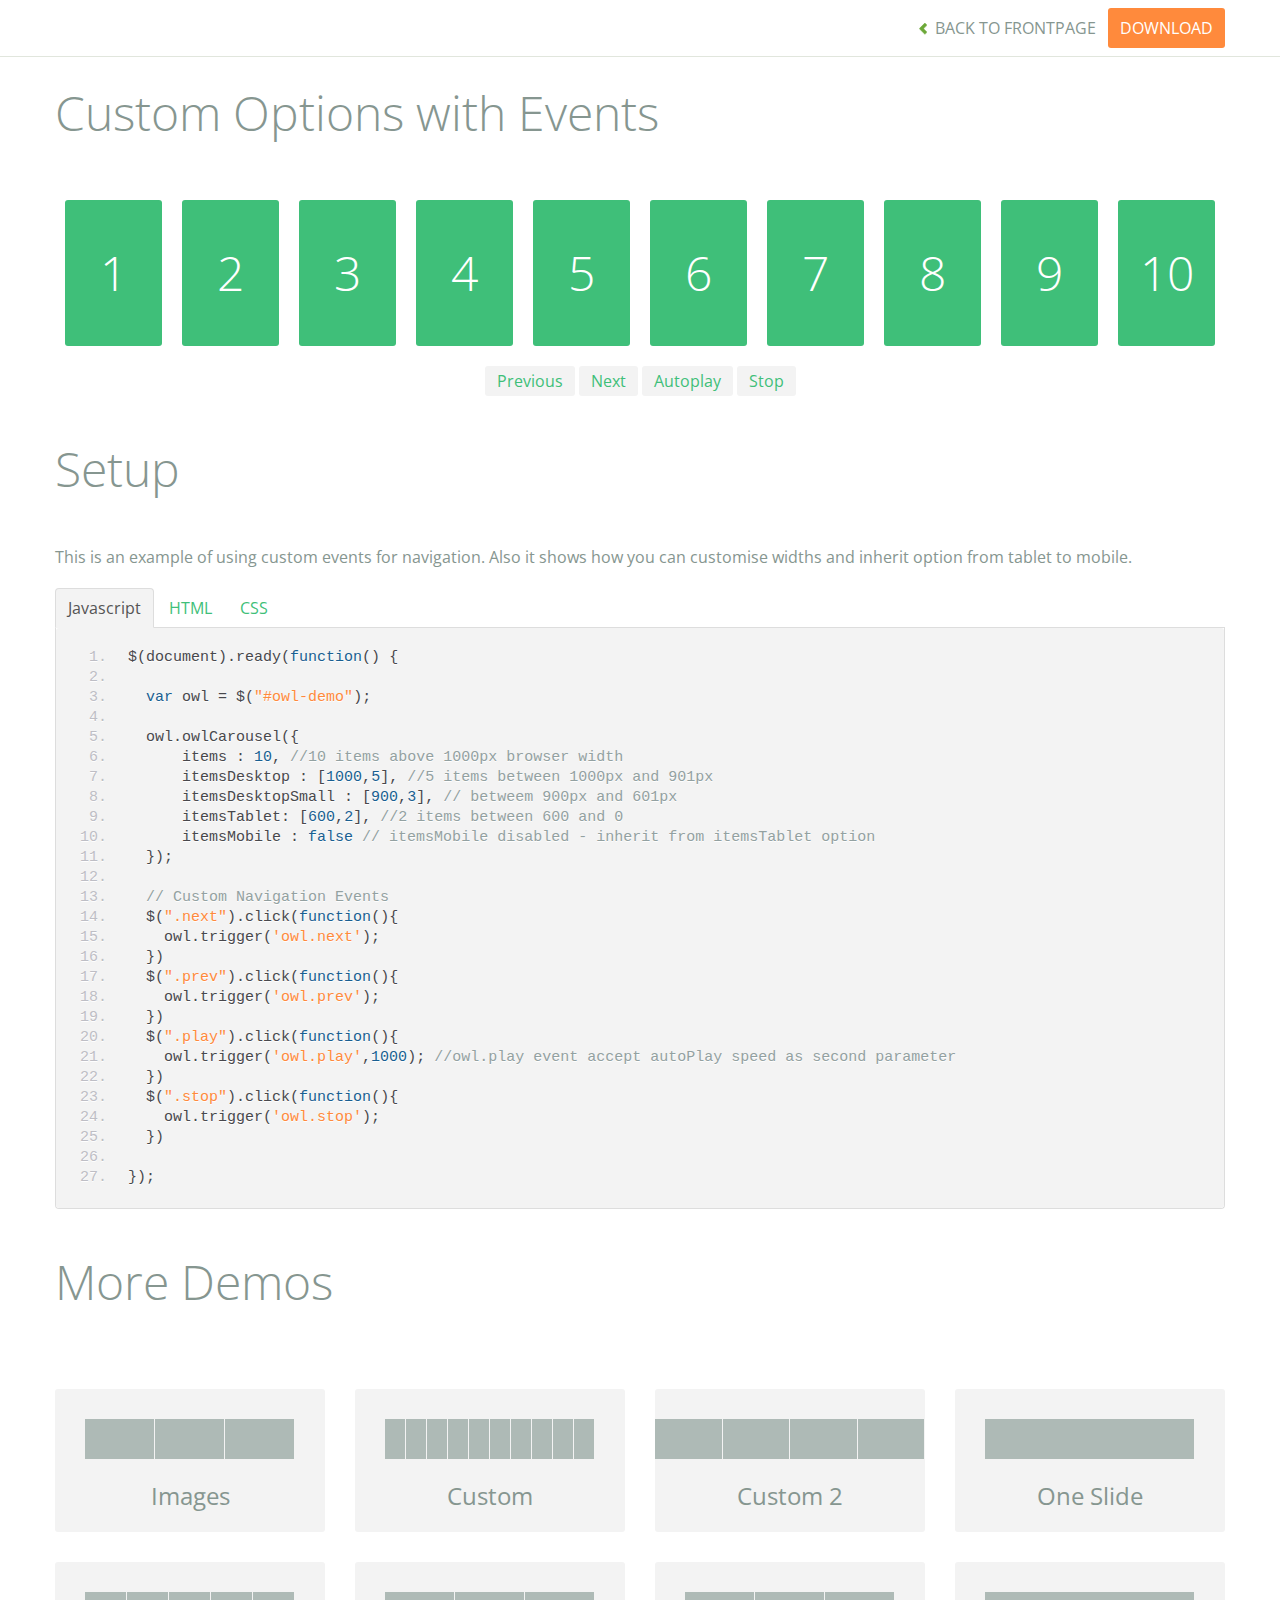
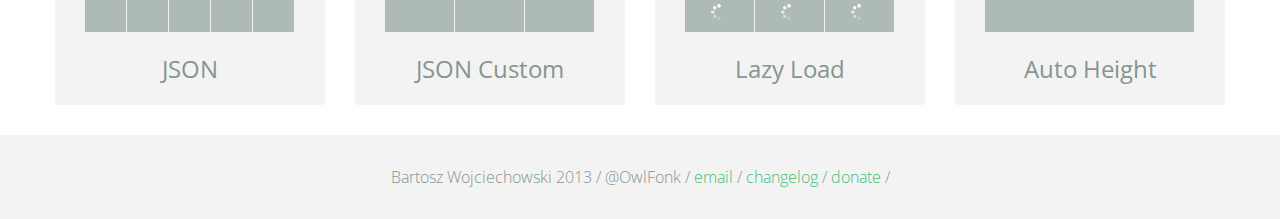
<file: owl/demos/custom.html>
<!DOCTYPE html>
<html lang="en">
  <head>
    <meta charset="utf-8">
    <title>Owl Carousel - Custom</title>
    <meta name="viewport" content="width=device-width, initial-scale=1.0">
    <meta name="description" content="jQuery Responsive Carousel - Owl Carusel">
    <meta name="author" content="Bartosz Wojciechowski">

    <link href='http://fonts.googleapis.com/css?family=Open+Sans:400italic,400,300,600,700' rel='stylesheet' type='text/css'>
    <link href="../assets/css/bootstrapTheme.css" rel="stylesheet">
    <link href="../assets/css/custom.css" rel="stylesheet">

    <!-- Owl Carousel Assets -->
    <link href="../owl-carousel/owl.carousel.css" rel="stylesheet">
    <link href="../owl-carousel/owl.theme.css" rel="stylesheet">

    <link href="../assets/js/google-code-prettify/prettify.css" rel="stylesheet">

    <!-- Le fav and touch icons -->
    <link rel="apple-touch-icon-precomposed" sizes="144x144" href="../assets/ico/apple-touch-icon-144-precomposed.png">
    <link rel="apple-touch-icon-precomposed" sizes="114x114" href="../assets/ico/apple-touch-icon-114-precomposed.png">
      <link rel="apple-touch-icon-precomposed" sizes="72x72" href="../assets/ico/apple-touch-icon-72-precomposed.png">
                    <link rel="apple-touch-icon-precomposed" href="../assets/ico/apple-touch-icon-57-precomposed.png">
                                   <link rel="shortcut icon" href="../assets/ico/favicon.png">
  </head>
  <body>

      <div id="top-nav" class="navbar navbar-fixed-top">
        <div class="navbar-inner">
          <div class="container">
            <button type="button" class="btn btn-navbar" data-toggle="collapse" data-target=".nav-collapse">
            <span class="icon-bar"></span>
            <span class="icon-bar"></span>
            <span class="icon-bar"></span>
          </button>
            <div class="nav-collapse collapse">
            <ul class="nav pull-right">
              <li><a href="../index.html"><i class="icon-chevron-left"></i> Back to Frontpage</a></li>
              <li><a href="../owl.carousel.zip" class="download download-on" data-spy="affix" data-offset-top="450">Download</a></li>
            </ul>
            <ul class="nav pull-left">
              
            </ul>
            </div>
          </div>
        </div>
      </div>
   
    <div id="title">
      <div class="container">
        <div class="row">
          <div class="span12">
            <h1>Custom Options with Events</h1>
          </div>
        </div>
      </div>
    </div>

      <div id="demo">
        <div class="container">
          <div class="row">
            <div class="span12">

              <div id="owl-demo" class="owl-carousel">
                
                <div class="item"><h1>1</h1></div>
                <div class="item"><h1>2</h1></div>
                <div class="item"><h1>3</h1></div>
                <div class="item"><h1>4</h1></div>
                <div class="item"><h1>5</h1></div>
                <div class="item"><h1>6</h1></div>
                <div class="item"><h1>7</h1></div>
                <div class="item"><h1>8</h1></div>
                <div class="item"><h1>9</h1></div>
                <div class="item"><h1>10</h1></div>
                <div class="item"><h1>11</h1></div>
                <div class="item"><h1>12</h1></div>
                <div class="item"><h1>13</h1></div>
                <div class="item"><h1>14</h1></div>
                <div class="item"><h1>15</h1></div>
                <div class="item"><h1>16</h1></div>

              </div>
              <div class="customNavigation">
                <a class="btn prev">Previous</a>
                <a class="btn next">Next</a>
                <a class="btn play">Autoplay</a>
                <a class="btn stop">Stop</a>
              </div>

            </div>
          </div>
        </div>

    </div>

    <div id="example-info">
      <div class="container">
        <div class="row">
          <div class="span12">
            <h1>Setup</h1>
            <p>This is an example of using custom events for navigation. Also it shows how you can customise widths and inherit option from tablet to mobile.
            </p>
            <ul class="nav nav-tabs" id="myTab">
              <li class="active"><a href="#javascript">Javascript</a></li>
              <li><a href="#HTML">HTML</a></li>
              <li><a href="#CSS">CSS</a></li>
            </ul>
             
            <div class="tab-content">

              <div class="tab-pane active" id="javascript">
<pre class="pre-show prettyprint linenums">
$(document).ready(function() {

  var owl = &#36;("#owl-demo")&#59;

  owl.owlCarousel({
      items : 10, //10 items above 1000px browser width
      itemsDesktop : [1000,5], //5 items between 1000px and 901px
      itemsDesktopSmall : [900,3], // betweem 900px and 601px
      itemsTablet: [600,2], //2 items between 600 and 0
      itemsMobile : false // itemsMobile disabled - inherit from itemsTablet option
  })&#59;

  // Custom Navigation Events
  $(".next").click(function(){
    owl.trigger('owl.next')&#59;
  })
  $(".prev").click(function(){
    owl.trigger('owl.prev')&#59;
  })
  $(".play").click(function(){
    owl.trigger('owl.play',1000)&#59; //owl.play event accept autoPlay speed as second parameter
  })
  $(".stop").click(function(){
    owl.trigger('owl.stop')&#59;
  })

})&#59;
</pre>

              </div>

              <div class="tab-pane" id="HTML">
<pre class="pre-show prettyprint linenums">
&lt;div id="owl-demo" class="owl-carousel owl-theme"&gt;
  &lt;div class="item"&gt;&lt;h1&gt;1&lt;/h1&gt;&lt;/div&gt;
  &lt;div class="item"&gt;&lt;h1&gt;2&lt;/h1&gt;&lt;/div&gt;
  &lt;div class="item"&gt;&lt;h1&gt;3&lt;/h1&gt;&lt;/div&gt;
  &lt;div class="item"&gt;&lt;h1&gt;4&lt;/h1&gt;&lt;/div&gt;
  &lt;div class="item"&gt;&lt;h1&gt;5&lt;/h1&gt;&lt;/div&gt;
  &lt;div class="item"&gt;&lt;h1&gt;6&lt;/h1&gt;&lt;/div&gt;
  &lt;div class="item"&gt;&lt;h1&gt;7&lt;/h1&gt;&lt;/div&gt;
  &lt;div class="item"&gt;&lt;h1&gt;8&lt;/h1&gt;&lt;/div&gt;
  &lt;div class="item"&gt;&lt;h1&gt;9&lt;/h1&gt;&lt;/div&gt;
  &lt;div class="item"&gt;&lt;h1&gt;10&lt;/h1&gt;&lt;/div&gt;
  &lt;div class="item"&gt;&lt;h1&gt;11&lt;/h1&gt;&lt;/div&gt;
  &lt;div class="item"&gt;&lt;h1&gt;12&lt;/h1&gt;&lt;/div&gt;
  &lt;div class="item"&gt;&lt;h1&gt;13&lt;/h1&gt;&lt;/div&gt;
  &lt;div class="item"&gt;&lt;h1&gt;14&lt;/h1&gt;&lt;/div&gt;
  &lt;div class="item"&gt;&lt;h1&gt;15&lt;/h1&gt;&lt;/div&gt;
  &lt;div class="item"&gt;&lt;h1&gt;16&lt;/h1&gt;&lt;/div&gt;
&lt;/div&gt;

&lt;div class="customNavigation"&gt;
  &lt;a class="btn prev"&gt;Previous&lt;/a&gt;
  &lt;a class="btn next"&gt;Next&lt;/a&gt;
  &lt;a class="btn play"&gt;Autoplay&lt;/a&gt;
  &lt;a class="btn stop"&gt;Stop&lt;/a&gt;
&lt;/div&gt;
</pre>
              </div>

              <div class="tab-pane" id="CSS">
<pre class="pre-show prettyprint linenums">
#owl-demo .item{
  background: #3fbf79;
  padding: 30px 0px;
  margin: 10px;
  color: #FFF;
  -webkit-border-radius: 3px;
  -moz-border-radius: 3px;
  border-radius: 3px;
  text-align: center;
}
.customNavigation{
  text-align: center;
}
//use styles below to disable ugly selection
.customNavigation a{
  -webkit-user-select: none;
  -khtml-user-select: none;
  -moz-user-select: none;
  -ms-user-select: none;
  user-select: none;
  -webkit-tap-highlight-color: rgba(0, 0, 0, 0);
}

</pre>
              </div>
            </div><!--End Tab Content-->

          </div>
        </div>
      </div>
    </div>

    <div id="more">
      <div class="container">

        <div class="row">
          <div class="span12">
            <h1>More Demos</h1>
          </div>
        </div>

        <div class="row demos-row">
          <div class="span3">
            <a href="images.html" class="demo-box">
              <div class="demo-wrapper demo-images clearfix">
                <div class="demo-slide"><div class="bg"></div></div>
                <div class="demo-slide"><div class="bg"></div></div>
                <div class="demo-slide"><div class="bg"></div></div>
              </div>
              <h3>Images</h3>
            </a>
          </div>

          <div class="span3">
            <a href="custom.html" class="demo-box">
              <div class="demo-wrapper demo-custom clearfix">
                <div class="demo-slide"><div class="bg"></div></div>
                <div class="demo-slide"><div class="bg"></div></div>
                <div class="demo-slide"><div class="bg"></div></div>
                <div class="demo-slide"><div class="bg"></div></div>
                <div class="demo-slide"><div class="bg"></div></div>
                <div class="demo-slide"><div class="bg"></div></div>
                <div class="demo-slide"><div class="bg"></div></div>
                <div class="demo-slide"><div class="bg"></div></div>
                <div class="demo-slide"><div class="bg"></div></div>
                <div class="demo-slide"><div class="bg"></div></div>
              </div>
              <h3>Custom</h3>
            </a>
          </div>

          <div class="span3">
            <a href="itemsCustom.html" class="demo-box">
              <div class="demo-wrapper demo-full clearfix">
                <div class="demo-slide"><div class="bg"></div></div>
                <div class="demo-slide"><div class="bg"></div></div>
                <div class="demo-slide"><div class="bg"></div></div>
                <div class="demo-slide"><div class="bg"></div></div>
              </div>
              <h3>Custom 2</h3>
            </a>
          </div>

          <div class="span3">
            <a href="one.html" class="demo-box">
              <div class="demo-wrapper demo-one clearfix">
                <div class="demo-slide"><div class="bg"></div></div>
              </div>
              <h3>One Slide</h3>
            </a>
          </div>

        </div>
        <div class="row demos-row">
          <div class="span3">
            <a href="json.html" class="demo-box">
              <div class="demo-wrapper demo-Json clearfix">
                <div class="demo-slide"><div class="bg"></div></div>
                <div class="demo-slide"><div class="bg"></div></div>
                <div class="demo-slide"><div class="bg"></div></div>
                <div class="demo-slide"><div class="bg"></div></div>
                <div class="demo-slide"><div class="bg"></div></div>
              </div>
              <h3>JSON</h3>
            </a>
          </div>

          <div class="span3">
            <a href="customJson.html" class="demo-box">
              <div class="demo-wrapper demo-Json-custom clearfix">
                <div class="demo-slide"><div class="bg"></div></div>
                <div class="demo-slide"><div class="bg"></div></div>
                <div class="demo-slide"><div class="bg"></div></div>
              </div>
              <h3>JSON Custom</h3>
            </a>
          </div>

          <div class="span3">
            <a href="lazyLoad.html" class="demo-box">
              <div class="demo-wrapper demo-lazy clearfix">
                <div class="demo-slide"><div class="bg"></div></div>
                <div class="demo-slide"><div class="bg"></div></div>
                <div class="demo-slide"><div class="bg"></div></div>
              </div>
              <h3>Lazy Load</h3>
            </a>
          </div>

          <div class="span3">
            <a href="autoHeight.html" class="demo-box">
              <div class="demo-wrapper demo-height clearfix">
                <div class="demo-slide"><div class="bg"></div></div>
              </div>
              <h3>Auto Height</h3>
            </a>
          </div>

        </div>
      </div>
    </div>


 
    <div id="footer">
      <div class="container">
        <div class="row">
          <div class="span12">
            <h5>Bartosz Wojciechowski 2013 / @OwlFonk / 
            <a href="mailto:owl@owlgraphic.com?subject=Hey Owl!">email</a> / 
            <a href="../changelog.html">changelog</a> /
            <a href="https://www.paypal.com/cgi-bin/webscr?cmd=_s-xclick&hosted_button_id=EFSGXZS7V2U9N">donate</a> / 
            <a href="https://twitter.com/share" class="twitter-share-button" data-url="http://owlgraphic.com/owlcarousel/" data-text="Awesome jQuery Owl Carousel Responsive Plugin" data-via="OwlFonk" data-count="none" data-hashtags="owlcarousel"></a>
            <script>
            var owldomain = window.location.hostname.indexOf("owlgraphic");
            if(owldomain !== -1){
              !function(d,s,id){var js,fjs=d.getElementsByTagName(s)[0],p=/^http:/.test(d.location)?'http':'https';if(!d.getElementById(id)){js=d.createElement(s);js.id=id;js.src=p+'://platform.twitter.com/widgets.js';fjs.parentNode.insertBefore(js,fjs);}}(document, 'script', 'twitter-wjs');
            }
            </script>
            </h5>
          </div>
        </div>
      </div>
    </div>


    <script src="../assets/js/jquery-1.9.1.min.js"></script> 
    <script src="../owl-carousel/owl.carousel.js"></script>


    <!-- Demo -->

    <style>
    #owl-demo .item{
        background: #3fbf79;
        padding: 30px 0px;
        margin: 10px;
        color: #FFF;
        -webkit-border-radius: 3px;
        -moz-border-radius: 3px;
        border-radius: 3px;
        text-align: center;
    }
    .customNavigation{
      text-align: center;
    }
    .customNavigation a{
      -webkit-user-select: none;
      -khtml-user-select: none;
      -moz-user-select: none;
      -ms-user-select: none;
      user-select: none;
      -webkit-tap-highlight-color: rgba(0, 0, 0, 0);
    }
    </style>


    <script>
    $(document).ready(function() {

      var owl = $("#owl-demo");

      owl.owlCarousel({

      items : 10, //10 items above 1000px browser width
      itemsDesktop : [1000,5], //5 items between 1000px and 901px
      itemsDesktopSmall : [900,3], // 3 items betweem 900px and 601px
      itemsTablet: [600,2], //2 items between 600 and 0;
      itemsMobile : false // itemsMobile disabled - inherit from itemsTablet option
      
      });

      // Custom Navigation Events
      $(".next").click(function(){
        owl.trigger('owl.next');
      })
      $(".prev").click(function(){
        owl.trigger('owl.prev');
      })
      $(".play").click(function(){
        owl.trigger('owl.play',1000);
      })
      $(".stop").click(function(){
        owl.trigger('owl.stop');
      })


    });
    </script>


    <script src="../assets/js/bootstrap-collapse.js"></script>
    <script src="../assets/js/bootstrap-transition.js"></script>
    <script src="../assets/js/bootstrap-tab.js"></script>

    <script src="../assets/js/google-code-prettify/prettify.js"></script>
    <script src="../assets/js/application.js"></script>

  </body>
</html>
</file>
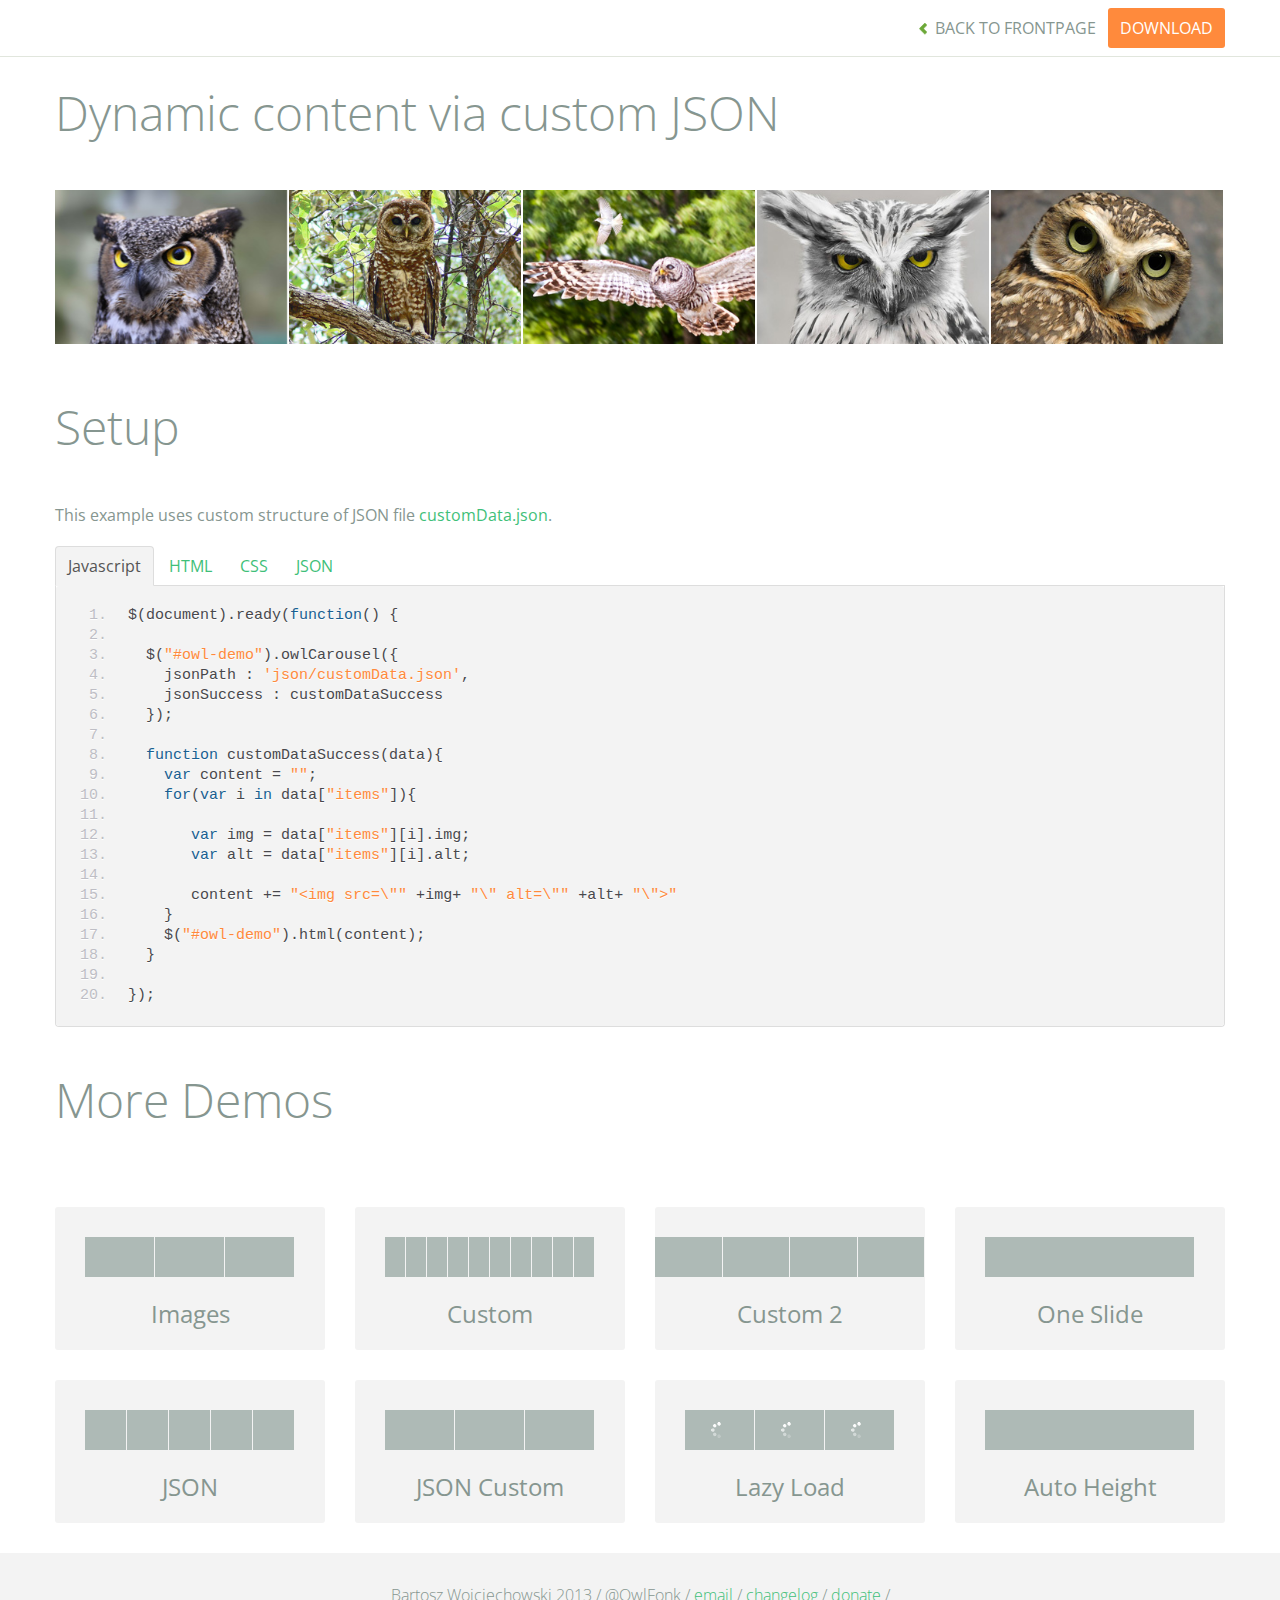
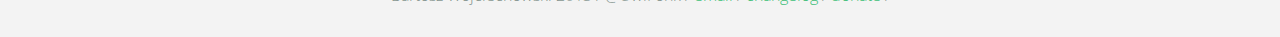
<file: owl/demos/customJson.html>
<!DOCTYPE html>
<html lang="en">
  <head>
    <meta charset="utf-8">
    <title>Owl Carousel - Dynamic content via custom JSON</title>
    <meta name="viewport" content="width=device-width, initial-scale=1.0">
    <meta name="description" content="jQuery Responsive Carousel - Owl Carusel">
    <meta name="author" content="Bartosz Wojciechowski">

    <link href='http://fonts.googleapis.com/css?family=Open+Sans:400italic,400,300,600,700' rel='stylesheet' type='text/css'>
    <link href="../assets/css/bootstrapTheme.css" rel="stylesheet">
    <link href="../assets/css/custom.css" rel="stylesheet">

    <!-- Owl Carousel Assets -->
    <link href="../owl-carousel/owl.carousel.css" rel="stylesheet">
    <link href="../owl-carousel/owl.theme.css" rel="stylesheet">

    <link href="../assets/js/google-code-prettify/prettify.css" rel="stylesheet">

    <!-- Le fav and touch icons -->
    <link rel="apple-touch-icon-precomposed" sizes="144x144" href="../assets/ico/apple-touch-icon-144-precomposed.png">
    <link rel="apple-touch-icon-precomposed" sizes="114x114" href="../assets/ico/apple-touch-icon-114-precomposed.png">
      <link rel="apple-touch-icon-precomposed" sizes="72x72" href="../assets/ico/apple-touch-icon-72-precomposed.png">
                    <link rel="apple-touch-icon-precomposed" href="../assets/ico/apple-touch-icon-57-precomposed.png">
                                   <link rel="shortcut icon" href="../assets/ico/favicon.png">
  </head>
  <body>

      <div id="top-nav" class="navbar navbar-fixed-top">
        <div class="navbar-inner">
          <div class="container">
            <button type="button" class="btn btn-navbar" data-toggle="collapse" data-target=".nav-collapse">
            <span class="icon-bar"></span>
            <span class="icon-bar"></span>
            <span class="icon-bar"></span>
          </button>
            <div class="nav-collapse collapse">
            <ul class="nav pull-right">
              <li><a href="../index.html"><i class="icon-chevron-left"></i> Back to Frontpage</a></li>
              <li><a href="../owl.carousel.zip" class="download download-on" data-spy="affix" data-offset-top="450">Download</a></li>
            </ul>
            <ul class="nav pull-left">
              
            </ul>
            </div>
          </div>
        </div>
      </div>
   
    <div id="title">
      <div class="container">
        <div class="row">
          <div class="span12">
            <h1>Dynamic content via custom JSON</h1>
          </div>
        </div>
      </div>
    </div>

      <div id="demo">
        <div class="container">
          <div class="row">
            <div class="span12">

              <div id="owl-demo" class="owl-carousel">
              </div>
            </div>
          </div>
        </div>

    </div>

    <div id="example-info">
      <div class="container">
        <div class="row">
          <div class="span12">
            <h1>Setup</h1>
            <p>This example uses custom structure of JSON file <a href="json/customData.json">customData.json</a>.
            </p>
            <ul class="nav nav-tabs" id="myTab">
              <li class="active"><a href="#javascript">Javascript</a></li>
              <li><a href="#HTML">HTML</a></li>
              <li><a href="#CSS">CSS</a></li>
              <li><a href="#JSON">JSON</a></li>
            </ul>
             
            <div class="tab-content">

              <div class="tab-pane active" id="javascript">
<pre class="pre-show prettyprint linenums">
$(document).ready(function() {

  $("#owl-demo").owlCarousel({
    jsonPath : 'json/customData.json',
    jsonSuccess : customDataSuccess
  });

  function customDataSuccess(data){
    var content = "";
    for(var i in data["items"]){
       
       var img = data["items"][i].img;
       var alt = data["items"][i].alt;

       content += "&lt;img src=\"" +img+ "\" alt=\"" +alt+ "\"&gt"
    }
    $("#owl-demo").html(content);
  }

});
</pre>  

              </div>

              <div class="tab-pane" id="HTML">
<pre class="pre-show prettyprint linenums">
&lt;div id="owl-demo" class="owl-carousel"&gt;
&lt;/div&gt;
</pre>
              </div>

              <div class="tab-pane" id="CSS">
<pre class="pre-show prettyprint linenums">
#owl-demo .item{
  background: #a1def8;
  padding: 30px 0px;
  display: block;
  margin: 5px;
  color: #FFF;
  -webkit-border-radius: 3px;
  -moz-border-radius: 3px;
  border-radius: 3px;
  text-align: center;
}

</pre>
              </div>
              <div class="tab-pane" id="JSON">
<pre class="pre-show prettyprint linenums">
{
  "items" : [
    {
      "img": "assets/owl1.jpg",
      "alt" : "Owl Image 1"
    },
    {
      "img": "assets/owl2.jpg",
      "alt" : "Owl Image 2"
    },
    {
      "img": "assets/owl3.jpg",
      "alt" : "Owl Image 1"
    },
    {
      "img": "assets/owl4.jpg",
      "alt" : "Owl Image 2"
    },
    {
      "img": "assets/owl5.jpg",
      "alt" : "Owl Image 1"
    },
    {
      "img": "assets/owl6.jpg",
      "alt" : "Owl Image 2"
    }
  ]
}
</pre>
</div>
            </div><!--End Tab Content-->

          </div>
        </div>
      </div>
    </div>

    <div id="more">
      <div class="container">

        <div class="row">
          <div class="span12">
            <h1>More Demos</h1>
          </div>
        </div>

        <div class="row demos-row">
          <div class="span3">
            <a href="images.html" class="demo-box">
              <div class="demo-wrapper demo-images clearfix">
                <div class="demo-slide"><div class="bg"></div></div>
                <div class="demo-slide"><div class="bg"></div></div>
                <div class="demo-slide"><div class="bg"></div></div>
              </div>
              <h3>Images</h3>
            </a>
          </div>

          <div class="span3">
            <a href="custom.html" class="demo-box">
              <div class="demo-wrapper demo-custom clearfix">
                <div class="demo-slide"><div class="bg"></div></div>
                <div class="demo-slide"><div class="bg"></div></div>
                <div class="demo-slide"><div class="bg"></div></div>
                <div class="demo-slide"><div class="bg"></div></div>
                <div class="demo-slide"><div class="bg"></div></div>
                <div class="demo-slide"><div class="bg"></div></div>
                <div class="demo-slide"><div class="bg"></div></div>
                <div class="demo-slide"><div class="bg"></div></div>
                <div class="demo-slide"><div class="bg"></div></div>
                <div class="demo-slide"><div class="bg"></div></div>
              </div>
              <h3>Custom</h3>
            </a>
          </div>

          <div class="span3">
            <a href="itemsCustom.html" class="demo-box">
              <div class="demo-wrapper demo-full clearfix">
                <div class="demo-slide"><div class="bg"></div></div>
                <div class="demo-slide"><div class="bg"></div></div>
                <div class="demo-slide"><div class="bg"></div></div>
                <div class="demo-slide"><div class="bg"></div></div>
              </div>
              <h3>Custom 2</h3>
            </a>
          </div>

          <div class="span3">
            <a href="one.html" class="demo-box">
              <div class="demo-wrapper demo-one clearfix">
                <div class="demo-slide"><div class="bg"></div></div>
              </div>
              <h3>One Slide</h3>
            </a>
          </div>

        </div>
        <div class="row demos-row">
          <div class="span3">
            <a href="json.html" class="demo-box">
              <div class="demo-wrapper demo-Json clearfix">
                <div class="demo-slide"><div class="bg"></div></div>
                <div class="demo-slide"><div class="bg"></div></div>
                <div class="demo-slide"><div class="bg"></div></div>
                <div class="demo-slide"><div class="bg"></div></div>
                <div class="demo-slide"><div class="bg"></div></div>
              </div>
              <h3>JSON</h3>
            </a>
          </div>

          <div class="span3">
            <a href="customJson.html" class="demo-box">
              <div class="demo-wrapper demo-Json-custom clearfix">
                <div class="demo-slide"><div class="bg"></div></div>
                <div class="demo-slide"><div class="bg"></div></div>
                <div class="demo-slide"><div class="bg"></div></div>
              </div>
              <h3>JSON Custom</h3>
            </a>
          </div>

          <div class="span3">
            <a href="lazyLoad.html" class="demo-box">
              <div class="demo-wrapper demo-lazy clearfix">
                <div class="demo-slide"><div class="bg"></div></div>
                <div class="demo-slide"><div class="bg"></div></div>
                <div class="demo-slide"><div class="bg"></div></div>
              </div>
              <h3>Lazy Load</h3>
            </a>
          </div>

          <div class="span3">
            <a href="autoHeight.html" class="demo-box">
              <div class="demo-wrapper demo-height clearfix">
                <div class="demo-slide"><div class="bg"></div></div>
              </div>
              <h3>Auto Height</h3>
            </a>
          </div>

        </div>
      </div>
    </div>


 
    <div id="footer">
      <div class="container">
        <div class="row">
          <div class="span12">
            <h5>Bartosz Wojciechowski 2013 / @OwlFonk / 
            <a href="mailto:owl@owlgraphic.com?subject=Hey Owl!">email</a> / 
            <a href="../changelog.html">changelog</a> /
            <a href="https://www.paypal.com/cgi-bin/webscr?cmd=_s-xclick&hosted_button_id=EFSGXZS7V2U9N">donate</a> / 
            <a href="https://twitter.com/share" class="twitter-share-button" data-url="http://owlgraphic.com/owlcarousel/" data-text="Awesome jQuery Owl Carousel Responsive Plugin" data-via="OwlFonk" data-count="none" data-hashtags="owlcarousel"></a>
            <script>
            var owldomain = window.location.hostname.indexOf("owlgraphic");
            if(owldomain !== -1){
              !function(d,s,id){var js,fjs=d.getElementsByTagName(s)[0],p=/^http:/.test(d.location)?'http':'https';if(!d.getElementById(id)){js=d.createElement(s);js.id=id;js.src=p+'://platform.twitter.com/widgets.js';fjs.parentNode.insertBefore(js,fjs);}}(document, 'script', 'twitter-wjs');
            }
            </script>
            </h5>
          </div>
        </div>
      </div>
    </div>


    <script src="../assets/js/jquery-1.9.1.min.js"></script> 
    <script src="../owl-carousel/owl.carousel.js"></script>


    <!-- Demo -->

    <style>
    #owl-demo img{
        display: block;
        width: 99%;
        height: auto;
    }
    </style>


    <script>
    $(document).ready(function() {

      $("#owl-demo").owlCarousel({
        jsonPath : 'json/customData.json',
        jsonSuccess : customDataSuccess
      });

      function customDataSuccess(data){
        var content = "";
        for(var i in data["items"]){
           
           var img = data["items"][i].img;
           var alt = data["items"][i].alt;

           content += "<img src=\"" +img+ "\" alt=\"" +alt+ "\">"
        }
        $("#owl-demo").html(content);
      }

    });
    </script>


    <script src="../assets/js/bootstrap-collapse.js"></script>
    <script src="../assets/js/bootstrap-transition.js"></script>
    <script src="../assets/js/bootstrap-tab.js"></script>

    <script src="../assets/js/google-code-prettify/prettify.js"></script>
	  <script src="../assets/js/application.js"></script>

  </body>
</html>
</file>
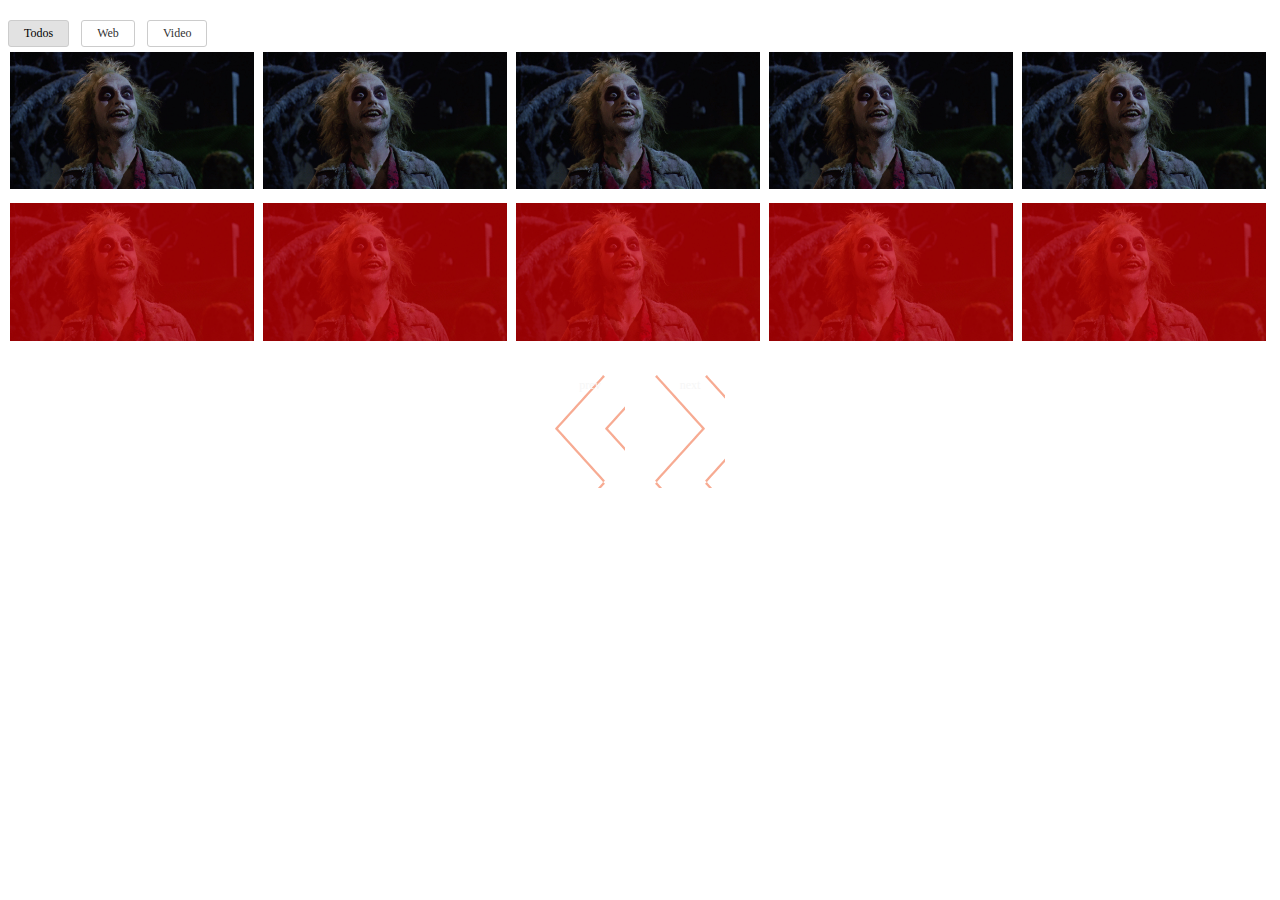
<file: owl/demos/full.html>
<!DOCTYPE html>
<html lang="pt">
  <head>
    <meta charset="utf-8">
    <title>Owl Carousel - Full Width Demo</title>
    <meta name="viewport" content="width=device-width, initial-scale=1.0">
    <meta name="description" content="jQuery Responsive Carousel - Owl Carusel">
    <meta name="author" content="Bartosz Wojciechowski">
    


    <!-- Owl Carousel Assets -->
    <link href="../owl-carousel/owl.carousel.css" rel="stylesheet">
    <link href="../owl-carousel/owl.theme.css" rel="stylesheet">
<link rel="stylesheet" type="text/css" href="http://picssel.com/demos/demos.css" />
<link rel="stylesheet" type="text/css" href="http://picssel.com/scripts/fancybox2.1.5/jquery.fancybox.css" />
<link rel="stylesheet" type="text/css" href="http://picssel.com/scripts/fancybox2.1.5/helpers/jquery.fancybox-buttons.css" />
<style type="text/css">
/* this demo specifc styles */
.imgContainer {

  overflow: hidden;
  text-align: center;
  margin: 5px 5px 5px 0;
  float: left;

  display: block;
}
.imgContainer:hover{
 
}
#galleryTab {
  margin: 10px 5px 20px 0;
  top: 26px;
  width: 450px;
}
.galleryWrap {
  padding: 0 0 30px;
}
.filter {
  border: 1px solid #ccc;
  color: #333333;
  float: left;
  font-size: 12px;
  margin: 0 12px 0 0;
  padding: 5px 15px;
  text-align: center;
  text-decoration: none;
 -webkit-border-radius: 3px;
    -moz-border-radius: 3px;
         border-radius: 3px;
}
.filter:hover {
  background-color: #f8f8f8;
 -webkit-box-shadow: -2px 2px 5px 1px #a3a3a3;
    -moz-box-shadow: -2px 2px 5px 1px #a3a3a3;
         box-shadow: -2px 2px 5px 1px #a3a3a3;
  margin: -1px 11px 1px 1px;
  border-bottom: solid 1px #aaa;
  border-left: solid 1px #aaa;
}
.filter.active {
  background-color: #e2e2e2;
  border: 1px solid #ccc;
  color: #000;
  cursor: default;
  margin: 0 12px 0 0;
 -webkit-box-shadow: none;
    -moz-box-shadow: none;
         box-shadow: none;  
}
</style>

<script src="http://code.jquery.com/jquery-1.8.3.min.js"></script>
<script>window.jQuery || document.write("<script src='http://picssel.com/scripts/jquery-1.8.3.min.js'>\x3C/script>")</script>
<script src="http://picssel.com/scripts/fancybox2.1.5/jquery.fancybox.pack.js"></script>
<script src="http://picssel.com/scripts/fancybox2.1.5/helpers/jquery.fancybox-buttons.js"></script>
<script>
jQuery(function($){
  $(".fancybox").fancybox({
    modal: true,
    helpers : { buttons: { } }
  });
  $(".filter").on("click", function () {
    var $this = $(this);
    // if we click the active tab, do nothing
    if (!$this.hasClass("active")) {
      $(".filter").removeClass("active");
      $this.addClass("active"); // set the active tab
      var $filter = $this.data("rel"); // get the data-rel value from selected tab and set as filter
      $filter == 'all' ? // if we select "view all", return to initial settings and show all
        $(".fancybox").attr("data-fancybox-group", "gallery").not(":visible").fadeIn() 
        : // otherwise
        $(".fancybox").fadeOut(0).filter(function () { 
          return $(this).data("filter") == $filter; // set data-filter value as the data-rel value of selected tab
        }).attr("data-fancybox-group", $filter).fadeIn(1000); // set data-fancybox-group and show filtered elements
    } // if
  }); // on
}); // ready
</script>



  <body>

      <div id="demo">

<div id="container">
<div id="galleryTab" class="cf">
  <a data-rel="all" href="javascript:;" class="filter active">Todos</a>
  <a data-rel="web" href="javascript:;" class="filter">Web</a>
  <a data-rel="video" href="javascript:;" class="filter">Video</a>
</div>

</div>

        <div id="owl-demo" class="owl-carousel">
    <div>
       <a class='fancybox imgContainer' href='./gallery/architecture/lorenteJerome_barcelona.jpg' data-fancybox-group='gallery' data-filter='web'> <img src="beetlejuice.jpg" alt="" /></a>
        <a class='fancybox imgContainer' href='./gallery/architecture/lorenteJerome_barcelona.jpg' data-fancybox-group='gallery' data-filter='video'> <img src="beetlejuice2.jpg" alt="" /></a>
    </div>
    
     <div>
         <a class='fancybox imgContainer' href='./gallery/architecture/lorenteJerome_barcelona.jpg' data-fancybox-group='gallery' data-filter='web'><img src="beetlejuice.jpg" alt="" /></a>
       <a class='fancybox imgContainer' href='./gallery/architecture/lorenteJerome_barcelona.jpg' data-fancybox-group='gallery' data-filter='video'>  <img src="beetlejuice2.jpg" alt="" /></a>
    </div>
    
     <div>
        <a class='fancybox imgContainer' href='./gallery/architecture/lorenteJerome_barcelona.jpg' data-fancybox-group='gallery' data-filter='web'> <img src="beetlejuice.jpg" alt="" /></a>
        <a class='fancybox imgContainer' href='./gallery/architecture/lorenteJerome_barcelona.jpg' data-fancybox-group='gallery' data-filter='video'> <img src="beetlejuice2.jpg" alt="" /></a>
    </div>
    

     <div>
         <a class='fancybox imgContainer' href='./gallery/architecture/lorenteJerome_barcelona.jpg' data-fancybox-group='gallery' data-filter='web'><img src="beetlejuice.jpg" alt="" /></a>
       <a class='fancybox imgContainer' href='./gallery/architecture/lorenteJerome_barcelona.jpg' data-fancybox-group='gallery' data-filter='video'>  <img src="beetlejuice2.jpg" alt="" /></a>
    </div>
    

     <div>
        <a class='fancybox imgContainer' href='./gallery/architecture/lorenteJerome_barcelona.jpg' data-fancybox-group='gallery' data-filter='web'> <img src="beetlejuice.jpg" alt="" /></a>
        <a class='fancybox imgContainer' href='./gallery/architecture/lorenteJerome_barcelona.jpg' data-fancybox-group='gallery' data-filter='video'> <img src="beetlejuice2.jpg" alt="" /></a>
    </div>
    

     <div>
        <a class='fancybox imgContainer' href='./gallery/architecture/lorenteJerome_barcelona.jpg' data-fancybox-group='gallery' data-filter='web'><img src="beetlejuice.jpg" alt="" /></a>
         <a class='fancybox imgContainer' href='./gallery/architecture/lorenteJerome_barcelona.jpg' data-fancybox-group='gallery' data-filter='video'><img src="beetlejuice2.jpg" alt="" /></a>
    </div>

      <div>
        <a class='fancybox imgContainer' href='./gallery/architecture/lorenteJerome_barcelona.jpg' data-fancybox-group='gallery' data-filter='web'><img src="beetlejuice.jpg" alt="" /></a>
         <a class='fancybox imgContainer' href='./gallery/architecture/lorenteJerome_barcelona.jpg' data-fancybox-group='gallery' data-filter='video'><img src="beetlejuice2.jpg" alt="" /></a>
    </div>

      <div>
        <a class='fancybox imgContainer' href='./gallery/architecture/lorenteJerome_barcelona.jpg' data-fancybox-group='gallery' data-filter='web'><img src="beetlejuice.jpg" alt="" /></a>
         <a class='fancybox imgContainer' href='./gallery/architecture/lorenteJerome_barcelona.jpg' data-fancybox-group='gallery' data-filter='video'><img src="beetlejuice2.jpg" alt="" /></a>
    </div>

      <div>
        <a class='fancybox imgContainer' href='./gallery/architecture/lorenteJerome_barcelona.jpg' data-fancybox-group='gallery' data-filter='web'><img src="beetlejuice.jpg" alt="" /></a>
         <a class='fancybox imgContainer' href='./gallery/architecture/lorenteJerome_barcelona.jpg' data-fancybox-group='gallery' data-filter='video'><img src="beetlejuice2.jpg" alt="" /></a>
    </div>
    

    </div>

    <script src="../assets/js/jquery-1.9.1.min.js"></script> 
    <script src="../owl-carousel/owl.carousel.js"></script>

    <!-- Demo -->

    <style>
    #owl-demo .owl-item > div img {
    display: block;
    width: 100%;
    height: auto;
    margin-bottom:4px;
}
#owl-demo .owl-item > div {
    padding: 0px 2px
}
    </style>

    <script>
    $(document).ready(function() {
      $("#owl-demo").owlCarousel({
        navigation : true
      });
    });

    </script>
    

    <script src="../assets/js/bootstrap-collapse.js"></script>
    <script src="../assets/js/bootstrap-transition.js"></script>
    <script src="../assets/js/bootstrap-tab.js"></script>

    <script src="../assets/js/google-code-prettify/prettify.js"></script>
	  <script src="../assets/js/application.js"></script>

  </body>
</html>
</file>
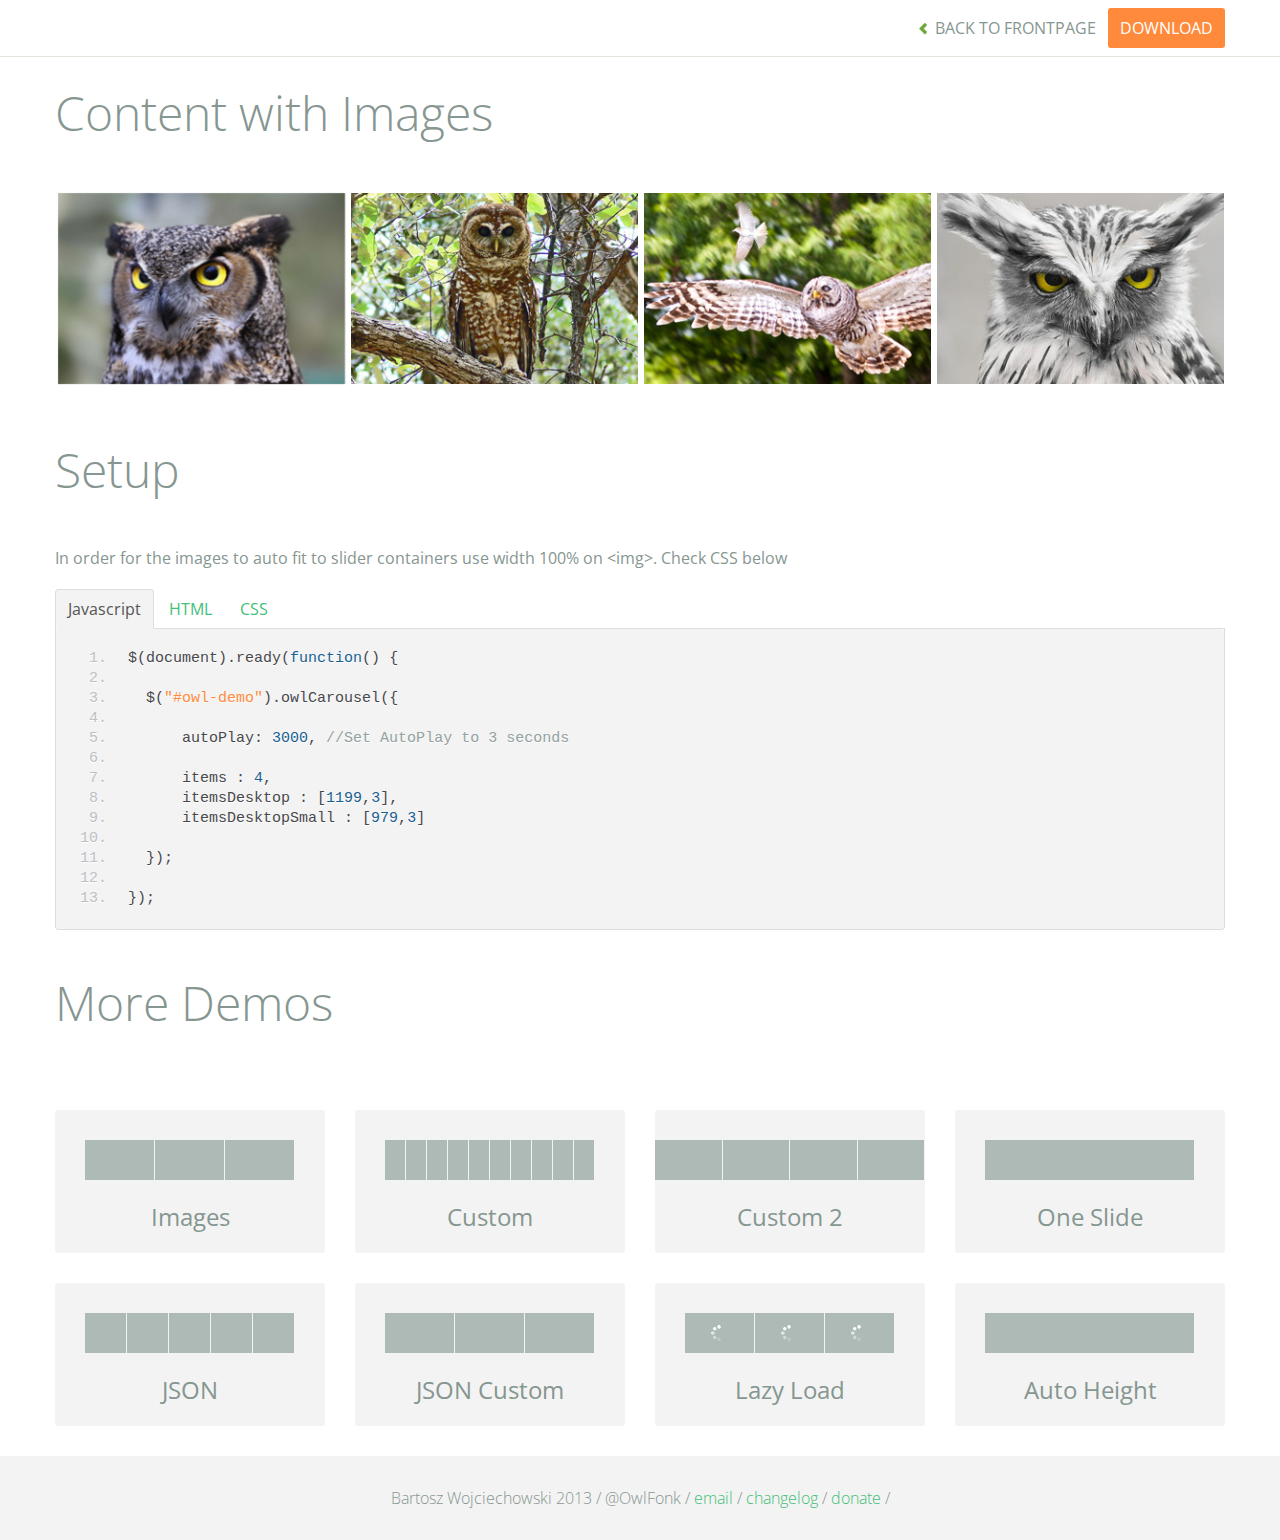
<file: owl/demos/images.html>
<!DOCTYPE html>
<html lang="en">
  <head>
    <meta charset="utf-8">
    <title>Owl Carousel - Images Demo</title>
    <meta name="viewport" content="width=device-width, initial-scale=1.0">
    <meta name="description" content="jQuery Responsive Carousel - Owl Carusel">
    <meta name="author" content="Bartosz Wojciechowski">
    
    <link href='http://fonts.googleapis.com/css?family=Open+Sans:400italic,400,300,600,700' rel='stylesheet' type='text/css'>
    <link href="../assets/css/bootstrapTheme.css" rel="stylesheet">
    <link href="../assets/css/custom.css" rel="stylesheet">

    <!-- Owl Carousel Assets -->
    <link href="../owl-carousel/owl.carousel.css" rel="stylesheet">
    <link href="../owl-carousel/owl.theme.css" rel="stylesheet">

    <!-- Prettify -->
    <link href="../assets/js/google-code-prettify/prettify.css" rel="stylesheet">
    

    <!-- Le fav and touch icons -->
    <link rel="apple-touch-icon-precomposed" sizes="144x144" href="../assets/ico/apple-touch-icon-144-precomposed.png">
    <link rel="apple-touch-icon-precomposed" sizes="114x114" href="../assets/ico/apple-touch-icon-114-precomposed.png">
      <link rel="apple-touch-icon-precomposed" sizes="72x72" href="../assets/ico/apple-touch-icon-72-precomposed.png">
                    <link rel="apple-touch-icon-precomposed" href="../assets/ico/apple-touch-icon-57-precomposed.png">
                                   <link rel="shortcut icon" href="../assets/ico/favicon.png">
  </head>
  <body>

      <div id="top-nav" class="navbar navbar-fixed-top">
        <div class="navbar-inner">
          <div class="container">
            <button type="button" class="btn btn-navbar" data-toggle="collapse" data-target=".nav-collapse">
            <span class="icon-bar"></span>
            <span class="icon-bar"></span>
            <span class="icon-bar"></span>
          </button>
            <div class="nav-collapse collapse">
            <ul class="nav pull-right">
              <li><a href="../index.html"><i class="icon-chevron-left"></i> Back to Frontpage</a></li>
              <li><a href="../owl.carousel.zip" class="download download-on" data-spy="affix" data-offset-top="450">Download</a></li>
            </ul>
            <ul class="nav pull-left">
              
            </ul>
            </div>
          </div>
        </div>
      </div>
   
    <div id="title">
      <div class="container">
        <div class="row">
          <div class="span12">
            <h1>Content with Images</h1>
          </div>
        </div>
      </div>
    </div>

      <div id="demo">
        <div class="container">
          <div class="row">
            <div class="span12">

              <div id="owl-demo" class="owl-carousel">
                <div class="item"><img src="assets/owl1.jpg" alt="Owl Image"></div>
                <div class="item"><img src="assets/owl2.jpg" alt="Owl Image"></div>
                <div class="item"><img src="assets/owl3.jpg" alt="Owl Image"></div>
                <div class="item"><img src="assets/owl4.jpg" alt="Owl Image"></div>
                <div class="item"><img src="assets/owl5.jpg" alt="Owl Image"></div>
                <div class="item"><img src="assets/owl6.jpg" alt="Owl Image"></div>
                <div class="item"><img src="assets/owl7.jpg" alt="Owl Image"></div>
                <div class="item"><img src="assets/owl8.jpg" alt="Owl Image"></div>
              </div>
              
            </div>
          </div>
        </div>

    </div>

    <div id="example-info">
      <div class="container">
        <div class="row">
          <div class="span12">
            <h1>Setup</h1>
            <p>In order for the images to auto fit to slider containers use width 100% on &lt;img&gt;. Check CSS below</p>
            <ul class="nav nav-tabs" id="myTab">
              <li class="active"><a href="#javascript">Javascript</a></li>
              <li><a href="#HTML">HTML</a></li>
              <li><a href="#CSS">CSS</a></li>
            </ul>
             
            <div class="tab-content">

              <div class="tab-pane active" id="javascript">
<pre class="pre-show prettyprint linenums">
$(document).ready(function() {

  $("#owl-demo").owlCarousel({

      autoPlay: 3000, //Set AutoPlay to 3 seconds

      items : 4,
      itemsDesktop : [1199,3],
      itemsDesktopSmall : [979,3]

  });

});
</pre>  

              </div>

              <div class="tab-pane" id="HTML">
<pre class="pre-show prettyprint linenums">
&lt;div id="owl-demo"&gt;
          
  &lt;div class="item"&gt;&lt;img src="assets/owl1.jpg" alt="Owl Image"&gt;&lt;/div&gt;
  &lt;div class="item"&gt;&lt;img src="assets/owl2.jpg" alt="Owl Image"&gt;&lt;/div&gt;
  &lt;div class="item"&gt;&lt;img src="assets/owl3.jpg" alt="Owl Image"&gt;&lt;/div&gt;
  &lt;div class="item"&gt;&lt;img src="assets/owl4.jpg" alt="Owl Image"&gt;&lt;/div&gt;
  &lt;div class="item"&gt;&lt;img src="assets/owl5.jpg" alt="Owl Image"&gt;&lt;/div&gt;
  &lt;div class="item"&gt;&lt;img src="assets/owl6.jpg" alt="Owl Image"&gt;&lt;/div&gt;
  &lt;div class="item"&gt;&lt;img src="assets/owl7.jpg" alt="Owl Image"&gt;&lt;/div&gt;
  &lt;div class="item"&gt;&lt;img src="assets/owl8.jpg" alt="Owl Image"&gt;&lt;/div&gt;

&lt;/div&gt;
</pre>
              </div>

              <div class="tab-pane" id="CSS">
<pre class="pre-show prettyprint linenums">
#owl-demo .item{
  margin: 3px;
}
#owl-demo .item img{
  display: block;
  width: 100%;
  height: auto;
}
</pre>
              </div>
            </div><!--End Tab Content-->

          </div>
        </div>
      </div>
    </div>

    <div id="more">
      <div class="container">

        <div class="row">
          <div class="span12">
            <h1>More Demos</h1>
          </div>
        </div>

        <div class="row demos-row">
          <div class="span3">
            <a href="images.html" class="demo-box">
              <div class="demo-wrapper demo-images clearfix">
                <div class="demo-slide"><div class="bg"></div></div>
                <div class="demo-slide"><div class="bg"></div></div>
                <div class="demo-slide"><div class="bg"></div></div>
              </div>
              <h3>Images</h3>
            </a>
          </div>

          <div class="span3">
            <a href="custom.html" class="demo-box">
              <div class="demo-wrapper demo-custom clearfix">
                <div class="demo-slide"><div class="bg"></div></div>
                <div class="demo-slide"><div class="bg"></div></div>
                <div class="demo-slide"><div class="bg"></div></div>
                <div class="demo-slide"><div class="bg"></div></div>
                <div class="demo-slide"><div class="bg"></div></div>
                <div class="demo-slide"><div class="bg"></div></div>
                <div class="demo-slide"><div class="bg"></div></div>
                <div class="demo-slide"><div class="bg"></div></div>
                <div class="demo-slide"><div class="bg"></div></div>
                <div class="demo-slide"><div class="bg"></div></div>
              </div>
              <h3>Custom</h3>
            </a>
          </div>

          <div class="span3">
            <a href="itemsCustom.html" class="demo-box">
              <div class="demo-wrapper demo-full clearfix">
                <div class="demo-slide"><div class="bg"></div></div>
                <div class="demo-slide"><div class="bg"></div></div>
                <div class="demo-slide"><div class="bg"></div></div>
                <div class="demo-slide"><div class="bg"></div></div>
              </div>
              <h3>Custom 2</h3>
            </a>
          </div>

          <div class="span3">
            <a href="one.html" class="demo-box">
              <div class="demo-wrapper demo-one clearfix">
                <div class="demo-slide"><div class="bg"></div></div>
              </div>
              <h3>One Slide</h3>
            </a>
          </div>

        </div>
        <div class="row demos-row">
          <div class="span3">
            <a href="json.html" class="demo-box">
              <div class="demo-wrapper demo-Json clearfix">
                <div class="demo-slide"><div class="bg"></div></div>
                <div class="demo-slide"><div class="bg"></div></div>
                <div class="demo-slide"><div class="bg"></div></div>
                <div class="demo-slide"><div class="bg"></div></div>
                <div class="demo-slide"><div class="bg"></div></div>
              </div>
              <h3>JSON</h3>
            </a>
          </div>

          <div class="span3">
            <a href="customJson.html" class="demo-box">
              <div class="demo-wrapper demo-Json-custom clearfix">
                <div class="demo-slide"><div class="bg"></div></div>
                <div class="demo-slide"><div class="bg"></div></div>
                <div class="demo-slide"><div class="bg"></div></div>
              </div>
              <h3>JSON Custom</h3>
            </a>
          </div>

          <div class="span3">
            <a href="lazyLoad.html" class="demo-box">
              <div class="demo-wrapper demo-lazy clearfix">
                <div class="demo-slide"><div class="bg"></div></div>
                <div class="demo-slide"><div class="bg"></div></div>
                <div class="demo-slide"><div class="bg"></div></div>
              </div>
              <h3>Lazy Load</h3>
            </a>
          </div>

          <div class="span3">
            <a href="autoHeight.html" class="demo-box">
              <div class="demo-wrapper demo-height clearfix">
                <div class="demo-slide"><div class="bg"></div></div>
              </div>
              <h3>Auto Height</h3>
            </a>
          </div>

        </div>
      </div>
    </div>


 
    <div id="footer">
      <div class="container">
        <div class="row">
          <div class="span12">
            <h5>Bartosz Wojciechowski 2013 / @OwlFonk / 
            <a href="mailto:owl@owlgraphic.com?subject=Hey Owl!">email</a> / 
            <a href="../changelog.html">changelog</a> /
            <a href="https://www.paypal.com/cgi-bin/webscr?cmd=_s-xclick&hosted_button_id=EFSGXZS7V2U9N">donate</a> / 
            <a href="https://twitter.com/share" class="twitter-share-button" data-url="http://owlgraphic.com/owlcarousel/" data-text="Awesome jQuery Owl Carousel Responsive Plugin" data-via="OwlFonk" data-count="none" data-hashtags="owlcarousel"></a>
            <script>
            var owldomain = window.location.hostname.indexOf("owlgraphic");
            if(owldomain !== -1){
              !function(d,s,id){var js,fjs=d.getElementsByTagName(s)[0],p=/^http:/.test(d.location)?'http':'https';if(!d.getElementById(id)){js=d.createElement(s);js.id=id;js.src=p+'://platform.twitter.com/widgets.js';fjs.parentNode.insertBefore(js,fjs);}}(document, 'script', 'twitter-wjs');
            }
            </script>
            </h5>
          </div>
        </div>
      </div>
    </div>


    <script src="../assets/js/jquery-1.9.1.min.js"></script> 
    <script src="../owl-carousel/owl.carousel.js"></script>


    <!-- Demo -->

    <style>
    #owl-demo .item{
        margin: 3px;
    }
    #owl-demo .item img{
        display: block;
        width: 100%;
        height: auto;
    }
    </style>


    <script>
    $(document).ready(function() {
      $("#owl-demo").owlCarousel({
        autoPlay: 3000,
        items : 4,
        itemsDesktop : [1199,3],
        itemsDesktopSmall : [979,3]
      });

    });
    </script>

    <script src="../assets/js/bootstrap-collapse.js"></script>
    <script src="../assets/js/bootstrap-transition.js"></script>
    <script src="../assets/js/bootstrap-tab.js"></script>

    <script src="../assets/js/google-code-prettify/prettify.js"></script>
	  <script src="../assets/js/application.js"></script>

  </body>
</html>
</file>
<file: owl/assets/js/google-code-prettify/prettify.css>
.com { color: #93a1a1; }
.lit { color: #195f91; }
.pun, .opn, .clo { color: #93a1a1; }
.fun { color: #dc322f; }
.str, .atv { color: #ff8a3c; }
.kwd, .prettyprint .tag { color: #195f91; }
.typ, .atn, .dec, .var { color: #3fbf79; }
.pln { color: #48484c; }
.pun{ color:#48484c; }
pre.prettyprint {
  padding: 20px;
  background-color: #f3f3f3;
  border: 0px solid #e1e1e8;
}


/* Specify class=linenums on a pre to get line numbering */
ol.linenums {
  margin: 0 0 0 40px; /* IE indents via margin-left */
}
ol.linenums li {
  padding-left: 12px;
  color: #bebec5;
  line-height: 20px;
  text-shadow: 0 1px 0 #fff;
}
</file>
<file: js/hover/css/demo-page.css>
/*
 * Hover.css - Demo Page
 * Author: Ian Lunn @IanLunn
 * Author URL: http://ianlunn.co.uk/
 * Github: https://github.com/IanLunn/Hover

 * Made available under a MIT License:
 * http://www.opensource.org/licenses/mit-license.php

 * Hover.css Copyright Ian Lunn 2014.
 */

body {
  margin: 0 auto;
  max-width: 800px;
  padding: 20px;
  font-family: sans-serif;
  color: #333;
  line-height: 140%;
}

img {
  border: none;
}

.aligncenter {
  text-align: center;
}

.tutorial {
  display: block;
  font-size: .8em;
}

.tutorial:hover,
.tutorial:focus,
.tutorial:active {
  text-decoration: none;
}

.intro {
  max-width: 680px;
  margin: 0 auto;
}

.button.cta {
  display: inline-block;
  position: relative;
  margin: 2em 0 1em 0;
  padding: 1em;
  background: #2098D1;
  border: none;
  text-decoration: none;
  font-weight: 700;
  color: white;
}

#effects {
  margin-top: 5em;
}

h1 {
  text-align: center;
  font-size: 4em;
}

h2 {
  margin-top: 2em;
}

.about {
  border-top: #333 solid 2px;
  border-bottom: #333 solid 2px;
}

.footer {
  overflow: hidden;
  width: auto;
  margin-top: 6em;
  font-size: .9em;
}

.footer a {
  text-decoration: none;
}

.credit {
  font-size: .8em;
}

.footer a:hover,
.footer a:focus,
.footer a:active {
  text-decoration: underline;
}

.social {
  margin-top: 2em;
}

.social-button {
  display: inline-block;
  vertical-align: middle;
}

.author {
  margin: 6em auto 0 auto;
  text-align: center;
  font-weight: 900;
}

.author .logo {
  display: block;
  margin-bottom: .8em;
}

#forkongithub a {
  background: #000;
  color: #fff;
  text-decoration: none;
  font-family: arial, sans-serif;
  text-align: center;
  font-weight: bold;
  padding: 5px 40px;
  font-size: 1rem;
  line-height: 2rem;
  position: relative;
  -webkit-transition: 0.5s;
  transition: 0.5s;
}

#forkongithub a:hover,
#forkongithub a:focus,
#forkongithub a:active {
  background: #060;
  color: #fff;
}

#forkongithub a::before,
#forkongithub a::after {
  content: "";
  width: 100%;
  display: block;
  position: absolute;
  top: 1px;
  left: 0;
  height: 1px;
  background: #fff;
}

#forkongithub a::after {
  bottom: 1px;
  top: auto;
}

@media screen and (min-width:800px) {
  #forkongithub {
    position: absolute;
    display: block;
    top: 0;
    right: 0;
    width: 200px;
    overflow: hidden;
    height: 200px;
  }

  #forkongithub a {
    width: 200px;
    position: absolute;
    top: 60px;
    right: -60px;
    -webkit-transform: rotate(45deg);
    -ms-transform: rotate(45deg);
    transform: rotate(45deg);
    box-shadow: 4px 4px 10px rgba(0,0,0,0.8);
  }
}
</file>
<file: js/hover/css/hover.css>
.float:hover, .float:focus, .float:active {
  -webkit-transform: translateY(-5px);
  transform: translateY(-5px);
}
</file>
<file: fonts/stylesheet.css>
/* Generated by Font Squirrel (http://www.fontsquirrel.com) on May 3, 2014 */



@font-face {
    font-family: 'sertigregular';
    src: url('sertig-webfont.eot');
    src: url('sertig-webfont.eot?#iefix') format('embedded-opentype'),
         url('sertig-webfont.woff') format('woff'),
         url('sertig-webfont.ttf') format('truetype'),
         url('sertig-webfont.svg#sertigregular') format('svg');
    font-weight: normal;
    font-style: normal;

}
</file>
<file: owl/assets/css/custom.css>
/* Owl Carousel Bootstrap Custom CSS */

/* Header Navigation */
#top-nav{
	border-bottom: 1px solid #e1e6dd;
	background: #FFF;
	-webkit-transform: translateZ(0)

}
#top-nav.navbar{
	margin-bottom: 0px;

}
#top-nav.navbar .nav{
	margin: 8px 0px;
}
	
#top-nav.navbar .nav > li > a {
	padding: 6px 12px;
	margin: 0px;
	text-transform: uppercase;
	font-weight: 400;

	-webkit-transition: background-color 200ms ease;
	-moz-transition: background-color 200ms ease;
	-o-transition: background-color 200ms ease;
	transition: background-color 200ms ease;
}
#top-nav.navbar .nav > li > a.download{
	-webkit-border-radius: 3px;
	-moz-border-radius: 3px;
	border-radius: 3px;
}

#top-nav.navbar .nav > li > a.download-on{
	background-color: #ff8a3c;
	color: #ffffff;
}
#top-nav.navbar .nav > li > a.download-on:hover{
	color: #ffffff;
	background-color: #ff7920;
}
.btn-navbar span.icon-bar{
	margin-top: 0px;
}

/* Header  */

#header{
	background: #f1f1f1;
	padding: 100px 0 100px;
}
#header h1{
	color: #7fc242;
	margin-bottom: 10px;
	margin-top: 40px;
}
#header h3{
	margin-bottom: 30px;
	width: 400px;
}
#header .btn-success {
	padding: 15px 30px;
	margin-bottom: 5px;
}
#header .logo{
	display: block;
	margin-top:60px;
	float: right
}
img.arrow-down{
	margin: 0 auto;
	display: block;
}
h1{
	margin-top: 80px;
}

pre.pre-show{
	margin: 40px 0px;

}
.tab-content pre.pre-show{
	margin: 0px 0px 0px 0px;
}
.nav-tabs{
	margin-top: 20px;
	margin-bottom: 0px;
	
}
.tab-content{
	border-left: 1px solid #ddd;
	border-right: 1px solid #ddd;
	border-bottom: 1px solid #ddd;
	-webkit-border-radius: 0px 0px 4px 4px;
	-moz-border-radius: 0px 0px 4px 4px;
	border-radius: 0px 0px 4px 4px;
	
}
/* Content */
.table th, .table td {
padding: 8px 12px;
}

/* Footer */

#footer{
	padding: 20px 0px;
	background: #f3f3f3;
	text-align: center
}
.twitter-share-button{
	top: 4px;
	position: relative;
}

/* Demo Slides */

#owl-example .item{
	padding: 30px 0px;
	margin: 10px;
	color: #FFF;
	-webkit-border-radius: 3px;
	-moz-border-radius: 3px;
	border-radius: 3px;
	text-align: center;
}
#owl-example .item img{
	width: auto;
	margin: 0 auto;
	display: block;
}
#owl-example .item h3{
	font-size: 28px;
	font-weight: 300;
	margin: 25px 0 0;
}
#owl-example .item h4{
	margin: 5px 0 0;
	font-size: 18px;
}
.item h1{
	margin: inherit;
}

.orange{
	background: #ff8a3c;
}
.darkCyan{
	background: #42bdc2;
}
.forestGreen{
	background: #7fc242;
}
.yellow {
	background: #ffd800;
}
.dodgerBlue {
	background: #388bd1;
}
.skyBlue {
	background: #a1def8;
}
.zombieGreen {
	background: #3fbf79;
}
.violet {
	background: #db6ac5;
}
.yellowLight {
	background: #fee664;
}
.steelGray {
	background: #cad3d0;
}

/* More Demo Box */

#example-info h1,
#more h1{
	margin-top: 40px;
}
.demos-row{
	margin-top: 30px;
	margin-bottom: 30px;
}
.demo-page{
	margin-top: 0px;
	margin-bottom: 100px;
}
.demo-box{
	display: block;
	background: #f3f3f3;
	text-align: center;
	font-size: 18px;
	-webkit-border-radius: 3px;
	-moz-border-radius: 3px;
	border-radius: 3px;
}
.demo-box h3{
	padding-bottom:20px;
	margin: 0px;
	color: #869690;
}
.demo-box:hover{
	text-decoration: none;
}
.demo-wrapper{
	padding: 30px 0px 20px 0px;
	padding-left: 30px;
	padding-right: 30px;
}
.demo-slide {
	float: left;
}
.demo-slide .bg{
	background: #aebab6;
	margin-right: 1px;
	height: 100%;
}
.demo-box:hover .demo-slide .bg{
	background: #7fc242;
}
/* Images */
.demo-images .demo-slide{
	height: 40px;
	width: 33.3333333%;
}

/* Full */
.demo-full {
	padding-left: 0px;
	padding-right: 0px;
}
.demo-full .demo-slide{
	height: 40px;
	width: 25%;
}

/* Custom */
.demo-custom .demo-slide{
	height: 40px;
	width: 10%;
}
/* One */
.demo-one .demo-slide{
	height: 40px;
	width: 100%;
}

/* json */

.demo-Json .demo-slide {
	height: 40px;
	width: 20%;
}
.demo-Json-custom .demo-slide{
	height: 40px;
	width: 33.3333333%;
}
/* loading icon */

.demo-lazy .demo-slide{
	height: 40px;
	width: 33.3333333%;
}
.demo-lazy .demo-slide .bg{
background: url('../img/AjaxLoader.gif') no-repeat center center #aebab6;
}

/* Auto Height */
.demo-height .demo-slide{
	height: 40px;
	width: 100%;
}

/* Changelog  */
#changelog{
	margin-bottom: 40px;
}
#changelog .label{
	margin-bottom:10px;
}
#changelog .log{
	margin-bottom: 30px;
	padding-bottom: 30px;
	border-bottom: 1px solid #e1e6dd;
}
/* Faq */
#faq dt {
	line-height: 26px;
}
#faq dd{
	line-height: 22px;
	margin-bottom: 20px;
}



/* Responsive Stuff */


@media (max-width: 979px) {
	.navbar-fixed-top .navbar-inner, .navbar-fixed-bottom .navbar-inner {
	padding: 0px;
	}
	.navbar-fixed-top, .navbar-fixed-bottom {
	position: fixed;
	}
}
@media (max-width: 768px) {
	.navbar.navbar-fixed-top{
		position: static;
	}
	.btn.btn-navbar{
		margin: 9px 20px 9px 8px;
		padding: 10px 10px;
	}
	.nav-collapse .nav > li{
		border-top: 1px solid #e1e6dd;
		text-align: center
	}
	#header .logo{
		margin-top:40px;
		margin: 20px auto 0px;
		float: none;
		height: 150px;
	}
	#header {
		text-align: center;
		padding: 60px 0px 30px;
	}
	#header h1{
		margin: 10px 0;
	}
	#header h3{
	margin-bottom: 10px;
	width: auto;
	padding: 0px 20px;
	}
	h1 {
		font-size: 38px;
		margin: 20px 0;
	}
	h2 {
		font-size: 24px;
	}
	h3 {
		font-size: 20px;
	}
	h4 {
		font-size: 16px;
	}
	h5 {
		font-size: 13px;
	}
	h6 {
		font-size: 12px;
	}

}


@media (max-width: 480px) {
	.navbar-fixed-top, .navbar-fixed-bottom {
	position: static;
	}
	#header {
		text-align: center;
		padding: 20px 0px 20px;
	}
	#header .logo{
		margin-top:0px;
	}

}

/*
NO MORE TABLES!! ;)
*/
@media (max-width: 767px) {

	.hp-table table, .hp-table thead, .hp-table .hp-table tbody, .hp-table th, .hp-table td, .hp-table tr { 
		display: block; 
	}
	.hp-table thead tr { 
		display: none;
	}
	.hp-table tr { border: 0px solid #ccc; margin-bottom: 10px; }
	
	.hp-table td:before { 
		top: 6px;
		left: 6px;
		width: 45%; 
		padding-right: 10px; 
		white-space: nowrap;
	}

	.hp-table td:nth-of-type(2):before { 
		content: "Default:";
		font-weight: bold;
	}
	.hp-table td:nth-of-type(3):before { 
		content: "Type:";
		font-weight: bold;
	}
	.hp-table td:nth-of-type(4):before { 
		content: "Description:";
		font-weight: bold;
	}
}
</file>
<file: fonts/specimen_files/specimen_stylesheet.css>
@import url('grid_12-825-55-15.css');

/*  
	CSS Reset by Eric Meyer - Released under Public Domain
    http://meyerweb.com/eric/tools/css/reset/
*/
html, body, div, span, applet, object, iframe,
h1, h2, h3, h4, h5, h6, p, blockquote, pre,
a, abbr, acronym, address, big, cite, code,
del, dfn, em, font, img, ins, kbd, q, s, samp,
small, strike, strong, sub, sup, tt, var,
b, u, i, center, dl, dt, dd, ol, ul, li,
fieldset, form, label, legend, table, 
caption, tbody, tfoot, thead, tr, th, td 
                  {margin: 0;padding: 0;border: 0;outline: 0;
                  font-size: 100%;vertical-align: baseline;
                  background: transparent;}
body              {line-height: 1;}
ol, ul            {list-style: none;}
blockquote, q     {quotes: none;}
blockquote:before, blockquote:after,
q:before, q:after {content: '';	content: none;}
:focus            {outline: 0;}
ins               {text-decoration: none;}
del               {text-decoration: line-through;}
table             {border-collapse: collapse;border-spacing: 0;}




body {
	color: #000;
	background-color: #dcdcdc;
}

a {
	text-decoration: none;
	color: #1883ba;
}

h1{
	font-size: 32px;
	font-weight: normal;
	font-style: normal;
	margin-bottom: 18px;
}

h2{
	font-size: 18px;
}

#container {
	width: 865px;
	margin: 0px auto;
}


#header {
	padding: 20px;
	font-size: 36px;
	background-color: #000;
	color: #fff;
}

#header span {
	color: #666;
}
#main_content {
	background-color: #fff;
	padding: 60px 20px 20px;
}


#footer p {
	margin: 0;
	padding-top: 10px;
	padding-bottom: 50px;
	color: #333;
	font: 10px Arial, sans-serif;
}

.tabs {
	width: 100%;
	height: 31px;
	background-color: #444;
}
.tabs li {
	float:  left;
	margin: 0;
	overflow: hidden;
	background-color: #444;
}
.tabs li a {
	display: block;
	color: #fff;
	text-decoration: none;
	font: bold 11px/11px 'Arial';
	text-transform: uppercase;
	padding: 10px 15px;
	border-right: 1px solid #fff;
}

.tabs li a:hover {
		background-color: #00b3ff;

}

.tabs li.active a {
	color:  #000;
	background-color: #fff;
}



div.huge {
	
	font-size: 300px;
	line-height: 1em;
	padding: 0;
	letter-spacing: -.02em;
	overflow: hidden;
}
div.glyph_range {
	font-size: 72px;
	line-height: 1.1em;
}

.size10{ font-size: 10px; }
.size11{ font-size: 11px; }
.size12{ font-size: 12px; }
.size13{ font-size: 13px; }
.size14{ font-size: 14px; }
.size16{ font-size: 16px; }
.size18{ font-size: 18px; }
.size20{ font-size: 20px; }
.size24{ font-size: 24px; }
.size30{ font-size: 30px; }
.size36{ font-size: 36px; }
.size48{ font-size: 48px; }
.size60{ font-size: 60px; }
.size72{ font-size: 72px; }
.size90{ font-size: 90px; }


.psample_row1 {	height: 120px;}
.psample_row1 {	height: 120px;}
.psample_row2 {	height: 160px;}
.psample_row3 {	height: 160px;}
.psample_row4 {	height: 160px;}

.psample {
	overflow: hidden;
	position: relative;
}
.psample p {
	line-height: 1.3em;
	display: block;
	overflow: hidden;
	margin: 0;
}

.psample span {
	margin-right: .5em;
}

.white_blend {
	width: 100%;
	height: 61px;
	background-image: url([data-uri]);
	position: absolute;
	bottom: 0;
}
.black_blend {
	width: 100%;
	height: 61px;
	background-image: url([data-uri]);
	position: absolute;
	bottom: 0;
}
.fullreverse {
	background:  #000 !important;
	color:  #fff !important;
	margin-left: -20px;
	padding-left: 20px;
	margin-right: -20px;
	padding-right: 20px;
	padding: 20px;
	margin-bottom:0;
}


.sample_table td {
	padding-top: 3px;
	padding-bottom:5px;
	padding-left: 5px;
	vertical-align: middle;
	line-height: 1.2em;
}

.sample_table td:first-child {
	background-color: #eee;
	text-align: right;
	padding-right: 5px;
	padding-left: 0;
	padding: 5px;
	font: 11px/12px "Courier New", Courier, mono;
}

code {
	white-space: pre;
	background-color: #eee;
	display: block;
	padding: 10px;
	margin-bottom: 18px;
	overflow: auto;
}


.bottom,.last 	{margin-bottom:0 !important; padding-bottom:0 !important;}

.box  { 
  padding: 18px; 
  margin-bottom: 18px; 
  background: #eee; 
}

.reverse,.reversed { background:  #000 !important;color:  #fff !important; border: none !important;}

#bodycomparison {
	position: relative;
	overflow: hidden;
	font-size: 72px;
	height: 90px;
	white-space: nowrap;
}

#bodycomparison div{
	font-size: 72px;
	line-height: 90px;
	display: inline;
	margin: 0 15px 0 0;
	padding: 0;
}

#bodycomparison div span{
	font: 10px Arial;
	position: absolute;
	left: 0;
}
#xheight {
	float: none;
	position: absolute;
	color: #d9f3ff;
	font-size: 72px;
	line-height: 90px;
}

.fontbody {
 position: relative;
}
.arialbody{
	font-family: Arial;
	position: relative;
}
.verdanabody{
	font-family: Verdana;
	position: relative;
}
.georgiabody{
	font-family: Georgia;
	position: relative;
}

/* @group Layout page
 */

#layout h1 {
	font-size: 36px;
	line-height: 42px;
	font-weight: normal;
	font-style: normal;
}

#layout h2 {
	font-size: 24px;
	line-height: 23px;
	font-weight: normal;
	font-style: normal;
}

#layout h3 {
	font-size: 22px;
	line-height: 1.4em;
	margin-top: 1em;
	font-weight: normal;
	font-style: normal;
}


#layout p.byline {
	font-size: 12px;
	margin-top: 18px;
	line-height: 12px;
	margin-bottom: 0;
}
#layout p {
	font-size: 14px;
	line-height: 21px;
	margin-bottom: .5em;
}

#layout p.large{
	font-size: 18px;
	line-height: 26px;
}

#layout .sidebar p{
	font-size: 12px;
	line-height: 1.4em;
}

#layout p.caption {
	font-size: 10px;
	margin-top: -16px;
	margin-bottom: 18px;
}

/* @end */

/* @group Glyphs */

#glyph_chart div{
	background-color: #d9f3ff;
	color: black;
	float: left;
	font-size: 36px;
	height: 1.2em;
	line-height: 1.2em;
	margin-bottom: 1px;
	margin-right: 1px;
	text-align: center;
	width: 1.2em;
	position: relative;
	padding: .6em .2em .2em;
}

#glyph_chart div p {
	position: absolute;
	left: 0;
	top: 0;
	display: block;
	text-align: center;
	font: bold 9px Arial, sans-serif;
	background-color: #3a768f;
	width: 100%;
	color: #fff;
	padding: 2px 0;
}


#glyphs h1 {
	font-family: Arial, sans-serif;
}
/* @end */

/* @group Installing */

#installing {
	font: 13px Arial, sans-serif;
}

#installing p,
#glyphs p{
	line-height: 1.2em;
	margin-bottom: 18px;
	font: 13px Arial, sans-serif;
}



#installing h3{
	font-size: 15px;
	margin-top: 18px;
}

/* @end */

#rendering h1 {
	font-family: Arial, sans-serif;
}
.render_table td {
	font: 11px "Courier New", Courier, mono;
	vertical-align: middle;
}
</file>
